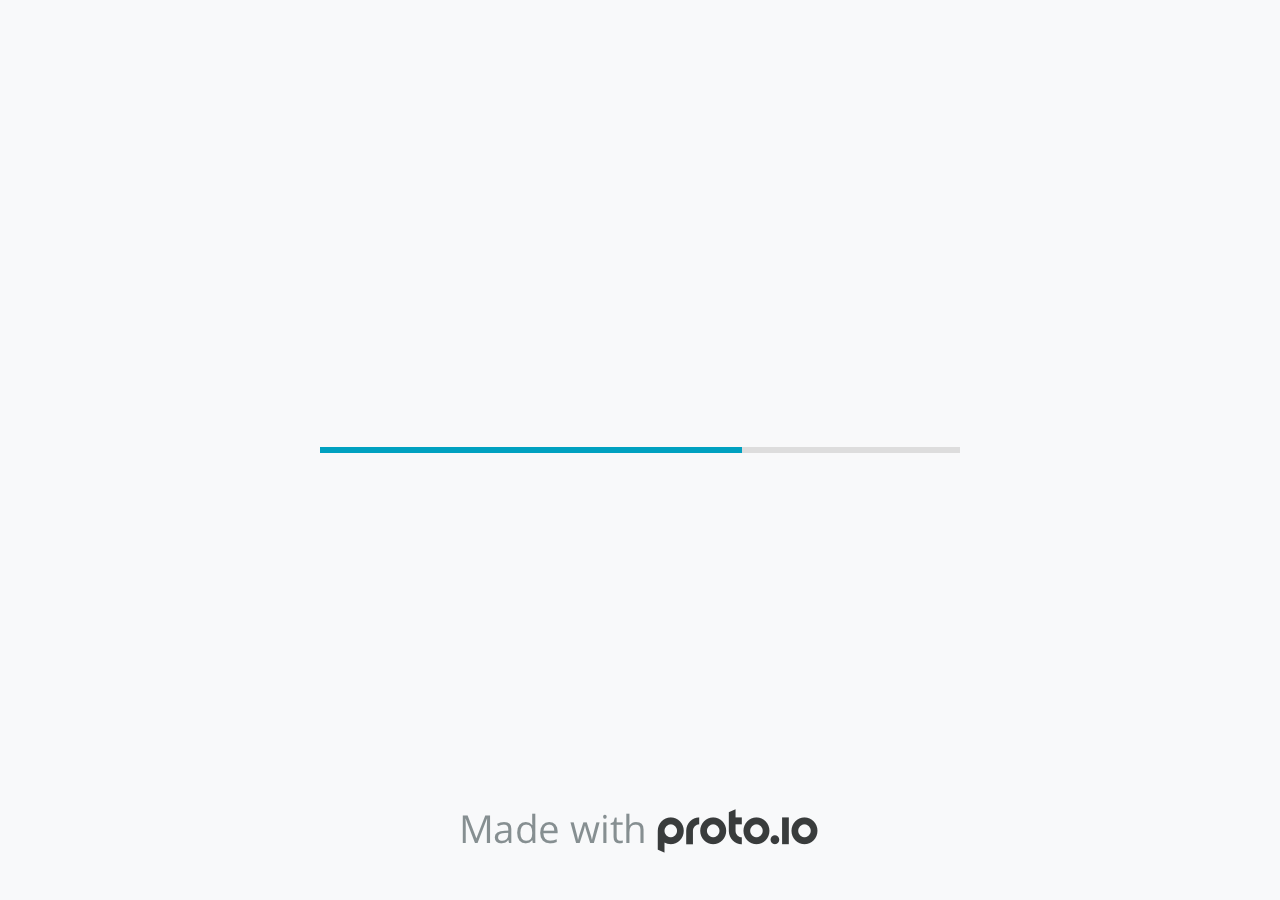
<file: src/index.html>
<!DOCTYPE HTML>
	<head>

		<meta charset="utf-8">

		<title>flexiu - Proto.io</title>

		
			<meta name="HandheldFriendly" content="True">
			<meta name="MobileOptimized" content="375"> 

			
			
			
			<meta name="viewport" content="minimum-scale=1.00, maximum-scale=1.00, initial-scale=1.00, user-scalable=no, shrink-to-fit=no" />

			
				<meta name="apple-mobile-web-app-capable" content="yes" />
				<meta name="apple-mobile-web-app-status-bar-style" content="black-translucent" />
			

			<meta name="format-detection" content="telephone=no">


			

			<link rel="shortcut icon" href="apple-touch-icon.png">

			
				
				<link href="./assets/branding/apple-touch-icon-ipad-pro.png" sizes="167x167" rel="apple-touch-icon-precomposed">

				
				<link href="./assets/branding/apple-touch-icon-ipad-retina.png" sizes="152x152" rel="apple-touch-icon-precomposed">

				
				<link href="./assets/branding/apple-touch-icon-retina144.png" sizes="144x144" rel="apple-touch-icon-precomposed">

				
				<link href="./assets/branding/apple-touch-icon-old-ipad.pngapple-touch-icon-old-ipad.png" sizes="76x76" rel="apple-touch-icon-precomposed">

				
				<link href="./assets/branding/apple-touch-icon-ipad.png" sizes="72x72" rel="apple-touch-icon-precomposed">

				
				<link href="./assets/branding/apple-touch-icon-retina180.png" sizes="180x180" rel="apple-touch-icon-precomposed">

				
				<link href="./assets/branding/apple-touch-icon-retina.png" sizes="114x114" rel="apple-touch-icon-precomposed">

				
				<link href="./assets/branding/apple-touch-icon.png" sizes="57x57" rel="apple-touch-icon-precomposed">

				
				<link href="./assets/branding/startup.png" media="(device-width: 320px)" rel="apple-touch-startup-image">

				
				<link href="./assets/branding/startup-retina.png" media="(device-width: 320px) and (device-height: 480px) and (-webkit-device-pixel-ratio: 2)" rel="apple-touch-startup-image">

				
				<link href="./assets/branding/startup-568.png" media="(device-width: 320px) and (device-height: 568px) and (-webkit-device-pixel-ratio: 2)" rel="apple-touch-startup-image">

				
				<link href="./assets/branding/startup-retina-6.png" media="(device-width: 375px) and (device-height: 667px) and (orientation: portrait) and (-webkit-device-pixel-ratio: 2)" rel="apple-touch-startup-image">

				
				<link href="./assets/branding/startup-retina-6plus.png" media="(device-width: 414px) and (device-height: 736px) and (orientation: portrait) and (-webkit-device-pixel-ratio: 3)" rel="apple-touch-startup-image">

				
				<link href="./assets/branding/startup-retina-6plus-landscape.png" media="(device-width: 414px) and (device-height: 736px) and (orientation: landscape) and (-webkit-device-pixel-ratio: 3)" rel="apple-touch-startup-image">

				
				<link href="./assets/branding/startup-ipad.png" media="(device-width: 768px) and (orientation: portrait)" rel="apple-touch-startup-image">

				
				<link href="./assets/branding/startup-ipad-landscape.png" media="(device-width: 768px) and (orientation: landscape)" rel="apple-touch-startup-image">

				
				<link href="./assets/branding/startup-ipad-retina.png" media="(device-width: 768px) and (orientation: portrait) and (-webkit-device-pixel-ratio: 2)" rel="apple-touch-startup-image">

				
				<link href="./assets/branding/startup-ipad-landscape-retina.png" media="(device-width: 768px) and (orientation: landscape) and (-webkit-device-pixel-ratio: 2)" rel="apple-touch-startup-image">

				
				<link href="./assets/branding/startup-ipad-pro.png" media="(device-width: 1024px) and (orientation: portrait) and (-webkit-device-pixel-ratio: 2)" rel="apple-touch-startup-image">

				
				<link href="./assets/branding/startup-ipad-pro-landscape.png" media="(device-width: 1024px) and (orientation: landscape) and (-webkit-device-pixel-ratio: 2)" rel="apple-touch-startup-image">
			

			<meta http-equiv="cleartype" content="on"> 


			
		    <script type="text/javascript" src="./scripts/plugins/jquery/jquery.js"></script>

			
				<link rel="stylesheet" href="./stylesheets/player-export.css" />
				<script type="text/javascript" src="./scripts/player-export.js"></script>
			

			
			<script type="text/javascript" src="./libraries/common/components.js"></script> 
			<link type="text/css" rel="Stylesheet" href="./libraries/common/components.1.00.css" /> 

			
					<script type="text/javascript" src="./libraries/applewatch/components.js"></script> 
					<link type="text/css" rel="Stylesheet" href="./libraries/applewatch/components.1.00.css" /> 
				
					<script type="text/javascript" src="./libraries/metro/components.js"></script> 
					<link type="text/css" rel="Stylesheet" href="./libraries/metro/components.1.00.css" /> 
				
					<script type="text/javascript" src="./libraries/generic2/components.js"></script> 
					<link type="text/css" rel="Stylesheet" href="./libraries/generic2/components.1.00.css" /> 
				
					<script type="text/javascript" src="./libraries/ios7/components.js"></script> 
					<link type="text/css" rel="Stylesheet" href="./libraries/ios7/components.1.00.css" /> 
				
					<script type="text/javascript" src="./libraries/ios9/components.js"></script> 
					<link type="text/css" rel="Stylesheet" href="./libraries/ios9/components.1.00.css" /> 
				
					<script type="text/javascript" src="./libraries/material/components.js"></script> 
					<link type="text/css" rel="Stylesheet" href="./libraries/material/components.1.00.css" /> 
				
				<script type="text/javascript" src="./data/data.js"></script> 
			
					<script type="text/javascript" src="./scripts/plugins/lottie/lottie.min.js"></script> 
					<script type="text/javascript" src="./bodymovin/bodymovinAnimations.js"></script> <script type="text/javascript" src="./webkitmask/maskimages.js"></script> 

		<style>
			body { width: 375px; height: 667px; }
			.landscape, .landscape .prx-page { min-height: 375px; }
			.portrait, .portrait .prx-page { min-height: 667px; }
		</style>

		<script type="text/javascript">

			prx.ver = '6.6.20.0';
			prx.url.account = 'https://tiagoarajo1.proto.io';
			prx.url.staticassets = 'https://gal.proto.io';
			prx.url.devices = 'https://dteyv52hbg2at.cloudfront.net/devices';
			prx.url.static = 'https://dteyv52hbg2at.cloudfront.net';
			prx.url.siteurl = 'proto.io';
			prx.url.crossmsg = 'https://tiagoarajo1.proto.io';

			prx.nodejsassetsserver = {};
			prx.nodejsassetsserver.host = ".proto.io";
			prx.nodejsassetsserver.subdomainprefix = "https://at";
			prx.nodejsassetsserver.maxsubdomains = "20";

			prx.device_library = 'ios9';
			prx.devices[prx.device] = {
				name: prx.device
				,defaultOrientation: 'portrait'
				,portrait_applies: 1 //new
				,portrait: [375,667]
				,landscape_applies: 1 //new
				,landscape: [667,375]
				,allow_orientation_change: 1 //new
				,statusbar_skin: 'default' // new
				,statusbarheightportrait: 0
				,statusbarheightlandscape: 0
				,navigationbar_skin: 'default' //new
				,navigationbarheightportrait: 0
				,navigationbarheightlandscape: 0
				,normalportrait: [375,667]
				,normallandscape: [667,375]
				,device_s3bucket: 'd4ef61c1-1c68-4222-8ad5-0b8391e1843b'
				,dpr: '1.00'
				,deviceType: "default"
				,showiPhoneXNotch: false
				,appleWatchRoundedCorners: false
				,scrollType: "default"
				,initialscale: 1.00
				,targetdensitydpi: "device-dpi"
			}

			prx.projectsettings.id = '931c1035-bddd-49e7-a043-32f06ddf62f8';
			prx.projectsettings.s3b = 'tiagoarajo1-950310-proto';
			prx.projectsettings.account = 'tiagoarajo1';
			prx.projectsettings.statusbar = '0'; 
			prx.projectsettings.statusbarapplies = '0';
			prx.projectsettings.navigationbar = '0';
			prx.projectsettings.navigationbarapplies = '0';
			prx.projectsettings.initialpageid = -1;
			
			
			prx.projectsettings.flashactions = 1;
			prx.projectsettings.gatrackingcode = '';

			prx.export2html = '1' == true;
			prx.mobPlayer = 0;

			prx.user.country = 'US';

			prx.s3Links = []; 
			var sLinkedAssets = [];
			

			prx.csrf_token = 'EC5EFC71B372DFD55371F862EF9C502176CE9659C12274891AD92C2D79CBF291';

            

            
                            prx.assetsAccessToken = "eyJ0eXAiOiJKV1QiLCJhbGciOiJIUzI1NiJ9.eyJkIjp7InVpZCI6Ii0xIiwicHJvamVjdF9pZCI6IjkzMWMxMDM1LWJkZGQtNDllNy1hMDQzLTMyZjA2ZGRmNjJmOCJ9LCJ2IjowLCJleHAiOjE1NzY0NTYzNTcsImlhdCI6MTU3NjI3NjM1N30.i6rmRgoTqRLu-iDcJaMSZosaujuD3BH6HiYuwWIgq4Q";

			prx.iniPlayer.iniPreLoad();

		</script>
	</head>

	

			<body class="player device-cursor-touch mobile-device-true " " id="mbd" >

				
				<div id="window-wrapper">
					<div id="dragarea"></div>
					<div id="statusbar"></div>
					<div id="underlay" style=""></div>

					<div class="prx-page" data-role="page" id="p-1" data-id="1"></div>
					
								<div class="prx-page" data-role="page" id="p-4" data-id="4"></div>
							
								<div class="prx-page" data-role="page" id="p-5" data-id="5"></div>
							
								<div class="prx-page" data-role="page" id="p-6" data-id="6"></div>
							
								<div class="prx-page" data-role="page" id="p-9" data-id="9"></div>
							
								<div class="prx-page" data-role="page" id="p-10" data-id="10"></div>
							
								<div class="prx-page" data-role="page" id="p-11" data-id="11"></div>
							
								<div class="prx-page" data-role="page" id="p-14" data-id="14"></div>
							
								<div class="prx-page" data-role="page" id="p-16" data-id="16"></div>
							
								<div class="prx-page" data-role="page" id="p-17" data-id="17"></div>
							
								<div class="prx-page" data-role="page" id="p-18" data-id="18"></div>
							
								<div class="prx-page" data-role="page" id="p-19" data-id="19"></div>
							
								<div class="prx-page" data-role="page" id="p-20" data-id="20"></div>
							
								<div class="prx-page" data-role="page" id="p-21" data-id="21"></div>
							
								<div class="prx-page" data-role="page" id="p-22" data-id="22"></div>
							
								<div class="prx-page" data-role="page" id="p-24" data-id="24"></div>
							
								<div class="prx-page" data-role="page" id="p-27" data-id="27"></div>
							
								<div class="prx-page" data-role="page" id="p-32" data-id="32"></div>
							
								<div class="prx-page" data-role="page" id="p-33" data-id="33"></div>
							
								<div class="prx-page" data-role="page" id="p-35" data-id="35"></div>
							
								<div class="prx-page" data-role="page" id="p-38" data-id="38"></div>
							
								<div class="prx-page" data-role="page" id="p-39" data-id="39"></div>
							
								<div class="prx-page" data-role="page" id="p-40" data-id="40"></div>
							
								<div class="prx-page" data-role="page" id="p-42" data-id="42"></div>
							
								<div class="prx-page" data-role="page" id="p-43" data-id="43"></div>
							
								<div class="prx-page" data-role="page" id="p-44" data-id="44"></div>
							
								<div class="prx-page" data-role="page" id="p-45" data-id="45"></div>
							
								<div class="prx-page" data-role="page" id="p-53" data-id="53"></div>
							
								<div class="prx-page" data-role="page" id="p-54" data-id="54"></div>
							
								<div class="prx-page" data-role="page" id="p-55" data-id="55"></div>
							
								<div class="prx-page" data-role="page" id="p-56" data-id="56"></div>
							
								<div class="prx-page" data-role="page" id="p-57" data-id="57"></div>
							
								<div class="prx-page" data-role="page" id="p-58" data-id="58"></div>
							
								<div class="prx-page" data-role="page" id="p-59" data-id="59"></div>
							
								<div class="prx-page" data-role="page" id="p-60" data-id="60"></div>
							
								<div class="prx-page" data-role="page" id="p-61" data-id="61"></div>
							
								<div class="prx-page" data-role="page" id="p-63" data-id="63"></div>
							
								<div class="prx-page" data-role="page" id="p-64" data-id="64"></div>
							
								<div class="prx-page" data-role="page" id="p-65" data-id="65"></div>
							
								<div class="prx-page" data-role="page" id="p-66" data-id="66"></div>
							
								<div class="prx-page" data-role="page" id="p-67" data-id="67"></div>
							
								<div class="prx-page" data-role="page" id="p-69" data-id="69"></div>
							
								<div class="prx-page" data-role="page" id="p-70" data-id="70"></div>
							
								<div class="prx-page" data-role="page" id="p-71" data-id="71"></div>
							
								<div class="prx-page" data-role="page" id="p-72" data-id="72"></div>
							
								<div class="prx-page" data-role="page" id="p-73" data-id="73"></div>
							
					<div id="navigationbar"></div>
					<div id="overlay"></div>
					<div id="trash"></div>
					<div id="quick-audios"></div>
				</div>

				 
			<div id="loader-wrapper">
				
				<div class="progress">
					<div class="progress-bar"></div>
				</div>
				<div id="poweredby"></div>
			</div>
			


			</body>
		

</html>
</file>
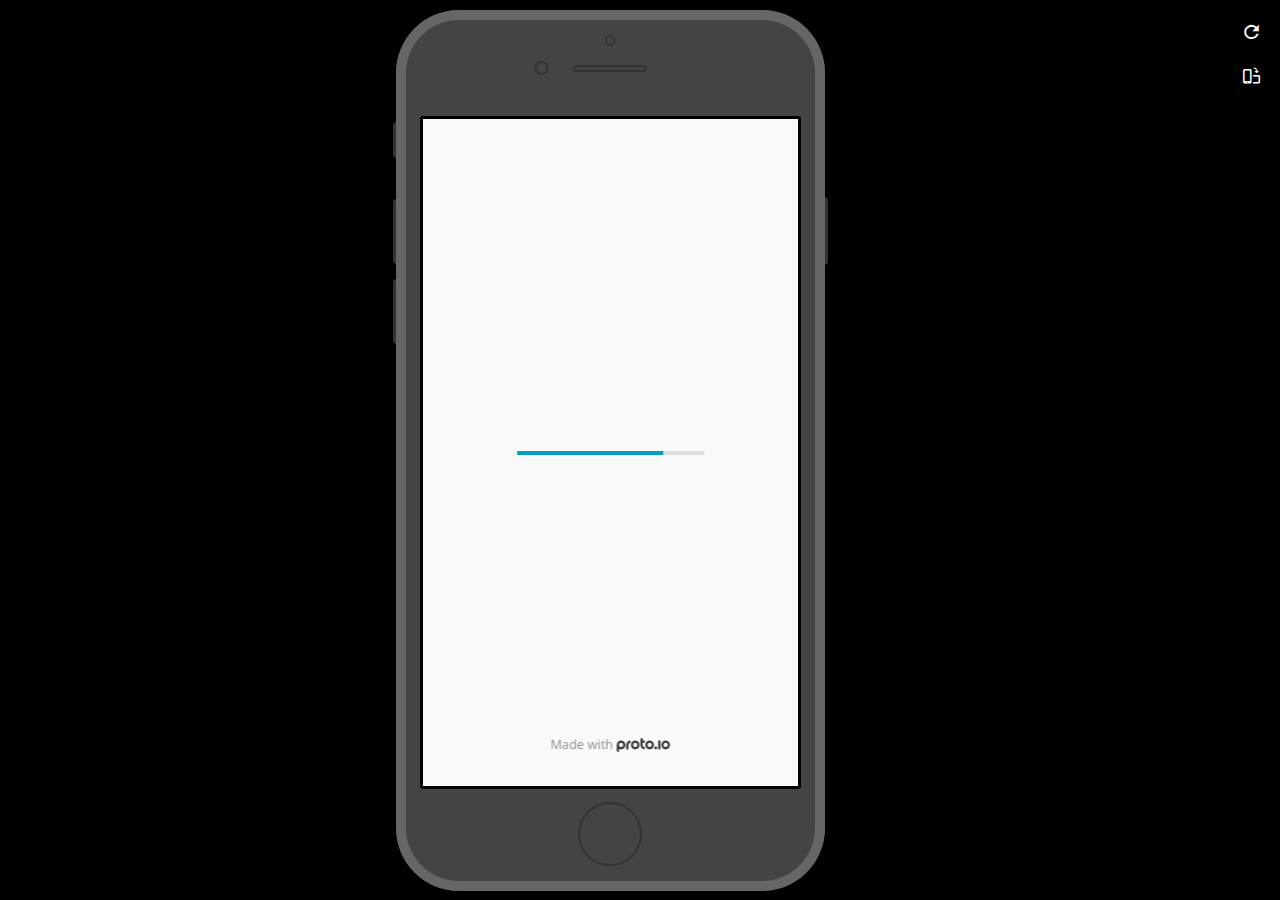
<file: src/frame.html>
<!DOCTYPE HTML>
    <head>
    <meta charset="utf-8">

    <title>flexiu - Proto.io player</title>

    

			<link type="text/css" rel="stylesheet" href="./stylesheets/preview-export-min.css">
			<script type="text/javascript" src="./scripts/preview-export-min.js"></script>

		

    <script type="text/javascript">
        var prx = window.prx || {};
        prx.orientation = 'portrait';
        prx.orientations = {};
        prx.orientations.portrait = 1;
        prx.orientations.landscape = 1;
        prx.project = {};
        prx.project.id = '931c1035-bddd-49e7-a043-32f06ddf62f8';
        prx.project.title = 'flexiu';
        prx.project.version = 0;
        prx.project.livepreview = 0;
        prx.project.account = "tiagoarajo1";
        prx.activePage = {};
        prx.usercountry = "us";
        
            prx.user = false;
        
        prx.skin = 'apple-phone-iphone8-1';
        prx.ver = '6.6.20.0';
        //prx.flashactions = 1;
		prx.flashactions = 1; //we are not using the DB value anymore

        prx.nodejsassetsserver = {};
        prx.nodejsassetsserver.host = ".proto.io";
        prx.nodejsassetsserver.subdomainprefix = "https://at";
        prx.nodejsassetsserver.maxsubdomains = "20";
        prx.account = "tiagoarajo1";
        prx.browserShowScreenshots = 'true';
        prx.url.crossmsg = 'https://tiagoarajo1.proto.io';
        prx.playerUrl = 'https://tiagoarajo1.proto.io/player/';
        prx.spaces = false;
        prx.csrf_token = 'BD9CF9268F006401A949C16F672DAE30965678126AC6D055D5369A98FCB45A08';

        
    </script>

    

</head>


<body style="background-color:#000000">

    

    <div class="page-sidebar">
        
        <div class="sidebar-action-buttons">

            
                <span class="header-action-button player-icon-reload embed-icon-reload" id="refresh-preview">
                    <span class="tooltip">Refresh preview</span>
                </span>
                
                    <span  class="header-action-button player-icon-rotate embed-icon-rotate" id="change-orientation">
                        <span class="tooltip">Change orientation</span>
                    </span>
                

        </div>

    </div>

    <div id="maincontent" class="portrait">

        <div id="shortcut-pressed-outer">
            <div id="shortcut-pressed"></div>
        </div>
        

			<div class="frame_generic">
				
				<div class="body_generic skin_apple-phone-iphone8-1 skin-wrapper skin-os-apple skin-device-phone skin-model-iphone8 skin-size-1 skin-color-black skin-orientation-portrait skin-dimensions-375-667">

					<div class="buttons top"></div>
					<div class="detail-top"></div>
					<div class="web-search"></div>
					<div class="buttons left"></div>

					<div class="body_generic_inner">
						
						<iframe id="pio-playerframe" src="index.html" scrolling="NO" style="width: 375px; height: 667px;" webkitAllowFullScreen mozallowfullscreen allowFullScreen allowvr allow="autoplay"></iframe>
						
                                <script type="text/javascript">
                                    // remove parameter from address bar immediately if no changes
                                    let url = new URL(window.location.href);
                                    url.searchParams.delete('hc');
                                    window.history.replaceState({}, document.title, url.toString());
                                </script>
                            
					</div>

					<div class="buttons right"></div>
					<div class="detail-bottom"></div>
				</div>
				
			</div>
		
    </div>

    

    
            <div id="branding"></div>
        
</body>


<script type="text/javascript">
    
</script>
</html>
</file>
<file: src/stylesheets/player-export.css>
/*!
 * 
 *                                                                       
 *                              ::;;;;                                   
 *    ::,,,,::    ::,,  ,,,,::::::11ii::,,::,,,,::      ::::,,::,,,,::   
 *  ,,111111ii,,::1111::111111ii::111111::111111ii,,    ii11,,ii111111,, 
 *  11ii::;;11;;ii11::iiii::;;11;;11ii::ii11::::11ii    ii11;;11;;::ii11 
 *  11;;  ::11ii11;;::11ii  ::11ii11ii,,iiii..  iiii    ii11;;11::  ;;11 
 *  1111;;ii11;;11;;,,ii11::ii11;;ii11;;;;11;;;;11;;;;;;ii11::11ii;;11ii 
 *  11111111;;::11;;  ::ii1111;;  ::ii11::ii1111ii::11ii;;11,,;;1111ii:: 
 *  11;;,,::  ,,::,,      ::,,        ::::  ::::    ,,,,::::    ::,,     
 *  ;;;;                                                                 
 *                                                                       
 *  Build: 12/10/2019, 11:17:27 AM
 *//*!
 * Waves v0.5.5
 * http://fian.my.id/Waves 
 * 
 * Copyright 2014 Alfiana E. Sibuea and other contributors 
 * Released under the MIT license 
 * https://github.com/fians/Waves/blob/master/LICENSE 
 */.mask-inner{position:relative;background-size:100% 100%;background-repeat:no-repeat}.mask-inner .mask-inner{transform:none!important}.mask-border .mborder,.mask-filter{height:100%;width:100%}.mask-border .mborder{border:1px solid hsla(0,0%,100%,.8);position:absolute;pointer-events:none}.mask-border .area-border{border:1px solid #00a1c0;left:0;top:0;position:absolute;transform-origin:0 0;box-sizing:border-box}.mask-border .mask-radius{width:100%;height:100%;overflow:hidden;position:absolute}.mask-border .mask-radius .mask-radius-border{position:relative;width:100%;height:100%;border:1px solid hsla(0,0%,100%,.8)}.mask-border.hide-handles .prx-resizable-handle{opacity:0;pointer-events:none!important}.mask-border.hide-handles .area-border{border:1px dashed #b4bcbf}.mask-wrapper{overflow:hidden;height:100%;pointer-events:none}.mask-wrapper.borderPos-inside{box-sizing:border-box}.mask-wrapper.borderPos-outside{width:100%;height:100%}.mask-wrapper.borderPos-outside .mask-inner{box-sizing:content-box}.mask-edit-mode-handles{pointer-events:none}.mask-edit-mode-handles.hide-handles .prx-resizable-handle,.mask-edit-mode-handles.hide-handles .prx-rotate-handle{opacity:0;pointer-events:none!important}.mask-edit-mode-handles.hide-handles .xborder{border-color:#b4bcbf!important}abbr,address,article,aside,audio,b,blockquote,body,caption,cite,code,dd,del,dfn,div,dl,dt,em,fieldset,figure,footer,form,h1,h2,h3,h4,h5,h6,header,hgroup,html,i,iframe,img,ins,kbd,label,legend,li,mark,menu,nav,object,ol,p,pre,q,samp,section,small,span,strong,sub,sup,table,tbody,td,tfoot,th,thead,time,tr,ul,var,video{margin:0;padding:0;border:0;outline:0;font-size:100%;background:transparent}article,aside,details,figcaption,figure,footer,header,hgroup,nav,section{display:block}audio,canvas,video{display:inline-block;*display:inline;*zoom:1}[hidden],audio:not([controls]){display:none}html{font-size:100%;-webkit-text-size-adjust:100%;-ms-text-size-adjust:100%}body{margin:0;font-size:13px}body,button,input,select,textarea{font-family:sans-serif;color:#222}a{color:#00e}a:visited{color:#551a8b}a:hover{color:#06e}a:focus{outline:thin dotted}a:active,a:hover{outline:0}abbr[title]{border-bottom:1px dotted}b,strong{font-weight:700}blockquote{margin:1em 40px}dfn{font-style:italic}hr{display:block;height:1px;border:0;border-top:1px solid #ccc;margin:1em 0;padding:0}ins{background:#ff9;text-decoration:none}ins,mark{color:#000}mark{background:#ff0;font-style:italic;font-weight:700}code,kbd,pre,samp{font-family:monospace,serif;_font-family:courier new,monospace;font-size:1em}pre{white-space:pre;white-space:pre-wrap;word-wrap:break-word}q{quotes:none}q:after,q:before{content:"";content:none}small{font-size:85%}sub,sup{font-size:75%;line-height:0;position:relative;vertical-align:baseline}sup{top:-.5em}sub{bottom:-.25em}ol,ul{margin:1em 0;padding:0 0 0 40px}dd{margin:0 0 0 40px}nav ol,nav ul{list-style:none;list-style-image:none;margin:0;padding:0}img{border:0;-ms-interpolation-mode:bicubic}svg:not(:root){overflow:hidden}figure,form{margin:0}fieldset{margin:0}fieldset,legend{border:0;padding:0}legend{*margin-left:-7px}button,input,select,textarea{font-size:100%;margin:0;vertical-align:baseline;*vertical-align:middle}button,input{line-height:normal;*overflow:visible}table button,table input{*overflow:auto}[role=button],button,input[type=button],input[type=reset],input[type=submit]{-webkit-appearance:button}input[type=checkbox],input[type=radio]{box-sizing:border-box;padding:0}input[type=search]{-webkit-appearance:textfield;-moz-box-sizing:content-box;-webkit-box-sizing:content-box;box-sizing:content-box}input[type=search]::-webkit-search-decoration{-webkit-appearance:none}button::-moz-focus-inner{border:0;padding:0}textarea{overflow:auto;vertical-align:top;resize:vertical}input:invalid,textarea:invalid{background-color:#f0dddd}table{border-collapse:collapse;border-spacing:0}td{vertical-align:top}.nocallout{-webkit-touch-callout:none}textarea[contenteditable]{-webkit-appearance:none}.gifhidden{position:absolute;left:-100%}.ir{display:block;border:0;text-indent:-999em;overflow:hidden;background-color:transparent;background-repeat:no-repeat;text-align:left;direction:ltr}.ir br{display:none}.hidden{display:none!important;visibility:hidden}.visuallyhidden{border:0;clip:rect(0 0 0 0);height:1px;margin:-1px;overflow:hidden;padding:0;position:absolute;width:1px}.visuallyhidden.focusable:active,.visuallyhidden.focusable:focus{clip:auto;height:auto;margin:0;overflow:visible;position:static;width:auto}.invisible{visibility:hidden}.clearfix:after,.clearfix:before{content:"";display:table}.clearfix:after{clear:both}.clearfix{*zoom:1}@media print{*{background:transparent!important;color:#000!important;text-shadow:none!important;filter:none!important;-ms-filter:none!important}a,a:visited{text-decoration:underline}a[href]:after{content:" (" attr(href) ")"}abbr[title]:after{content:" (" attr(title) ")"}.ir a:after,a[href^="#"]:after,a[href^="javascript:"]:after{content:""}blockquote,pre{border:1px solid #999;page-break-inside:avoid}thead{display:table-header-group}img,tr{page-break-inside:avoid}img{max-width:100%!important}@page{margin:.5cm}h2,h3,p{orphans:3;widows:3}h2,h3{page-break-after:avoid}}#eval-iframe{display:none}body{-webkit-appearance:none;-webkit-box-flex:1;-webkit-touch-callout:none;-webkit-tap-highlight-color:rgba(0,0,0,0)}*{-webkit-user-select:none;-khtml-user-select:none;-moz-user-select:-moz-none;-o-user-select:none;user-select:none}input,textarea{-webkit-user-select:text;-khtml-user-select:text;-moz-user-select:text;-o-user-select:text;user-select:text}#dragarea{font-family:Helvetica,Arial,sans-serif;text-align:left}.text{height:95%;overflow:auto}.wrap{overflow:hidden}.pos,.spos{position:absolute}.action-highlight{position:absolute;top:0;left:0;height:100%;width:100%;background:rgba(255,255,0,.5);background:rgba(64,208,255,.3);opacity:0;pointer-events:none;-webkit-transition:opacity .2s ease-in;transition:opacity .2s ease-in;border:2px solid #40c8f4;padding:3px;box-sizing:border-box}.action-highlight-simple-visible,.action-highlight-visible{opacity:1}.action-highlight-simple-visible .actionicon,.action-highlight-visible .actionicon{pointer-events:auto}.actionicon{width:20px!important;height:20px!important;float:left!important;background:#40c8f4 url(/images/player/actions-sprite-1.png) no-repeat 0 0;-moz-background-origin:content-box!important;-webkit-background-origin:content-box!important;-o-background-origin:content-box!important;background-origin:content-box!important;border:0!important;margin:1px 0 0 1px;padding:0!important;border-radius:3px!important;display:block!important;-moz-box-sizing:content-box!important;-webkit-box-sizing:content-box!important;-o-box-sizing:content-box!important;box-sizing:content-box!important;opacity:1;-webkit-transition:opacity 0s ease-in .2s;transition:opacity 0s ease-in .2s}.action-highlight-simple-visible .actionicon{opacity:0;-webkit-transition:opacity 0s ease-in;transition:opacity 0s ease-in}.actionicon.action-click,.actionicon.action-delayedtap,.actionicon.action-tap{background-position:-30px -20px}.actionicon.action-forcetouch,.actionicon.action-press,.actionicon.action-pressup,.actionicon.action-taphold{background-position:-30px -40px}.actionicon.action-doubletap{background-position:-30px -398px}.actionicon.action-release,.actionicon.action-touch{background-position:-30px -419px}.actionicon.action-pan,.actionicon.action-panend,.actionicon.action-panstart,.actionicon.action-swipe{background-position:-30px 0}.actionicon.action-panleft,.actionicon.action-swipeleft{background-position:-30px -100px}.actionicon.action-panright,.actionicon.action-swiperight{background-position:-30px -120px}.actionicon.action-panup,.actionicon.action-swipeup{background-position:-30px -140px}.actionicon.action-pandown,.actionicon.action-swipedown{background-position:-30px -160px}.actionicon.action-pinch,.actionicon.action-pinchout{background-position:-30px -180px}.actionicon.action-pinchin{background-position:-30px -200px}.actionicon.action-containerpagechange,.actionicon.action-containerpageenter,.actionicon.action-containerscroll,.actionicon.action-containerscrollend,.actionicon.action-containerscrollto{background-position:-30px -360px}.actionicon.action-keydown{background-position:-30px -460px}.actionicon.action-mouseout,.actionicon.action-mouseover{background-position:-30px -340px}.actionicon.action-ondrag,.actionicon.action-ondragend,.actionicon.action-ondragstart,.actionicon.action-onthrowcomplete,.actionicon.action-onthrowupdate{background-position:-30px -60px}.actionicon.action-onrotate,.actionicon.action-onrotateend,.actionicon.action-onrotatestart,.actionicon.action-onrotatethrowcomplete,.actionicon.action-onrotatethrowupdate{background-position:-30px -476px}.actionicon.action-stateenter,.actionicon.action-stateleave,.actionicon.action-statetransitionend,.actionicon.action-statetransitionstart{background-position:-30px -440px}.actionicon.action-inputblur,.actionicon.action-inputfocus,.actionicon.action-inputkeyup{background-position:-30px -460px}.actionicon.action-change,.actionicon.action-checkboxchange,.actionicon.action-pickerchange,.actionicon.action-selectchange{background-position:-30px -496px}.actionicon.action-rangedrag,.actionicon.action-rangedragend,.actionicon.action-rangedragstart,.actionicon.action-sliderdrag,.actionicon.action-sliderdragend,.actionicon.action-sliderdragstart{background-position:-30px -80px}.actionicon.action-videoend,.actionicon.action-videopause,.actionicon.action-videoplay{background-position:-30px -561px}.actionicon.action-audioend,.actionicon.action-audiopause,.actionicon.action-audioplay{background-position:-30px -539px}.actionicon.action-vectoranimationend{background-position:-30px -516px}#appModeNote{background-color:#333;border-top:5px solid #000;bottom:0;color:#f0f0f0;display:none;font-family:helvetica;left:0;padding:10px 0;position:fixed;text-align:center;width:100%}#appModeNote em{display:block;font-size:20px;font-weight:700;line-height:26px}#appModeNote span{display:block;font-size:14px;line-height:20px}.hidden{display:none}.prx-page.loadedFrom{display:block}.prx-page.loadedTo{z-index:999999}.prx-page.loadedTo-1{z-index:10000000}.prx-page.loadedTo-2{z-index:10000001}.prx-page.loadedTo-3{z-index:10000002}.prx-page.loadedTo-4{z-index:10000003}.prx-page.loadedTo-5{z-index:10000004}.prx-page.loadedTo-6{z-index:10000005}.prx-page.loadedTo-7{z-index:10000006}.prx-page.loadedTo-8{z-index:10000007}.prx-page.loadedTo-9{z-index:10000008}.prx-page.loadedTo-10{z-index:10000009}.prx-page.loadedTo-11{z-index:10000010}.prx-page.loadedTo-12{z-index:10000011}.prx-page.loadedTo-13{z-index:10000012}.prx-page.loadedTo-14{z-index:10000013}.prx-page.loadedTo-15{z-index:10000014}.prx-page.loadedTo-16{z-index:10000015}.prx-page.loadedTo-17{z-index:10000016}.prx-page.loadedTo-18{z-index:10000017}.prx-page.loadedTo-19{z-index:10000018}.prx-page.loadedTo-20{z-index:10000019}.prx-page.loadedTo-21{z-index:10000020}.prx-page.loadedTo-22{z-index:10000021}.prx-page.loadedTo-23{z-index:10000022}.prx-page.loadedTo-24{z-index:10000023}.prx-page.loadedTo-25{z-index:10000024}.prx-page.loadedTo-26{z-index:10000025}.prx-page.loadedTo-27{z-index:10000026}.prx-page.loadedTo-28{z-index:10000027}.prx-page.loadedTo-29{z-index:10000028}.prx-page.loadedTo-30{z-index:10000029}#navigationbar,#statusbar{background:transparent 0 0;display:block;width:100%;border:0;top:0;position:fixed;z-index:1}#loader-wrapper{background:#f8f9fa;height:100%;left:0;position:fixed;top:0;width:100%;z-index:99999;font-size:11px}#loader-wrapper .progress{position:absolute;top:50%;left:50%;transform:translate(-50%,-50%);-ms-transform:translate(-50%,-50%);-webkit-transform:translate(-50%,-50%);width:50%;height:4px;background-color:#ddd}#loader-wrapper .progress-bar{position:relative;width:0;height:4px;-webkit-transition:.4s linear;-moz-transition:.4s linear;-o-transition:.4s linear;transition:.4s linear;-webkit-transition-property:width,background-color;-moz-transition-property:width,background-color;-o-transition-property:width,background-color;transition-property:width,background-color}#loader-wrapper .progress-bar:before,.progress-bar:after{content:"";position:absolute;top:0;left:0;right:0}#loader-wrapper .progress-bar:before{bottom:0;background-color:#ddd}#loader-wrapper .progress-bar:after{z-index:2;bottom:0;background:#00a1c0}#loader-wrapper #app-icon{position:absolute;top:50%;left:50%;transform:translate(-50%,-150%);-ms-transform:translate(-50%,-150%);-webkit-transform:translate(-50%,-150%);width:114px;height:114px}#loader-wrapper #poweredby{position:absolute;bottom:5%;left:50%;transform:translate(-50%);-ms-transform:translate(-50%);-webkit-transform:translate(-50%);width:100%;height:16px;background-image:url(/images/player/madewithproto.png);background-repeat:no-repeat;background-position:50%;z-index:99999}body{-moz-transition:opacity .3s linear;-o-transition:opacity .3s linear;-webkit-transition:opacity .3s linear;transition:opacity .3s linear}.reloading{background:#fff!important;opacity:0}@media (min-width:481px) and (max-width:1079px){#loader-wrapper #poweredby{background-image:url(/images/player/madewithproto@2x.png);height:32px}#loader-wrapper .progress,#loader-wrapper .progress-bar{height:4px}}@media (min-width:1080px){#loader-wrapper #poweredby{background-image:url(/images/player/madewithproto@3x.png);height:48px}#loader-wrapper .progress,#loader-wrapper .progress-bar{height:6px}}@media (width:1280px) and (height:768px){#loader-wrapper #poweredby{background-image:url(/images/player/madewithproto.png);height:32px}#loader-wrapper .progress,#loader-wrapper .progress-bar{height:2px}}.pointer-events-none{pointer-events:none!important}body .prx-page{-webkit-trans1form:translate3d(0,0,0)}.prx-page .type-symbol .box{-w1ebkit-transform:translateZ(0)}html{background:transparent}body{background:#fff;overflow:hidden}body.mobile-device-true *{-webkit-text-size-adjust:100%}body.mobile-device-false *{-webkit-text-size-adjust:initial}#window-wrapper{width:100%;height:100%;overflow:hidden;position:relative}#dragarea{background:transparent;display:none}#overlay,#quick-audios,#trash,#underlay{position:absolute;top:0;left:0}#quick-audios,#trash{display:none}.visible{display:block!important}.iScrollHorizontalScrollbar,.iScrollVerticalScrollbar{z-index:auto!important}.overlay{position:fixed;left:0;right:0;bottom:0;top:0}.ui-mobile-viewport-transitioning,.ui-mobile-viewport-transitioning .prx-page{o1verflow:visible!important}.box[style*="z-index:0;"],.box[style*="z-index: 0;"]{z-index:auto!important}.box[data-mpoverlay="1"]{pos1ition:fixed}#temp-for-external-link{display:none}#dragarea,html{background:transparent!important}.hide{display:none!important}*{outline:none}.ghost-component,.ghost-component *,.ghost-component .box *{pointer-events:none!important}#statusbar{position:fixed!important}.prx-page{position:absolute;display:none}.prx-page.prx-page-active,.prx-page[class*=prx-page-transitioning-]{display:block}.prx-page[class*=prx-page-transitioning-]{overflow:hidden}.prx-page.prx-page-transitioning-overlay-in-source,.prx-page.prx-page-transitioning-overlay-out-target{overflow:visible}.prx-page.prx-page-below{z-index:10}.prx-page.prx-page-above{z-index:20}#overlay{z-index:30}.prx-page.prx-page-transition-flip,.prx-page.prx-page-transition-turn{-webkit-backface-visibility:hidden;-moz-backface-visibility:hidden;backface-visibility:hidden}.prx-page.prx-page-transition-turn{-webkit-transform:translateZ(0);-moz-transform:translateZ(0);-webkit-transform-origin:0 center;-moz-transform-origin:0 center;transform-origin:0 center;transform:translateZ(0)}.prx-page.prx-page-transition-flow:not(.prx-page-transition-flow-overlay),.prx-page.prx-page-transition-overlay-top{box-shadow:0 0 20px rgba(0,0,0,.4)}.prx-page-above.prx-page-transition-notificationInWatchOS{transition:background-color .45s ease-out}.prx-page-above.prx-page-transition-notificationInWatchOS.prx-page-transition-notificationInWatchOS-notification-in{background-color:transparent!important;transition:background-color 0s ease-out}.device-cursor-touch,.device-cursor-touch *{cursor:url(/images/player/touch-cursor-64.png) 32 32,default}.device-cursor-web,.device-cursor-web *{cursor:default}.device-cursor-web .delayedtap,.device-cursor-web .delayedtap *,.device-cursor-web .interaction-click,.device-cursor-web .interaction-click *,.device-cursor-web .interaction-tap,.device-cursor-web .interaction-tap *,.device-cursor-web .release,.device-cursor-web .release *,.device-cursor-web .touch,.device-cursor-web .touch *{cursor:pointer;cursor:hand}.device-cursor-web [data-component-type=text]{cursor:default}.device-cursor-web .move,.device-cursor-web .move *{cursor:move}.device-cursor-web input,.device-cursor-web textarea{cursor:text}.do-chrome-fix #window-wrapper{-webkit-perspective:1}.do-chrome-fix .pos{-webkit-backface-visibility:hidden;-webkit-transform:translateZ(0)}.do-chrome-fix *{-w1ebkit-transform:translateZ(0) scale(1) scaleX(1) skew(0deg,0deg) skewX(0deg) skewY(0deg) rotateX(0deg) rotateY(0deg) rotate(0deg)}.do-chrome-fix.dont-do-chrome-fix #window-wrapper{-webkit-perspective:none}.do-chrome-fix.dont-do-chrome-fix .pos{-webkit-backface-visibility:visible;-webkit-transform:none}.prx-page-transitioning:not(.prx-page-transitioning-overlay-in-source):not(.loadedFrom) [data-mpoverlay="1"]{display:none}#fps{position:fixed;z-index:9999;font-size:18px;top:20px;left:20px;background:rgba(0,0,0,.8);border-radius:6px;color:#fff;padding:3px 10px}#fps,.cbutton{pointer-events:none}.cbutton{position:absolute;display:inline-block;padding:0;border:none;background:none;color:#286aab;font-size:1.4em;overflow:visible;-webkit-transition:color .7s;transition:color .7s;-webkit-tap-highlight-color:rgba(0,0,0,0)}.cbutton.cbutton--click,.cbutton:focus{outline:none;color:#3c8ddc}.cbutton:after{position:absolute;width:100%;height:100%;border-radius:50%;content:"";opacity:0;pointer-events:none}.cbutton--effect-jelena:after{border:3px solid hsla(0,0%,82.7%,.7)}.cbutton--effect-jelena.cbutton--click:after{-webkit-animation:anim-effect-jelena .3s ease-out forwards;animation:anim-effect-jelena .3s ease-out forwards}@-webkit-keyframes anim-effect-jelena{0%{opacity:1;-webkit-transform:scale3d(.6,.6,1);transform:scale3d(.6,.6,1)}to{opacity:0;-webkit-transform:scale3d(1.2,1.2,1);transform:scale3d(1.2,1.2,1)}}@keyframes anim-effect-jelena{0%{opacity:1;-webkit-transform:scale3d(.5,.5,1);transform:scale3d(.5,.5,1)}to{opacity:0;-webkit-transform:scale3d(1.2,1.2,1);transform:scale3d(1.2,1.2,1)}}.cbutton--effect-sanja:after{background:hsla(0,0%,75.3%,.3)}.cbutton--effect-sanja.cbutton--click:after{-webkit-animation:anim-effect-sanja 1s ease-out forwards;animation:anim-effect-sanja 1s ease-out forwards}@-webkit-keyframes anim-effect-sanja{0%{opacity:1;-webkit-transform:scale3d(.5,.5,1);transform:scale3d(.5,.5,1)}25%{opacity:1;-webkit-transform:scaleX(1);transform:scaleX(1)}to{opacity:0;-webkit-transform:scaleX(1);transform:scaleX(1)}}@keyframes anim-effect-sanja{0%{opacity:1;-webkit-transform:scale3d(.5,.5,1);transform:scale3d(.5,.5,1)}25%{opacity:1;-webkit-transform:scaleX(1);transform:scaleX(1)}to{opacity:0;-webkit-transform:scaleX(1);transform:scaleX(1)}}#log{position:fixed;z-index:9999;font-size:24px;top:20px;right:20px;pointer-events:none}.watchOSscrollbars .iScrollVerticalScrollbar{position:fixed!important;width:12px!important;background-color:hsla(0,0%,100%,.3)!important;border-radius:8px!important;z-index:99999!important}.watchOSscrollbars .iScrollIndicator{background:#fff!important;border-radius:8px!important;left:2px!important;width:8px!important}.applewatch-rounded-corners{-webkit-clip-path:inset(0 0 0 0 round 63px);clip-path:inset(0 0 0 0 round 63px)}.group-action-prediv{position:absolute}.player .type-symbol.type-symbol-transparent .group-action-prediv{pointer-events:auto}.initialise-hidden-container{display:block!important;visibility:hidden!important}.a-enter-vr{height:0!important}.fullscreen-vr .prx-page{transform:none!important;position:fixed!important}/*!
 * Waves v0.5.5
 * http://fian.my.id/Waves 
 * 
 * Copyright 2014 Alfiana E. Sibuea and other contributors 
 * Released under the MIT license 
 * https://github.com/fians/Waves/blob/master/LICENSE 
 */.waves-effect{position:relative;overflow:hidden}.waves-effect.box{position:absolute}.waves-effect .waves-ripple{position:absolute;border-radius:50%;width:100px;height:100px;margin-top:-50px;margin-left:-50px;opacity:0;background-color:rgba(0,0,0,.2);pointer-events:none}.waves-effect.waves-light .waves-ripple{background-color:hsla(0,0%,100%,.4)}.waves-button,.waves-circle{-webkit-mask-image:-webkit-radial-gradient(circle,#fff 100%,#000 0)}.waves-button,.waves-button-input,.waves-button:hover,.waves-button:link,.waves-button:visited{white-space:nowrap;vertical-align:middle;cursor:pointer;border:none;outline:none;color:inherit;background-color:transparent;font-size:14px;text-align:center;text-decoration:none;z-index:1}.waves-button{padding:10px 15px;border-radius:2px}.waves-button-input{margin:0;padding:10px 15px}.waves-input-wrapper{border-radius:2px;vertical-align:bottom}.waves-input-wrapper.waves-button{padding:0}.waves-input-wrapper .waves-button-input{position:relative;top:0;left:0;z-index:1}.waves-block{display:block}a.waves-effect .waves-ripple{z-index:-1}#loader-wrapper #poweredby{background-image:url(../images/player/madewithproto.png)!important}@media (min-width:481px) and (max-width:1079px){#loader-wrapper #poweredby{background-image:url(../images/player/madewithproto@2x.png)!important}}@media (min-width:1080px){#loader-wrapper #poweredby{background-image:url(../images/player/madewithproto@3x.png)!important}}@media (width:1280px) and (height:768px){#loader-wrapper #poweredby{background-image:url(../images/player/madewithproto.png)!important}}.actionicon{background-image:url(../images/player/actions-sprite-1.png)}.device-cursor-touch,.device-cursor-touch *{cursor:url(../images/player/touch-cursor-64.png) 32 32,default!important}
</file>
<file: src/libraries/common/components.1.00.css>
.type-shapes .shape-wrapper{width:100%;height:100%;-moz-box-sizing:border-box;-webkit-box-sizing:border-box;box-sizing:border-box;background-clip:content-box}.type-shapes .shapes-text-container{position:absolute;top:0;left:0;right:0;display:table;width:100%;height:100%;text-align:center}.type-shapes .shapes-text-container>span{display:table-cell;vertical-align:middle}.type-shapes svg{overflow:visible}.player .type-symbol{overflow:hidden}.player .type-symbol.symbol-scroll{-webkit-perspective:1000}.player .type-symbol.type-symbol-transparent{pointer-events:none !important}.player .type-symbol.type-symbol-transparent .box{pointer-events:auto}.type-symbol.fullscreen{transform:none !important;width:100vw !important;height:100vh !important}.type-symbol>.type-symbol-hover-message,.type-symbol.ui-draggable-dragging:hover>.type-symbol-hover-message,.type-symbol.prx-resizable-resizing:hover>.type-symbol-hover-message{display:none;position:absolute;color:#fff;font-family:Helvetica, Arial, sans-serif !important;background:rgba(0,0,0,0.7);top:50%;left:50%;text-align:center;position:absolute;pointer-events:none;width:70px;height:30px;line-height:15px;font-size:10px !important;border-radius:3px;margin:-20px 0 0 -40px;padding:5px}.type-symbol:hover>.type-symbol-hover-message{display:block}.type-vrsymbol.fullscreen{transform:none !important;width:100vw !important;height:100vh !important}.type-vrsymbol.fullscreen canvas{width:100vw !important;height:100vh !important}.type-vrsymbol>.type-vrsymbol-hover-message,.type-vrsymbol.ui-draggable-dragging:hover>.type-vrsymbol-hover-message,.type-vrsymbol.prx-resizable-resizing:hover>.type-vrsymbol-hover-message{display:none;position:absolute;color:#fff;font-family:Helvetica, Arial, sans-serif !important;background:rgba(0,0,0,0.7);top:50%;left:50%;text-align:center;position:absolute;pointer-events:none;width:70px;height:30px;line-height:15px;font-size:10px !important;border-radius:3px;margin:-20px 0 0 -40px;padding:5px}.type-vrsymbol:hover>.type-vrsymbol-hover-message{display:block}.type-text.v2-text .text-contents{o1verflow:hidden;width:100%;height:100%}.type-text.v2-text.box [data-editableProperty]{word-wrap:break-word !important}.type-text .autoresize{white-space:nowrap}.player .type-text .autoResize-true{white-space:nowrap}.type-richtext p{margin:0;line-height:normal}.type-rectangle .inner-rec{width:100%;height:100%;-moz-box-sizing:border-box;-webkit-box-sizing:border-box;box-sizing:border-box;background-clip:content-box}.type-rectangle .shapes-text-container{display:table;width:100%;height:100%;text-align:center}.type-rectangle .shapes-text-container>span{display:table-cell;vertical-align:middle}.type-horizontalline .inner{width:100%;height:0}.type-verticalline .inner{width:0;height:100%}.type-actionarea .inner-rec{width:100%;height:100%}.type-actionarea .inner-rec div{width:100%;height:100%;background:#40C8F4;opacity:0.4;-moz-box-sizing:border-box;-webkit-box-sizing:border-box;box-sizing:border-box}.type-actionarea .inner-rec div:before{content:" ";display:block;position:absolute;top:50%;left:50%;width:24px;height:24px;margin:-12px 0 0 -12px}.player .type-actionarea .inner-rec div{background:transparent}.player .type-actionarea .inner-rec div:before{background-image:none}.type-image,.type-image .type-image-wrapper{background:0 0 repeat;background-size:100% 100%;width:100%;height:100%;background-clip:content-box}.type-image .type-image-wrapper.type-image-svg{background:center center no-repeat;background-size:contain}.type-image .type-image-wrapper img{display:none}.player .type-image .type-image-wrapper.gif img{display:block !important;width:1px;height:1px;opacity:0.1}.type-image.type-image-repeater,.type-image.type-image-repeater .type-image-wrapper{background-size:auto}.type-image .image-inner{width:100%;height:100%}.type-image .image-inner.borderPos-inside .type-image-wrapper{box-sizing:border-box;background-origin:border-box}.type-image .image-inner.borderPos-outside{display:-webkit-box;display:-moz-box;display:-ms-flexbox;display:-webkit-flex;display:flex;-moz-flex-flow:row;-ms-flex-flow:row;-webkit-flex-flow:row;flex-flow:row;-moz-box-orient:horizontal;-ms-box-orient:horizontal;-webkit-box-orient:horizontal;box-orient:horizontal;-ms-align-items:center;-webkit-align-items:center;align-items:center;-ms-box-align:center;-webkit-box-align:center;box-align:center;-ms-flex-align:center;-webkit-flex-align:center;flex-align:center;-ms-justify-content:center;-webkit-justify-content:center;justify-content:center;-ms-box-pack:center;-webkit-box-pack:center;box-pack:center;-ms-flex-pack:center;-webkit-flex-pack:center;flex-pack:center}.type-image .image-inner.borderPos-outside .type-image-wrapper{-ms-flex-shrink:0;-webkit-flex-shrink:0;flex-shrink:0;box-sizing:content-box}.type-image>.type-image-hover-message,.type-image.ui-draggable-dragging:hover>.type-image-hover-message,.type-image.prx-resizable-resizing:hover>.type-image-hover-message{display:none;position:absolute;color:#fff;font-family:Helvetica, Arial, sans-serif !important;background:rgba(0,0,0,0.7);top:50%;left:50%;text-align:center;position:absolute;pointer-events:none;width:70px;height:30px;line-height:15px;font-size:10px !important;border-radius:3px;margin:-20px 0 0 -40px;padding:5px}.type-image:hover>.type-image-hover-message{display:block}.type-placeholder .bg{position:absolute;width:100%;height:100%;-moz-box-sizing:border-box;-webkit-box-sizing:border-box;box-sizing:border-box}.type-placeholder .diagonal{border:0px solid transparent;position:absolute;-moz-box-sizing:border-box;-webkit-box-sizing:border-box;box-sizing:border-box}.type-placeholder .diagonal1{-moz-transform-origin:0 0;-webkit-transform-origin:0 0;-o-transform-origin:0 0;transform-origin:0 0}.type-placeholder .diagonal2{-moz-transform-origin:right top;-webkit-transform-origin:right top;-o-transform-origin:right top;transform-origin:right top}.type-placeholder .contents{width:100%;height:100%;display:-webkit-box;display:-moz-box;display:-ms-flexbox;display:-webkit-flex;display:flex;-ms-justify-content:center;-webkit-justify-content:center;justify-content:center;-ms-box-pack:center;-webkit-box-pack:center;box-pack:center;-ms-flex-pack:center;-webkit-flex-pack:center;flex-pack:center;-ms-align-items:center;-webkit-align-items:center;align-items:center;-ms-box-align:center;-webkit-box-align:center;box-align:center;-ms-flex-align:center;-webkit-flex-align:center;flex-align:center}.type-placeholder .contents>span{display:inline-block}.type-placeholder .contents span[data-editableproperty]:empty{padding:0}.type-webview .webview-scroll-wrapper{width:100%;height:100%;-webkit-overflow-scrolling:touch;overflow:auto}.type-webview iframe{width:100%;height:100%;border:none}.type-html iframe{width:100%;height:100%;overflow:hidden;border:none}.type-animationtarget{position:relative}.type-animationtarget.type-animatiotarget-fixed-positioning{position:absolute}.type-animationtarget .animationtarget-circle{-moz-box-sizing:border-box;-webkit-box-sizing:border-box;box-sizing:border-box;width:0;height:0;position:absolute;top:0;left:0;border-radius:50%;display:none}.type-animationtarget .animationtarget-vertical{position:absolute;top:0}.type-animationtarget .animationtarget-horizontal{position:absolute;top:0%;left:0}.player .type-animationtarget{opacity:0 !important;pointer-events:none !important}.type-bannerad .bannerad-outer{display:table;height:100%;width:100%}.type-bannerad .bannerad-inner{display:table-cell;position:relative;text-align:center;vertical-align:middle;width:100%;background-size:100% 100%}.type-tooltip .tooltip-content-wrapper{width:100%;height:100%;position:relative}.type-tooltip .tooltip-content-wrapper .tooltip-outer{position:absolute;overflow:hidden}.type-tooltip .tooltip-content-wrapper .tooltip{position:absolute;-moz-transform:rotate(45deg);-webkit-transform:rotate(45deg);transform:rotate(45deg);filter:progid:DXImageTransform.Microsoft.Matrix(sizingMethod='auto expand', M11=0.7071067811865476, M12=-0.7071067811865475, M21=0.7071067811865475, M22=0.7071067811865476);-ms-filter:"progid:DXImageTransform.Microsoft.Matrix(SizingMethod='auto expand', M11=0.7071067811865476, M12=-0.7071067811865475, M21=0.7071067811865475, M22=0.7071067811865476)";-moz-box-sizing:border-box;-webkit-box-sizing:border-box;box-sizing:border-box}.type-tooltip .tooltip-content-wrapper .tooltip-content-outer{position:absolute;width:100%;height:100%;-moz-box-sizing:border-box;-webkit-box-sizing:border-box;box-sizing:border-box}.type-tooltip .tooltip-content-wrapper .tooltip-content{width:100%;height:100%;overflow:hidden;padding:10px;-moz-box-sizing:border-box;-webkit-box-sizing:border-box;box-sizing:border-box}.type-tooltip.verticalAlignCenter .tooltip-content{display:-webkit-box;display:-moz-box;display:-ms-flexbox;display:-webkit-flex;display:flex;-ms-box-align:center;-webkit-box-align:center;box-align:center;-ms-flex-align:center;-webkit-flex-align:center;flex-align:center;-ms-align-items:center;-webkit-align-items:center;align-items:center}.type-tooltip.verticalAlignCenter .tooltip-content .tooltip-text{width:100%}.type-vectoranimation .type-vectoranimation-wrapper{width:100%;height:100%}.type-vectoranimation .bodymovin,.type-vectoranimation .bodymovin-player{width:100%;height:100%}.type-vectoranimation .vector-inner{width:100%;height:100%}.type-vectoranimation .vector-inner.borderPos-inside .type-vectoranimation-wrapper{box-sizing:border-box;background-origin:border-box;overflow:hidden}.type-vectoranimation .vector-inner.borderPos-outside{display:-webkit-box;display:-moz-box;display:-ms-flexbox;display:-webkit-flex;display:flex;-moz-flex-flow:row;-ms-flex-flow:row;-webkit-flex-flow:row;flex-flow:row;-moz-box-orient:horizontal;-ms-box-orient:horizontal;-webkit-box-orient:horizontal;box-orient:horizontal;-ms-align-items:center;-webkit-align-items:center;align-items:center;-ms-box-align:center;-webkit-box-align:center;box-align:center;-ms-flex-align:center;-webkit-flex-align:center;flex-align:center;-ms-justify-content:center;-webkit-justify-content:center;justify-content:center;-ms-box-pack:center;-webkit-box-pack:center;box-pack:center;-ms-flex-pack:center;-webkit-flex-pack:center;flex-pack:center}.type-vectoranimation .vector-inner.borderPos-outside .type-vectoranimation-wrapper{-ms-flex-shrink:0;-webkit-flex-shrink:0;flex-shrink:0;box-sizing:content-box}.type-vectoranimation>.type-vectoranimation-hover-message,.type-vectoranimation.ui-draggable-dragging:hover>.type-vectoranimation-hover-message,.type-vectoranimation.prx-resizable-resizing:hover>.type-vectoranimation-hover-message{display:none;position:absolute;color:#fff;font-family:Helvetica, Arial, sans-serif !important;background:rgba(0,0,0,0.7);top:50%;left:50%;text-align:center;position:absolute;pointer-events:none;width:70px;height:30px;line-height:15px;font-size:10px !important;border-radius:3px;margin:-20px 0 0 -40px;padding:5px}.type-vectoranimation:hover>.type-vectoranimation-hover-message{display:block}.type-basic-tabbar ul{margin:0;padding:0;list-style:none;height:100%}.type-basic-tabbar ul li{margin:0;padding:0;float:left;text-align:center;height:100%;position:relative}.type-basic-tabbar ul li:first-child{border-left:0 none !important}.type-basic-tabbar ul li input{display:none}.type-basic-tabbar ul li label{width:100%;height:100%;display:block}.type-basic-tabbar ul li label .icon-wrapper{width:100%;height:100%;display:block}.type-basic-tabbar ul li label .icon{height:100%;background-position:center center;background-repeat:no-repeat;background-size:auto 60%;-webkit-mask-size:auto 60%;-webkit-mask-repeat:no-repeat;-webkit-mask-position:center center}.type-basic-tabbar.type-basic-tabbar-icon-top ul li label .icon{height:75%}.type-basic-tabbar.type-basic-tabbar-icon-top ul li label .caption{display:inline-block;width:100%;height:25%;float:left}.type-generic-onoffswitch input[type=checkbox]{display:none}.type-generic-onoffswitch label{display:block;overflow:hidden}.type-generic-onoffswitch .onoffswitch-inner{width:200%;margin-left:-100%;-moz-transition:margin 0.3s ease-in 0s;-webkit-transition:margin 0.3s ease-in 0s;-ms-transition:margin 0.3s ease-in 0s;-o-transition:margin 0.3s ease-in 0s;transition:margin 0.3s ease-in 0s}.type-generic-onoffswitch input:checked+label .onoffswitch-inner{margin-left:0}.type-generic-onoffswitch .onoffswitch-inner div{float:left;width:50%;color:white;font-family:Trebuchet, Arial, sans-serif;font-weight:bold;-moz-box-sizing:border-box;-webkit-box-sizing:border-box;-ms-box-sizing:border-box;-o-box-sizing:border-box;box-sizing:border-box}.type-generic-onoffswitch .onoffswitch-inner .active{background-color:#2FCCFF;color:#FFFFFF}.type-generic-onoffswitch .onoffswitch-inner .inactive{background-color:#EEEEEE;color:#999999;text-align:right}.type-generic-onoffswitch .onoffswitch-switch{background:#FFFFFF;position:absolute;top:0;bottom:0;-moz-transition:right 0.3s ease-in 0s;-webkit-transition:right 0.3s ease-in 0s;-ms-transition:right 0.3s ease-in 0s;-o-transition:right 0.3s ease-in 0s;transition:right 0.3s ease-in 0s}.type-generic-onoffswitch input:checked+label .onoffswitch-switch{right:0px !important}.type-datetime #background{box-sizing:border-box;margin:0;padding:0;height:100%;overflow:hidden;display:-webkit-box;display:-moz-box;display:-ms-flexbox;display:-webkit-flex;display:flex;-ms-justify-content:center;-webkit-justify-content:center;justify-content:center;-ms-box-pack:center;-webkit-box-pack:center;box-pack:center;-ms-flex-pack:center;-webkit-flex-pack:center;flex-pack:center;-ms-align-items:center;-webkit-align-items:center;align-items:center;-ms-box-align:center;-webkit-box-align:center;box-align:center;-ms-flex-align:center;-webkit-flex-align:center;flex-align:center}.type-datetime #datetime{width:100%}.type-basic-button .basic-button-inner{height:100%;width:100%;-moz-box-sizing:border-box;box-sizing:border-box;display:-webkit-box;display:-moz-box;display:-ms-flexbox;display:-webkit-flex;display:flex;-ms-box-pack:center;-webkit-box-pack:center;box-pack:center;-ms-flex-pack:center;-webkit-flex-pack:center;flex-pack:center;-ms-align-items:center;-webkit-align-items:center;align-items:center;-ms-box-align:center;-webkit-box-align:center;box-align:center;-ms-flex-align:center;-webkit-flex-align:center;flex-align:center;-moz-flex-flow:row;-ms-flex-flow:row;-webkit-flex-flow:row;flex-flow:row;-moz-box-orient:horizontal;-ms-box-orient:horizontal;-webkit-box-orient:horizontal;box-orient:horizontal;-ms-align-items:center;-webkit-align-items:center;align-items:center;-ms-box-align:center;-webkit-box-align:center;box-align:center;-ms-flex-align:center;-webkit-flex-align:center;flex-align:center}.type-basic-button .basic-button-icon{height:50%}.type-basic-button .basic-button-icon img{height:50%;vertical-align:middle}.type-basic-slider .slider-bar{position:absolute;top:50%;width:100%}.type-basic-slider .slider-bar-filled{height:100%}.type-basic-slider .slider-button{display:block;position:absolute;top:0;bottom:0}#iphoneX-notch-player{display:none}#iphoneX-notch,#iphoneX-notch-player{background:#000000;position:absolute;z-index:9999999;pointer-events:none}#iphoneX-notch:before,#iphoneX-notch:after,#iphoneX-notch-player:before,#iphoneX-notch-player:after{content:'';display:block;background-color:#191919;position:absolute}#iphoneX-notch:after,#iphoneX-notch-player:after{border-radius:50%}#iphoneX-notch.portrait,#iphoneX-notch.portrait-p,#iphoneX-notch-player.portrait,#iphoneX-notch-player.portrait-p{left:50%;transform:translateX(-50%)}#iphoneX-notch.portrait:before,#iphoneX-notch.portrait-p:before,#iphoneX-notch-player.portrait:before,#iphoneX-notch-player.portrait-p:before{left:50%;transform:translateX(-50%)}#iphoneX-notch.portrait-p,#iphoneX-notch-player.portrait-p{display:block !important}#iphoneX-notch.landscape,#iphoneX-notch.landscape-p,#iphoneX-notch-player.landscape,#iphoneX-notch-player.landscape-p{top:50%;left:0;transform:translateY(-50%)}#iphoneX-notch.landscape:before,#iphoneX-notch.landscape-p:before,#iphoneX-notch-player.landscape:before,#iphoneX-notch-player.landscape-p:before{top:50%;transform:translateY(-50%)}#iphoneX-notch.landscape .iphoneX-notch-corners:before,#iphoneX-notch.landscape .iphoneX-notch-corners:after,#iphoneX-notch.landscape-p .iphoneX-notch-corners:before,#iphoneX-notch.landscape-p .iphoneX-notch-corners:after,#iphoneX-notch-player.landscape .iphoneX-notch-corners:before,#iphoneX-notch-player.landscape .iphoneX-notch-corners:after,#iphoneX-notch-player.landscape-p .iphoneX-notch-corners:before,#iphoneX-notch-player.landscape-p .iphoneX-notch-corners:after{left:auto;top:auto;right:auto}#iphoneX-notch.landscape-p-minus90,#iphoneX-notch-player.landscape-p-minus90{display:block !important;top:50%;right:0 !important;transform:translateY(-50%) rotate(180deg) !important}#iphoneX-notch.landscape-p-minus90:before,#iphoneX-notch-player.landscape-p-minus90:before{top:50%;transform:translateY(-50%)}#iphoneX-notch.landscape-p-minus90 .iphoneX-notch-corners:before,#iphoneX-notch.landscape-p-minus90 .iphoneX-notch-corners:after,#iphoneX-notch-player.landscape-p-minus90 .iphoneX-notch-corners:before,#iphoneX-notch-player.landscape-p-minus90 .iphoneX-notch-corners:after{left:auto;top:auto;right:auto}#iphoneX-notch.landscape-p,#iphoneX-notch-player.landscape-p{display:block !important}#iphoneX-notch .iphoneX-notch-corners,#iphoneX-notch-player .iphoneX-notch-corners{width:100%;height:100%;display:block}#iphoneX-notch .iphoneX-notch-corners:before,#iphoneX-notch .iphoneX-notch-corners:after,#iphoneX-notch-player .iphoneX-notch-corners:before,#iphoneX-notch-player .iphoneX-notch-corners:after{content:" ";display:block;position:absolute;top:0;background-position:0 0;background-repeat:no-repeat}#dragarea,.timeline-dragarea{font-size:16px}.type-richtext{font-size:12px !important}.type-richtext .fr-element{font-size:12px !important;f1ont-family:'Arial,sans-serif'}.type-basic-button.generic .basic-button-inner{padding:0px 10px}.type-basic-button.generic .basic-button-icon,.type-basic-button.generic .basic-button-text{margin:0px 6px}.type-placeholder .bg{border:5px solid #999}.type-placeholder .diagonal1{left:2px}.type-placeholder .diagonal2{right:2px}.type-placeholder .contents>span{margin:0 1px}.type-placeholder .contents span[data-editableproperty]{padding:5px}.type-placeholder .contents span[data-editableproperty] textarea{margin-left:-5px}.type-animationtarget .animationtarget-circle{border:2px solid #09c}.type-animationtarget .animationtarget-vertical{border-left:2px solid #09c;height:24px;margin-top:-4px}.type-animationtarget .animationtarget-horizontal{border-top:2px solid #09c;width:24px;margin-left:-4px}.type-tooltip .tooltip-content-wrapper .tooltip{width:40px;height:40px}.type-tooltip .tooltip-content-wrapper .tooltip-content{padding:10px}.type-basic-tabbar.type-basic-tabbar-icon-top ul li label .caption{margin-top:-5px}.type-generic-onoffswitch label{border:2px solid #999;border-radius:20px}.type-generic-onoffswitch .onoffswitch-inner div{padding:0px 10px;line-height:30px}.type-generic-onoffswitch .onoffswitch-switch{width:32px;border:2px solid #999;border-radius:20px;right:56px;margin:-1px}#iphoneX-notch:before,#iphoneX-notch-player:before{border-radius:6px}#iphoneX-notch:after,#iphoneX-notch-player:after{width:11px;height:11px}#iphoneX-notch.portrait,#iphoneX-notch.portrait-p,#iphoneX-notch-player.portrait,#iphoneX-notch-player.portrait-p{width:210px;height:30px;border-radius:0 0 22px 22px}#iphoneX-notch.portrait:before,#iphoneX-notch.portrait-p:before,#iphoneX-notch-player.portrait:before,#iphoneX-notch-player.portrait-p:before{width:50px;height:6px;top:6px}#iphoneX-notch.portrait:after,#iphoneX-notch.portrait-p:after,#iphoneX-notch-player.portrait:after,#iphoneX-notch-player.portrait-p:after{top:4px;right:54px}#iphoneX-notch.landscape,#iphoneX-notch.landscape-p,#iphoneX-notch.landscape-p-minus90,#iphoneX-notch-player.landscape,#iphoneX-notch-player.landscape-p,#iphoneX-notch-player.landscape-p-minus90{width:30px;height:210px;border-radius:0 22px 22px 0}#iphoneX-notch.landscape:before,#iphoneX-notch.landscape-p:before,#iphoneX-notch.landscape-p-minus90:before,#iphoneX-notch-player.landscape:before,#iphoneX-notch-player.landscape-p:before,#iphoneX-notch-player.landscape-p-minus90:before{width:6px;height:50px;left:6px}#iphoneX-notch.landscape:after,#iphoneX-notch.landscape-p:after,#iphoneX-notch.landscape-p-minus90:after,#iphoneX-notch-player.landscape:after,#iphoneX-notch-player.landscape-p:after,#iphoneX-notch-player.landscape-p-minus90:after{left:4px;top:54px}#iphoneX-notch .iphoneX-notch-corners,#iphoneX-notch-player .iphoneX-notch-corners{width:100%;height:100%}#iphoneX-notch .iphoneX-notch-corners:before,#iphoneX-notch .iphoneX-notch-corners:after,#iphoneX-notch-player .iphoneX-notch-corners:before,#iphoneX-notch-player .iphoneX-notch-corners:after{width:6px;height:6px}#iphoneX-notch .iphoneX-notch-corners:before,#iphoneX-notch-player .iphoneX-notch-corners:before{left:-6px;background-image:radial-gradient(circle at 0 100%, transparent 6px, #000 7px)}#iphoneX-notch .iphoneX-notch-corners:after,#iphoneX-notch-player .iphoneX-notch-corners:after{right:-6px;background-image:radial-gradient(circle at 100% 100%, transparent 6px, #000 7px)}#iphoneX-notch.landscape .iphoneX-notch-corners:before,#iphoneX-notch.landscape-p .iphoneX-notch-corners:before,#iphoneX-notch-player.landscape .iphoneX-notch-corners:before,#iphoneX-notch-player.landscape-p .iphoneX-notch-corners:before{top:-6px;background-image:radial-gradient(circle at 100% 0, transparent 6px, #000 7px)}#iphoneX-notch.landscape .iphoneX-notch-corners:after,#iphoneX-notch.landscape-p .iphoneX-notch-corners:after,#iphoneX-notch-player.landscape .iphoneX-notch-corners:after,#iphoneX-notch-player.landscape-p .iphoneX-notch-corners:after{bottom:-6px;background-image:radial-gradient(circle at 100% 100%, transparent 6px, #000 7px)}a-scene.round-corners-device .a-enter-vr{margin-right:10px}.type-basic-segmentedcontrol .icon{margin:5px}
</file>
<file: src/libraries/applewatch/components.1.00.css>
.menu-in{transition:filter 0.2s ease-out, -webkit-filter 0.2s ease-out;-webkit-filter:blur(10px);filter:blur(10px)}.menu-out .menu-listitem{transition:opacity 0.2s ease-out !important;opacity:0}.player .type-applewatch-button-simple:active .button-container{-ms-transform:scale(0.99, 0.99);-webkit-transform:scale(0.99, 0.99);transform:scale(0.99, 0.99);opacity:0.9}.type-applewatch-button-simple .button-container{width:100%;height:100%;box-sizing:border-box;display:-webkit-box;display:-moz-box;display:-ms-flexbox;display:-webkit-flex;display:flex;-moz-flex-flow:column;-ms-flex-flow:column;-webkit-flex-flow:column;flex-flow:column;-moz-box-orient:vertical;-ms-box-orient:vertical;-webkit-box-orient:vertical;box-orient:vertical;-ms-align-items:center;-webkit-align-items:center;align-items:center;-ms-box-align:center;-webkit-box-align:center;box-align:center;-ms-flex-align:center;-webkit-flex-align:center;flex-align:center;-ms-justify-content:center;-webkit-justify-content:center;justify-content:center;-ms-box-pack:center;-webkit-box-pack:center;box-pack:center;-ms-flex-pack:center;-webkit-flex-pack:center;flex-pack:center}.type-applewatch-button-simple .button-container>span{display:block;width:100%}.player .type-applewatch-button-complex:active .button-container{-ms-transform:scale(0.99, 0.99);-webkit-transform:scale(0.99, 0.99);transform:scale(0.99, 0.99);opacity:0.9}.type-applewatch-button-complex .button-container{width:100%;height:100%;box-sizing:border-box;display:-webkit-box;display:-moz-box;display:-ms-flexbox;display:-webkit-flex;display:flex;-moz-flex-flow:row;-ms-flex-flow:row;-webkit-flex-flow:row;flex-flow:row;-moz-box-orient:horizontal;-ms-box-orient:horizontal;-webkit-box-orient:horizontal;box-orient:horizontal;-ms-align-items:center;-webkit-align-items:center;align-items:center;-ms-box-align:center;-webkit-box-align:center;box-align:center;-ms-flex-align:center;-webkit-flex-align:center;flex-align:center;-ms-justify-content:flex-start;-webkit-justify-content:flex-start;justify-content:flex-start;-ms-box-pack:start;-webkit-box-pack:start;box-pack:start;-ms-flex-pack:start;-webkit-flex-pack:start;flex-pack:start}.type-applewatch-button-complex .button-container .button-text-container{display:-webkit-box;display:-moz-box;display:-ms-flexbox;display:-webkit-flex;display:flex;-moz-flex-flow:column;-ms-flex-flow:column;-webkit-flex-flow:column;flex-flow:column;-moz-box-orient:vertical;-ms-box-orient:vertical;-webkit-box-orient:vertical;box-orient:vertical;-ms-flex-grow:1;-webkit-flex-grow:1;flex-grow:1}.type-applewatch-button-complex .button-container .button-left-icon,.type-applewatch-button-complex .button-container .button-right-icon,.type-applewatch-button-complex .button-container .button-right-icon1,.type-applewatch-button-complex .button-container .button-right-icon2,.type-applewatch-button-complex .button-container .button-right-icon-big{background-size:contain;background-repeat:no-repeat;background-position:center center}.type-applewatch-button-complex .button-container .button-right-icon1,.type-applewatch-button-complex .button-container .button-right-icon2{float:left}.type-applewatch-button-complex .button-container span{display:block;width:100%}.player .type-applewatch-table-complex .table-listitem:active{-ms-transform:scale(0.99, 0.99);-webkit-transform:scale(0.99, 0.99);transform:scale(0.99, 0.99);opacity:0.9}.type-applewatch-table-complex .table-container{width:100%;height:100%;display:-webkit-box;display:-moz-box;display:-ms-flexbox;display:-webkit-flex;display:flex;-moz-flex-flow:column;-ms-flex-flow:column;-webkit-flex-flow:column;flex-flow:column;-moz-box-orient:vertical;-ms-box-orient:vertical;-webkit-box-orient:vertical;box-orient:vertical}.type-applewatch-table-complex .table-container .table-listitem{display:-webkit-box;display:-moz-box;display:-ms-flexbox;display:-webkit-flex;display:flex;-ms-flex-grow:1;-webkit-flex-grow:1;flex-grow:1;position:relative}.type-applewatch-table-complex .table-container .table-listitem .button-container{width:100%;box-sizing:border-box;display:-webkit-box;display:-moz-box;display:-ms-flexbox;display:-webkit-flex;display:flex;-moz-flex-flow:row;-ms-flex-flow:row;-webkit-flex-flow:row;flex-flow:row;-moz-box-orient:horizontal;-ms-box-orient:horizontal;-webkit-box-orient:horizontal;box-orient:horizontal;-ms-align-items:center;-webkit-align-items:center;align-items:center;-ms-box-align:center;-webkit-box-align:center;box-align:center;-ms-flex-align:center;-webkit-flex-align:center;flex-align:center;-ms-justify-content:flex-start;-webkit-justify-content:flex-start;justify-content:flex-start;-ms-box-pack:start;-webkit-box-pack:start;box-pack:start;-ms-flex-pack:start;-webkit-flex-pack:start;flex-pack:start}.type-applewatch-table-complex .table-container .table-listitem .button-container .button-text-container{display:-webkit-box;display:-moz-box;display:-ms-flexbox;display:-webkit-flex;display:flex;-moz-flex-flow:column;-ms-flex-flow:column;-webkit-flex-flow:column;flex-flow:column;-moz-box-orient:vertical;-ms-box-orient:vertical;-webkit-box-orient:vertical;box-orient:vertical;-ms-flex-grow:1;-webkit-flex-grow:1;flex-grow:1}.type-applewatch-table-complex .table-container .table-listitem .button-container .button-left-icon,.type-applewatch-table-complex .table-container .table-listitem .button-container .button-right-icon,.type-applewatch-table-complex .table-container .table-listitem .button-container .button-right-icon1,.type-applewatch-table-complex .table-container .table-listitem .button-container .button-right-icon2,.type-applewatch-table-complex .table-container .table-listitem .button-container .button-right-icon-big{background-size:contain;background-repeat:no-repeat;background-position:center center}.type-applewatch-table-complex .table-container .table-listitem .button-container .button-right-icon1,.type-applewatch-table-complex .table-container .table-listitem .button-container .button-right-icon2{float:left}.type-applewatch-table-complex .table-container .table-listitem .button-container span{display:block;width:100%}.type-applewatch-label .label-container{width:100%;height:100%;box-sizing:border-box}.type-applewatch-label .label-container>span{width:100%;height:100%;display:block;background-color:transparent;border:none;outline:none}.type-applewatch-slider .slider-container{width:100%;height:100%;display:-webkit-box;display:-moz-box;display:-ms-flexbox;display:-webkit-flex;display:flex;-moz-flex-flow:row;-ms-flex-flow:row;-webkit-flex-flow:row;flex-flow:row;-moz-box-orient:horizontal;-ms-box-orient:horizontal;-webkit-box-orient:horizontal;box-orient:horizontal;-ms-align-items:center;-webkit-align-items:center;align-items:center;-ms-box-align:center;-webkit-box-align:center;box-align:center;-ms-flex-align:center;-webkit-flex-align:center;flex-align:center;-ms-justify-content:center;-webkit-justify-content:center;justify-content:center;-ms-box-pack:center;-webkit-box-pack:center;box-pack:center;-ms-flex-pack:center;-webkit-flex-pack:center;flex-pack:center}.type-applewatch-slider .slider-container>div{height:100%}.type-applewatch-slider .slider-container .slider-bar-wrapper{-ms-flex-grow:1;-webkit-flex-grow:1;flex-grow:1;display:-webkit-box;display:-moz-box;display:-ms-flexbox;display:-webkit-flex;display:flex;-moz-flex-flow:row;-ms-flex-flow:row;-webkit-flex-flow:row;flex-flow:row;-moz-box-orient:horizontal;-ms-box-orient:horizontal;-webkit-box-orient:horizontal;box-orient:horizontal;-ms-align-items:center;-webkit-align-items:center;align-items:center;-ms-box-align:center;-webkit-box-align:center;box-align:center;-ms-flex-align:center;-webkit-flex-align:center;flex-align:center;-ms-justify-content:center;-webkit-justify-content:center;justify-content:center;-ms-box-pack:center;-webkit-box-pack:center;box-pack:center;-ms-flex-pack:center;-webkit-flex-pack:center;flex-pack:center}.type-applewatch-slider .slider-container .slider-bar-wrapper .slider-bar-discrete{-ms-flex-grow:1;-webkit-flex-grow:1;flex-grow:1}.type-applewatch-slider .slider-container .slider-bar-wrapper .slider-bar{width:100%;box-sizing:border-box;display:-webkit-box;display:-moz-box;display:-ms-flexbox;display:-webkit-flex;display:flex;-ms-align-items:center;-webkit-align-items:center;align-items:center;-ms-box-align:center;-webkit-box-align:center;box-align:center;-ms-flex-align:center;-webkit-flex-align:center;flex-align:center}.type-applewatch-slider .slider-container .slider-bar-wrapper .slider-bar .slider-bar-filled{height:100%;transition:width 0.5s ease}.type-applewatch-slider .slider-container .slider-icon-wrapper{box-sizing:border-box}.type-applewatch-slider .slider-container .slider-icon-wrapper span{width:100%;height:100%;display:block;background-size:100% auto;background-position:center center;background-repeat:no-repeat}.type-applewatch-map .map-container{width:100%;height:100%;background-size:100%;overflow:hidden}.type-applewatch-map .map-container img{width:100%;height:100%}.player .type-applewatch-menu .menu-container .menu-listitem:active .menu-item-container{-ms-transform:scale(0.95, 0.95);-webkit-transform:scale(0.95, 0.95);transform:scale(0.95, 0.95);opacity:0.8;transition:transform 0.05s ease-out}.type-applewatch-menu .menu-container{width:100%;height:100%;box-sizing:border-box;display:-webkit-box;display:-moz-box;display:-ms-flexbox;display:-webkit-flex;display:flex;-moz-flex-flow:row;-ms-flex-flow:row;-webkit-flex-flow:row;flex-flow:row;-moz-box-orient:horizontal;-ms-box-orient:horizontal;-webkit-box-orient:horizontal;box-orient:horizontal;-ms-justify-content:center;-webkit-justify-content:center;justify-content:center;-ms-box-pack:center;-webkit-box-pack:center;box-pack:center;-ms-flex-pack:center;-webkit-flex-pack:center;flex-pack:center;-ms-flex-wrap:wrap;-moz-flex-wrap:wrap;-webkit-flex-wrap:wrap;flex-wrap:wrap}.type-applewatch-menu .menu-container .menu-listitem{display:-webkit-box;display:-moz-box;display:-ms-flexbox;display:-webkit-flex;display:flex;-moz-flex-flow:column;-ms-flex-flow:column;-webkit-flex-flow:column;flex-flow:column;-moz-box-orient:vertical;-ms-box-orient:vertical;-webkit-box-orient:vertical;box-orient:vertical;-ms-align-items:center;-webkit-align-items:center;align-items:center;-ms-box-align:center;-webkit-box-align:center;box-align:center;-ms-flex-align:center;-webkit-flex-align:center;flex-align:center;-ms-justify-content:center;-webkit-justify-content:center;justify-content:center;-ms-box-pack:center;-webkit-box-pack:center;box-pack:center;-ms-flex-pack:center;-webkit-flex-pack:center;flex-pack:center;position:relative;-webkit-transition:-webkit-transform 0.1s ease-out, opacity 0.05s ease-out;transition:transform 0.1s ease-out, opacity 0.05s ease-out;-webkit-transform-origin:0 0;transform-origin:0 0;-webkit-transform:translate(0, 0);-moz-transform:translate(0, 0);-o-transform:translate(0, 0);transform:translate(0, 0)}.type-applewatch-menu .menu-container .menu-listitem.menu-up{-webkit-transition:-webkit-transform 0.3s ease-out;transition:transform 0.3s ease-out;-webkit-transform:translate(0, -300px);-moz-transform:translate(0, -300px);-o-transform:translate(0, -300px);transform:translate(0, -300px)}.type-applewatch-menu .menu-container .menu-listitem.menu-down{-webkit-transition:-webkit-transform 0.3s ease-out;transition:transform 0.3s ease-out;-webkit-transform:translate(0, 300px);-moz-transform:translate(0, 300px);-o-transform:translate(0, 300px);transform:translate(0, 300px)}.type-applewatch-menu .menu-container .menu-listitem.menu-diag-up-left{-webkit-transition:-webkit-transform 0.6s ease-out;transition:transform 0.6s ease-out;-webkit-transform:translate(-300px, -300px);-moz-transform:translate(-300px, -300px);-o-transform:translate(-300px, -300px);transform:translate(-300px, -300px)}.type-applewatch-menu .menu-container .menu-listitem.menu-diag-up-right{-webkit-transition:-webkit-transform 0.3s ease-out;transition:transform 0.3s ease-out;-webkit-transform:translate(300px, -300px);-moz-transform:translate(300px, -300px);-o-transform:translate(300px, -300px);transform:translate(300px, -300px)}.type-applewatch-menu .menu-container .menu-listitem.menu-diag-down-left{-webkit-transition:-webkit-transform 0.3s ease-out;transition:transform 0.3s ease-out;-webkit-transform:translate(-300px, 300px);-moz-transform:translate(-300px, 300px);-o-transform:translate(-300px, 300px);transform:translate(-300px, 300px)}.type-applewatch-menu .menu-container .menu-listitem.menu-diag-down-right{-webkit-transition:-webkit-transform 0.3s ease-out;transition:transform 0.3s ease-out;-webkit-transform:translate(300px, 300px);-moz-transform:translate(300px, 300px);-o-transform:translate(300px, 300px);transform:translate(300px, 300px)}.type-applewatch-menu .menu-container .menu-listitem .menu-item-container{text-align:center}.type-applewatch-menu .menu-container .menu-listitem .menu-item-container .menu-icon-text{display:block}.type-applewatch-menu .menu-container .menu-listitem .menu-item-container .menu-icon{border-radius:50%;box-sizing:border-box}.type-applewatch-menu .menu-container .menu-listitem .menu-item-container .menu-icon div{width:100%;height:100%;background-size:contain;background-repeat:no-repeat;background-position:center center}.type-applewatch-statusbar .applewatch-statusbar-inner{width:100%;height:100%;position:relative;overflow:hidden;box-sizing:border-box;display:-webkit-box;display:-moz-box;display:-ms-flexbox;display:-webkit-flex;display:flex;-moz-flex-flow:row;-ms-flex-flow:row;-webkit-flex-flow:row;flex-flow:row;-moz-box-orient:horizontal;-ms-box-orient:horizontal;-webkit-box-orient:horizontal;box-orient:horizontal;-ms-align-items:center;-webkit-align-items:center;align-items:center;-ms-box-align:center;-webkit-box-align:center;box-align:center;-ms-flex-align:center;-webkit-flex-align:center;flex-align:center;-ms-justify-content:flex-end;-webkit-justify-content:flex-end;justify-content:flex-end;-ms-box-pack:end;-webkit-box-pack:end;box-pack:end;-ms-flex-pack:end;-webkit-flex-pack:end;flex-pack:end}.type-applewatch-statusbar .applewatch-statusbar-time{color:#9ea4b2;font-size:32px;font-family:SFCompactText-Light, SanFranciscoText-Light, SFUIText-Light, SFUIText-Regular, HelveticaNeue-Light, Helvetica Neue, Helvetica, Verdana, Arial, sans-serif;font-weight:200;display:-webkit-box;display:-moz-box;display:-ms-flexbox;display:-webkit-flex;display:flex;-moz-flex-flow:row;-ms-flex-flow:row;-webkit-flex-flow:row;flex-flow:row;-moz-box-orient:horizontal;-ms-box-orient:horizontal;-webkit-box-orient:horizontal;box-orient:horizontal;-ms-align-items:center;-webkit-align-items:center;align-items:center;-ms-box-align:center;-webkit-box-align:center;box-align:center;-ms-flex-align:center;-webkit-flex-align:center;flex-align:center}.player .type-applewatch-statusbar-title:active .statusbar-title-inner .statusbar-title-text .statusbar-title-icon{opacity:0.7}.type-applewatch-statusbar-title .statusbar-title-inner{width:100%;height:100%;box-sizing:border-box}.type-applewatch-statusbar-title .statusbar-title-inner .statusbar-title-text{height:100%;display:-webkit-box;display:-moz-box;display:-ms-flexbox;display:-webkit-flex;display:flex;-moz-flex-flow:row;-ms-flex-flow:row;-webkit-flex-flow:row;flex-flow:row;-moz-box-orient:horizontal;-ms-box-orient:horizontal;-webkit-box-orient:horizontal;box-orient:horizontal;-ms-align-items:center;-webkit-align-items:center;align-items:center;-ms-box-align:center;-webkit-box-align:center;box-align:center;-ms-flex-align:center;-webkit-flex-align:center;flex-align:center}.type-applewatch-statusbar-title .statusbar-title-inner .statusbar-title-text .statusbar-title-icon{background-size:contain;background-position:right center;background-repeat:no-repeat}.player .type-applewatch-notification .table-listitem:active{-ms-transform:scale(0.99, 0.99);-webkit-transform:scale(0.99, 0.99);transform:scale(0.99, 0.99);opacity:0.9}.type-applewatch-notification .notification-container{width:100%;height:100%;position:relative}.type-applewatch-notification .notification-container.notification-load{transition:background-color 0.4s ease-out}.type-applewatch-notification .notification-container.notification-load .notification-icon,.type-applewatch-notification .notification-container.notification-load .notification-content.short{transition:all 0.6s ease-out}.type-applewatch-notification .notification-container.notification-load.notification-in{background-color:transparent !important;transition:all 0s ease-out}.type-applewatch-notification .notification-container.notification-load.notification-in .notification-icon,.type-applewatch-notification .notification-container.notification-load.notification-in .notification-content.short{-webkit-transform-origin:0 0;transform-origin:0 0;transition:all 0s ease-out;-webkit-transform:translate(0, 300px);-moz-transform:translate(0, 300px);-o-transform:translate(0, 300px);transform:translate(0, 300px)}.type-applewatch-notification .notification-container.notification-load.notification-in .notification-icon{-webkit-transform:translate(-50%, 300px);-moz-transform:translate(-50%, 300px);-o-transform:translate(-50%, 300px);transform:translate(-50%, 300px)}.type-applewatch-notification .notification-container:not(.notification-load) .notification-icon{transition:all 0.7s ease-out}.type-applewatch-notification .notification-container:not(.notification-load) .notification-content.short{transition:all 0.4s ease-out}.type-applewatch-notification .notification-container .notification-icon{position:absolute;top:0;left:0;border-radius:50%;box-sizing:border-box;background-size:contain;background-repeat:no-repeat;background-position:center center;-webkit-transform-origin:0 0;transform-origin:0 0}.type-applewatch-notification .notification-container .table-listitem{display:-webkit-box;display:-moz-box;display:-ms-flexbox;display:-webkit-flex;display:flex;-ms-flex-grow:1;-webkit-flex-grow:1;flex-grow:1;position:relative;background-color:rgba(242,244,252,0.14)}.type-applewatch-notification .notification-container .table-listitem:last-child{background-color:rgba(242,244,252,0.2)}.type-applewatch-notification .notification-container .table-listitem .button-container{width:100%;box-sizing:border-box;display:-webkit-box;display:-moz-box;display:-ms-flexbox;display:-webkit-flex;display:flex;-moz-flex-flow:row;-ms-flex-flow:row;-webkit-flex-flow:row;flex-flow:row;-moz-box-orient:horizontal;-ms-box-orient:horizontal;-webkit-box-orient:horizontal;box-orient:horizontal;-ms-align-items:center;-webkit-align-items:center;align-items:center;-ms-box-align:center;-webkit-box-align:center;box-align:center;-ms-flex-align:center;-webkit-flex-align:center;flex-align:center;-ms-justify-content:flex-start;-webkit-justify-content:flex-start;justify-content:flex-start;-ms-box-pack:start;-webkit-box-pack:start;box-pack:start;-ms-flex-pack:start;-webkit-flex-pack:start;flex-pack:start}.type-applewatch-notification .notification-container .table-listitem .button-container .button-text-container{text-align:center;display:-webkit-box;display:-moz-box;display:-ms-flexbox;display:-webkit-flex;display:flex;-moz-flex-flow:column;-ms-flex-flow:column;-webkit-flex-flow:column;flex-flow:column;-moz-box-orient:vertical;-ms-box-orient:vertical;-webkit-box-orient:vertical;box-orient:vertical;-ms-flex-grow:1;-webkit-flex-grow:1;flex-grow:1}.type-applewatch-notification .notification-container .table-listitem .button-container span{display:block;width:100%}.type-applewatch-notification .notification-container .notification-content{position:absolute;-webkit-transform-origin:0 0;transform-origin:0 0}.type-applewatch-notification .notification-container .notification-content .notification-content-wrapper{display:-webkit-box;display:-moz-box;display:-ms-flexbox;display:-webkit-flex;display:flex;-moz-flex-flow:column;-ms-flex-flow:column;-webkit-flex-flow:column;flex-flow:column;-moz-box-orient:vertical;-ms-box-orient:vertical;-webkit-box-orient:vertical;box-orient:vertical;-ms-align-items:center;-webkit-align-items:center;align-items:center;-ms-box-align:center;-webkit-box-align:center;box-align:center;-ms-flex-align:center;-webkit-flex-align:center;flex-align:center}.type-applewatch-notification .notification-container .notification-content.short{width:100%}.type-applewatch-notification .notification-container .notification-content.long{-webkit-transition:-webkit-transform 0.7s ease;transition:transform 0.7s ease}.type-applewatch-notification .notification-container .notification-content.long .notification-content-wrapper>span{width:100%;display:-webkit-box;display:-moz-box;display:-ms-flexbox;display:-webkit-flex;display:flex;-ms-align-items:center;-webkit-align-items:center;align-items:center;-ms-box-align:center;-webkit-box-align:center;box-align:center;-ms-flex-align:center;-webkit-flex-align:center;flex-align:center;-ms-justify-content:flex-start;-webkit-justify-content:flex-start;justify-content:flex-start;-ms-box-pack:start;-webkit-box-pack:start;box-pack:start;-ms-flex-pack:start;-webkit-flex-pack:start;flex-pack:start}.type-applewatch-notification .notification-container .notification-content.long .notification-content-wrapper .notification-app-name{overflow:hidden;text-align:right;white-space:nowrap;-ms-justify-content:flex-end;-webkit-justify-content:flex-end;justify-content:flex-end;-ms-box-pack:end;-webkit-box-pack:end;box-pack:end;-ms-flex-pack:end;-webkit-flex-pack:end;flex-pack:end}.type-applewatch-notification .notification-container.notificationType-short .notification-content.long{opacity:0}.type-applewatch-notification .notification-container.notificationType-long .notification-content.short{opacity:0}.type-applewatch-button-simple .button-container{border-radius:4px}.type-applewatch-button-simple.mm42 .button-container{padding:0 8px}.type-applewatch-button-simple.mm38 .button-container{padding:0 7px}.type-applewatch-button-complex .button-container{border-radius:4px}.type-applewatch-button-complex.mm42 .button-container{padding:7.5px 8px}.type-applewatch-button-complex.mm42 .button-container .button-left-icon{width:19px;margin-right:8px}.type-applewatch-button-complex.mm42 .button-container .button-right-icon{width:19px;margin-left:8px}.type-applewatch-button-complex.mm42 .button-container .button-right-icon1,.type-applewatch-button-complex.mm42 .button-container .button-right-icon2{width:15px}.type-applewatch-button-complex.mm42 .button-container .button-right-icon1{margin-left:7px}.type-applewatch-button-complex.mm42 .button-container .button-right-icon2{margin-left:5px}.type-applewatch-button-complex.mm42 .button-container .button-right-icon-big{width:37px;margin-left:5px}.type-applewatch-button-complex.mm38 .button-container{padding:7px 7px}.type-applewatch-button-complex.mm38 .button-container .button-left-icon{width:18px;margin-right:7px}.type-applewatch-button-complex.mm38 .button-container .button-right-icon{width:18px;margin-left:7px}.type-applewatch-button-complex.mm38 .button-container .button-right-icon1,.type-applewatch-button-complex.mm38 .button-container .button-right-icon2{width:15px}.type-applewatch-button-complex.mm38 .button-container .button-right-icon1{margin-left:6px}.type-applewatch-button-complex.mm38 .button-container .button-right-icon2{margin-left:4px}.type-applewatch-button-complex.mm38 .button-container .button-right-icon-big{width:36px;margin-left:4px}.type-applewatch-table-complex .table-listitem{border-radius:4px}.type-applewatch-table-complex .table-listitem:not(.first){margin-top:4px}.type-applewatch-table-complex.mm42 .button-container{padding:7.5px 8px}.type-applewatch-table-complex.mm42 .button-container .button-left-icon{width:19px;margin-right:8px}.type-applewatch-table-complex.mm42 .button-container .button-right-icon{width:19px;margin-left:8px}.type-applewatch-table-complex.mm42 .button-container .button-right-icon1,.type-applewatch-table-complex.mm42 .button-container .button-right-icon2{width:15px}.type-applewatch-table-complex.mm42 .button-container .button-right-icon1{margin-left:7px}.type-applewatch-table-complex.mm42 .button-container .button-right-icon2{margin-left:5px}.type-applewatch-table-complex.mm42 .button-container .button-right-icon-big{width:37px;margin-left:5px}.type-applewatch-table-complex.mm38 .button-container{padding:7px 7px}.type-applewatch-table-complex.mm38 .button-container .button-left-icon{width:18px;margin-right:7px}.type-applewatch-table-complex.mm38 .button-container .button-right-icon{width:18px;margin-left:7px}.type-applewatch-table-complex.mm38 .button-container .button-right-icon1,.type-applewatch-table-complex.mm38 .button-container .button-right-icon2{width:15px}.type-applewatch-table-complex.mm38 .button-container .button-right-icon1{margin-left:6px}.type-applewatch-table-complex.mm38 .button-container .button-right-icon2{margin-left:4px}.type-applewatch-table-complex.mm38 .button-container .button-right-icon-big{width:36px;margin-left:4px}.type-applewatch-label .label-container{padding:2px}.type-applewatch-slider .slider-container{border-radius:4px}.type-applewatch-slider .slider-container .slider-bar-wrapper{padding:0 4px}.type-applewatch-slider .slider-container .slider-bar-wrapper .slider-bar-discrete:not(:first-child){margin-left:1px}.type-applewatch-slider .slider-container .slider-icon-wrapper{width:37.5px;padding:10px}.type-applewatch-slider .slider-container .slider-icon-wrapper:first-child{border-right:1px solid #000}.type-applewatch-slider .slider-container .slider-icon-wrapper:last-child{border-left:1px solid #000}.type-applewatch-map .map-container{border-radius:10px}.type-applewatch-menu .menu-container .menu-item-container{padding-top:2px}.type-applewatch-menu .menu-container .menu-item-container .menu-icon{padding:11px;margin:0 auto}.type-applewatch-menu .menu-container .menu-item-container .menu-icon-text{margin-top:5px}.type-applewatch-menu.mm42 .menu-container .menu-icon{width:60px;height:60px}.type-applewatch-menu.mm38 .menu-container .menu-icon{width:46px;height:46px}.type-applewatch-statusbar .applewatch-statusbar-inner{padding-right:5px}.type-applewatch-statusbar-title .statusbar-title-inner .statusbar-title-text .statusbar-title-icon{width:7px;height:9px;margin-right:2.5px}.type-applewatch-notification .notification-container .notification-icon{width:98px;height:98px}.type-applewatch-notification .notification-container .notification-content.short{-webkit-transform:translate(0, 100px);transform:translate(0, 100px)}.type-applewatch-notification .notification-container .notification-content.short .notification-title{margin-top:10.5px}.type-applewatch-notification .notification-container .notification-content.short .notification-app-name{margin-top:7px}.type-applewatch-notification .notification-container .table-listitem{border-radius:4px;margin-top:4px}.type-applewatch-notification .notification-container .table-listitem .button-container{padding:3.5px 8px;min-height:40px}.type-applewatch-notification .notification-container .notification-content.short{margin-top:21px}.type-applewatch-notification .notification-container .notification-content.long{top:190px}.type-applewatch-notification .notification-container.notificationType-short .notification-icon{left:50%;-webkit-transform:translate(-50%, 25px);transform:translate(-50%, 25px)}.type-applewatch-notification .notification-container.notificationType-long .notification-icon{left:0;-webkit-transform:scale(0.45) translate(27.5px, 9px);transform:scale(0.45) translate(27.5px, 9px)}.type-applewatch-notification .notification-container.notificationType-long .notification-app-bar{height:30px;border-radius:4px 4px 0 0}.type-applewatch-notification .notification-container.notificationType-long .notification-app-name{width:90px;margin-left:46px}.type-applewatch-notification .notification-container.notificationType-long .notification-title{margin-top:13px}.type-applewatch-notification .notification-container.notificationType-long .notification-text{margin-top:4px}.type-applewatch-notification .notification-container.notificationType-long .notification-content.short{-webkit-transform:translate(0px, 46px);transform:translate(0px, 46px)}.type-applewatch-notification .notification-container.notificationType-long .notification-content.long{-webkit-transform:translate(0px, -169.5px);transform:translate(0px, -169.5px);left:2px;right:2px}.type-applewatch-notification .notification-container.notificationType-long .notification-content.long .notification-content-wrapper{padding-bottom:10.5px;box-sizing:border-box;border-radius:4px}.type-applewatch-notification .notification-container.notificationType-long .notification-content.long .notification-content-wrapper>span{padding:0 9px;box-sizing:border-box}.type-applewatch-notification .notification-container.notification-load.notification-in .notification-content.short{-webkit-transform:translate(0, 400px);-moz-transform:translate(0, 400px);-o-transform:translate(0, 400px);transform:translate(0, 400px)}.type-applewatch-notification.mm38 .notification-container.short .notification-icon{width:86px;height:86px;margin-left:-43px}.type-applewatch-notification.mm38 .notification-container.long .notification-icon{width:40px;height:40px;left:8px}.type-applewatch-notification.mm38 .notification-container.long .notification-app-name{height:25px}.type-applewatch-notification.mm38 .notification-container.long .notification-title{margin-top:11px}.type-applewatch-notification.mm38 .notification-container.long .notification-text{margin-top:3px}
</file>
<file: src/libraries/metro/components.1.00.css>
.type-metro-button .metro-button-table{display:table;width:100%;height:100%}.type-metro-button .metro-button{display:table-cell;vertical-align:middle;-moz-box-sizing:border-box;-webkit-box-sizing:border-box;-ms-box-sizing:border-box;-o-box-sizing:border-box;box-sizing:border-box}.type-metro-icon .metro-icon{height:100%;border-radius:50%;-moz-box-sizing:border-box;-webkit-box-sizing:border-box;-ms-box-sizing:border-box;-o-box-sizing:border-box;box-sizing:border-box}.type-metro-icon .metro-icon-image{height:100%;background:center center no-repeat;background-size:50%;-moz-box-sizing:border-box;-webkit-box-sizing:border-box;-ms-box-sizing:border-box;-o-box-sizing:border-box;box-sizing:border-box}.type-metro-badge .metro-badge-inner{display:table;width:100%;height:100%;background:center center no-repeat}.type-metro-badge .metro-badge-glyph{display:table;width:100%;height:100%;background:center center no-repeat}.type-metro-badge .metro-badge{display:table-cell;vertical-align:middle;text-align:center;font-weight:bold}.type-metro-tile-user .metro-tile-user-inner{text-align:right;font-family:Segoe UI, sans-serif;height:100%}.type-metro-tile-user .metro-tile-user-title{font-size:150%}.type-metro-tile-user .metro-tile-user-image{height:100%;float:right}.type-metro-tile-systeminfo .tile-systeminfo-inner{background:black;color:white;font-family:Segoe UI, sans-serif;height:100%;-moz-box-sizing:border-box;-webkit-box-sizing:border-box;box-sizing:border-box}.type-metro-tile-systeminfo .tile-systeminfo-icons,.type-metro-tile-systeminfo .tile-systeminfo-time{float:left}.type-metro-tile-systeminfo .tile-systeminfo-icons div{background:center center no-repeat;background-size:contain}.type-metro-tile-systeminfo .tile-systeminfo-icons .tile-systeminfo-icon-one{background-image:url("https://s3.amazonaws.com/gallery.proto.io/generated/8e6ae2a7749a4ca9db087ea0259bac34_ffffff.svg")}.type-metro-tile-systeminfo .tile-systeminfo-icons .tile-systeminfo-icon-two{background-image:url("https://s3.amazonaws.com/gallery.proto.io/generated/7e18347355c86704b357babfdced87b5_ffffff.svg")}.type-metro-appbar .metro-appbar-inner{overflow:hidden;height:100%;-moz-box-sizing:border-box;-webkit-box-sizing:border-box;-ms-box-sizing:border-box;-o-box-sizing:border-box;box-sizing:border-box}.type-metro-appbar .metro-appbar-button{text-align:center;position:relative}.type-metro-appbar .metro-appbar-separator{height:100%;background:white;background-clip:content-box;float:left}.type-metro-appbar .metro-appbar-button-icon{background:center center no-repeat;border-radius:50%;background-size:50%}.type-metro-appbar-mini .metro-appbar-mini-inner{overflow:hidden;height:100%;-moz-box-sizing:border-box;-webkit-box-sizing:border-box;-ms-box-sizing:border-box;-o-box-sizing:border-box;box-sizing:border-box;text-align:center}.type-metro-appbar-mini .metro-appbar-button{text-align:center;height:100%;display:inline-block;position:relative}.type-metro-appbar-mini .metro-appbar-button:last-child{margin-right:0}.type-metro-appbar-mini .metro-appbar-button-icon{width:100%;height:100%;background:center center no-repeat;border-radius:50%;background-size:50%;-moz-box-sizing:border-box;-webkit-box-sizing:border-box;-ms-box-sizing:border-box;-o-box-sizing:border-box;box-sizing:border-box}.type-metro-charms .metro-charms-outer{overflow:hidden;display:table;height:100%;width:100%;-moz-box-sizing:border-box;-webkit-box-sizing:border-box;-ms-box-sizing:border-box;-o-box-sizing:border-box;box-sizing:border-box}.type-metro-charms .metro-charms-inner{display:table-cell;vertical-align:middle}.type-metro-charms .metro-charms-button{text-align:center;position:relative}.type-metro-charms .metro-charms-button:last-child{margin-bottom:0}.type-metro-charms .metro-charms-button-icon{background:center center no-repeat;background-size:contain}.type-metro-filters .metro-filter{display:inline-block;position:relative}.type-metro-filters .metro-filter input{display:none}.type-metro-contextmenu{box-sizing:border-box}.type-metro-contextmenu .metro-contextmenu-item{position:relative}.type-metro-contextmenu .metro-contextmenu-item:first-child{padding-top:0}.type-metro-dropdown .metro-dropdown-contextmenu{float:right;display:none}.type-metro-dropdown.current-component .metro-dropdown-contextmenu{display:inline-block}.type-metro-dropdown .metro-dropdown-item{position:relative}.type-metro-dropdown .metro-dropdown-item:first-child{padding-top:0}.type-metro-dropdown .dropdown-trigger{background:right center no-repeat;background-size:auto 60%;height:100%}.type-metro-dialog-inner{height:100%;-moz-box-sizing:border-box;-webkit-box-sizing:border-box;-ms-box-sizing:border-box;-o-box-sizing:border-box;box-sizing:border-box}.type-metro-dialog-dialog .type-metro-dialog-inner{border:0 none !important}.type-metro-dialog-dialog .dialog-title,.type-metro-dialog-dialog .dialog-text,.type-metro-dialog-dialog .metro-dialog-buttons{width:80%;margin:0 auto}.type-metro-dialog-warningbar .type-metro-dialog-inner{border:0 none !important}.type-metro-dialog-warningbar .metro-dialog-buttons{float:right}.type-metro-dialog .dialog-title{font-size:150%}.type-metro-dialog .dialog-title:empty+.dialog-text{padding-top:0}.type-metro-dialog .metro-dialog-buttons{text-align:right;position:relative}.type-metro-dialog .metro-dialog-button{display:inline-block;position:relative}.type-metro-toast-mini .metro-toast-mini-inner{height:100%;-moz-box-sizing:border-box;-webkit-box-sizing:border-box;-ms-box-sizing:border-box;-o-box-sizing:border-box;box-sizing:border-box}.type-metro-toast-mini .metro-toast-mini-inner .toast-icon{height:100%;float:left;-moz-box-sizing:border-box;-webkit-box-sizing:border-box;-ms-box-sizing:border-box;-o-box-sizing:border-box;box-sizing:border-box}.type-metro-toast-mini .metro-toast-mini-inner .toast-title{font-weight:bold}.type-metro-toast-mini .metro-toast-mini-inner [data-editableproperty]{line-height:normal}.type-metro-toast .metro-toast-inner{height:100%;line-height:130%;-moz-box-sizing:border-box;-webkit-box-sizing:border-box;-ms-box-sizing:border-box;-o-box-sizing:border-box;box-sizing:border-box}.type-metro-toast .toast-thumb{height:100%;float:left}.type-metro-toast .toast-thumb img{height:100%}.type-metro-toast .toast-icon{position:absolute;background:right bottom no-repeat;background-size:contain}.type-metro-toast .toast-icon img{visibility:hidden}.type-metro-toast .metro-toast-inner .toast-title{font-weight:bold}.type-metro-toast .metro-toast-inner .toast-title:empty{margin-bottom:0}.type-metro-tile .metro-tile-branding{position:absolute;background:center center no-repeat;background-size:contain}.type-metro-tile .metro-tile-branding.metro-tile-branding-text{width:auto}.type-metro-tile .metro-tile-badge{position:absolute;bottom:0;text-align:center;background:center center no-repeat}.type-metro-tile .metro-tile-badge.metro-tile-badge-,.type-metro-tile .metro-tile-branding.metro-tile-branding-{display:none}.type-metro-tile-icon .metro-tile-icon-inner{width:100%;height:100%;background:center center no-repeat;background-size:contain;background-origin:content-box;-moz-box-sizing:border-box;-webkit-box-sizing:border-box;-ms-box-sizing:border-box;-o-box-sizing:border-box;box-sizing:border-box;position:relative}.type-metro-tile-icon .metro-tile-icon-image{width:100%;height:100%;background:center center no-repeat;background-size:contain;background-origin:content-box;-moz-box-sizing:border-box;-webkit-box-sizing:border-box;-ms-box-sizing:border-box;-o-box-sizing:border-box;box-sizing:border-box}.type-metro-tile-image .metro-tile-image-inner{width:100%;height:100%;background:center center no-repeat;background-size:cover;position:relative}.type-metro-tile-image-withcaption .metro-tile-caption{position:absolute;left:0;right:0;bottom:0}.type-metro-tile-image-withcaption .metro-tile-caption .metro-tile-branding{position:static;float:left}.type-metro-tile-text .metro-tile-text-inner{width:100%;height:100%;-moz-box-sizing:border-box;-webkit-box-sizing:border-box;-ms-box-sizing:border-box;-o-box-sizing:border-box;box-sizing:border-box;position:relative}.type-metro-tile-text .metro-tile-text-title{font-size:150%}.type-metro-tile-text .metro-tile-text-image{height:100%;background:top center no-repeat;background-size:contain;position:relative;float:left}.type-metro-textfield input,.type-metro-textarea textarea,.type-metro-textfield .faux-input,.type-metro-textarea .faux-input{-moz-box-sizing:border-box;-webkit-box-sizing:border-box;box-sizing:border-box;height:100%;width:100%;border:medium none;background:transparent;outline:none !important;box-shadow:none !important;white-space:nowrap;overflow:hidden;-webkit-appearance:none;-moz-appearance:none;appearance:none}.type-metro-textarea .faux-input{white-space:normal;word-break:break-word}.type-metro-textarea textarea{resize:none;margin:0;white-space:normal}.type-metro-textfield .faux-input:empty,.type-metro-textfield .faux-input.placeholder-input,.type-metro-textarea .faux-input:empty,.type-metro-textarea .faux-input.placeholder-input{display:none}.type-metro-textfield .faux-input:empty+.faux-input.placeholder-input,.type-metro-textarea .faux-input:empty+.faux-input.placeholder-input{display:block}.type-metro-textfield.box.current-component [data-editableProperty] textarea,.type-metro-textarea.box.current-component [data-editableProperty] textarea{height:100% !important}.type-metro-textfield-password.type-metro-textfield .faux-input:not(.placeholder-input),.type-metro-textfield-password.type-metro-textfield.box.current-component [data-editableProperty] textarea{-webkit-text-security:disc}.type-metro-checkbox input{display:none}.type-metro-checkbox label{display:block;width:100%;height:100%;-moz-box-sizing:border-box;-webkit-box-sizing:border-box;-ms-box-sizing:border-box;-o-box-sizing:border-box;box-sizing:border-box}.type-metro-checkbox label span{display:none;font-weight:bold;margin-top:-10%;text-align:center}.type-metro-checkbox input:checked+label span{display:block}.type-metro-radio label{display:block;width:100%;height:100%;-moz-border-radius:50%;-webkit-border-radius:50%;-o-border-radius:50%;border-radius:50%;-moz-box-sizing:border-box;-webkit-box-sizing:border-box;-ms-box-sizing:border-box;-o-box-sizing:border-box;box-sizing:border-box}.type-metro-radio input{display:none}.type-metro-radio label span{display:none;width:60%;height:60%;margin:20%;-moz-border-radius:50%;-webkit-border-radius:50%;-o-border-radius:50%;border-radius:50%}.type-metro-radio input:checked+label span{display:block}.type-metro-onoff input{display:none}.type-metro-onoff label{display:block;overflow:hidden;height:100%;-moz-box-sizing:border-box;-webkit-box-sizing:border-box;box-sizing:border-box}.type-metro-onoff .flipswitch-inner{display:block;width:200%;height:100%;margin-left:-100%;-moz-transition:margin 0.3s ease-in;-webkit-transition:margin 0.3s ease-in;transition:margin 0.3s ease-in}.type-metro-onoff .activelabel,.type-metro-onoff .inactivelabel{display:block;float:left;width:50%;height:100%}.type-metro-onoff .switch{display:block;width:20%;height:100%;position:absolute;top:0;right:100%;-moz-box-sizing:border-box;-webkit-box-sizing:border-box;box-sizing:border-box;-moz-transition:right 0.3s ease-in;-webkit-transition:right 0.3s ease-in;transition:right 0.3s ease-in}.type-metro-onoff input:checked+label .flipswitch-inner{margin-left:0}.type-metro-slider .slider-bar{width:100%;height:100%;position:absolute;top:0}.type-metro-slider.type-slider-vertical .slider-bar{top:auto;left:0}.type-metro-slider .slider-bar-filled{position:absolute;left:0;right:0;top:0;bottom:0}.type-metro-slider .slider-button{width:100%;height:100%;background:#ccc;display:block;position:absolute}.type-metro-progress .slider-bar-filled{position:absolute;left:0;right:0;top:0;bottom:0}.type-metro-select .metro-dropdown-contextmenu{display:none;border-top-width:0 !important}.type-metro-select.current-component .metro-dropdown-contextmenu{display:block}.type-metro-select .metro-dropdown-item{position:relative}.type-metro-select .metro-dropdown-item:first-child{padding-top:0}.type-metro-select .dropdown-trigger{overflow:hidden;height:100%;-moz-box-sizing:border-box;-webkit-box-sizing:border-box;box-sizing:border-box}.type-metro-select .dropdown-trigger-icon{height:100%;float:right;background:center center no-repeat;background-size:50%}.type-metro-button .metro-button{padding:0 10px}.type-metro-tile-user .metro-tile-user-inner{font-size:14px}.type-metro-tile-user .metro-tile-user-image{margin-left:10px}.type-metro-tile-systeminfo .tile-systeminfo-inner{font-size:20px;line-height:26px;padding:20px}.type-metro-tile-systeminfo .tile-systeminfo-icons,.type-metro-tile-systeminfo .tile-systeminfo-time{margin-right:20px}.type-metro-tile-systeminfo .tile-systeminfo-time{font-size:60px;line-height:50px}.type-metro-tile-systeminfo .tile-systeminfo-icons div{width:20px;height:20px;margin:3px 0 10px}.type-metro-appbar .metro-appbar-inner{padding:10px}.type-metro-appbar .metro-appbar-button{width:80px}.type-metro-appbar .metro-appbar-separator{width:1px;padding:0 10px}.type-metro-appbar .metro-appbar-button-icon{width:30px;height:30px;margin:0 auto 5px}.type-metro-appbar.box.current-component .dynamic-property:before{top:-2px;left:-2px;right:-2px;bottom:-2px}.type-metro-appbar.box.current-component .dynamic-property .dynamic-property-actions{bottom:-12px !important}.type-metro-appbar.box.current-component .dynamic-property.metro-appbar-separator .dynamic-property-actions{margin-right:-9px}.type-metro-appbar-mini .metro-appbar-mini-inner{padding:10px}.type-metro-appbar-mini .metro-appbar-button{margin-right:15px}.type-metro-appbar-mini .metro-appbar-button-icon{margin:0 auto 5px}.type-metro-appbar-mini.box.current-component .dynamic-property:before{top:-2px;left:-2px;right:-2px;bottom:-2px}.type-metro-appbar-mini #delete-dynamic-property,.type-metro-appbar-mini #duplicate-dynamic-property,.type-metro-appbar-mini #add-dynamic-property-after{bottom:2px}.type-metro-charms .metro-charms-outer{padding:10px}.type-metro-charms .metro-charms-button{margin-bottom:30px}.type-metro-charms .metro-charms-button-icon{width:40px;height:40px;margin:0 auto 15px}.type-metro-charms.box.current-component .dynamic-property:before{top:-2px;left:-2px;right:-2px;bottom:-2px}.type-metro-charms.box.current-component .dynamic-property .dynamic-property-actions{bottom:-12px !important}.type-metro-filters.box.current-component .dynamic-property:before{left:-8px;right:-8px;bottom:-1px}.type-metro-filters.box.current-component .dynamic-property .dynamic-property-actions{bottom:-11px !important;margin-right:-8px}.type-metro-contextmenu .metro-contextmenu-bg{box-sizing:border-box;padding:10px;height:100%}.type-metro-contextmenu .metro-contextmenu-item{padding:5px 10px}.type-metro-contextmenu.box.current-component .dynamic-property .dynamic-property-actions{bottom:-3px !important}.type-metro-dropdown .metro-dropdown-contextmenu{padding:10px}.type-metro-dropdown .metro-dropdown-item{padding:5px 10px}.type-metro-dropdown .metro-dropdown-active-value{margin-left:10px}.type-metro-dropdown.box.current-component .dynamic-property .dynamic-property-actions{bottom:-3px !important}.type-metro-dialog-inner{padding:20px}.type-metro-dialog .dialog-text{padding:20px 0 30px}.type-metro-dialog .metro-dialog-button{padding:5px 10px;margin-left:10px}.type-metro-dialog.box.current-component .dynamic-property .dynamic-property-actions{bottom:-13px !important}.type-metro-toast-mini .metro-toast-mini-inner{padding:0 10px}.type-metro-toast-mini .metro-toast-mini-inner .toast-icon{margin-right:20px;padding:5px 0}.type-metro-toast-mini .metro-toast-mini-inner .toast-title{margin-right:20px}.type-metro-toast .metro-toast-inner{padding:20px 20px 10px}.type-metro-toast .toast-thumb{margin-right:10px}.type-metro-toast .toast-icon{bottom:10px;right:10px;width:25px;height:25px}.type-metro-toast .metro-toast-inner .toast-title{margin-bottom:5px}.type-metro-tile .metro-tile-branding{bottom:10px;left:10px;padding-top:30px;width:30px;margin-right:10px}.type-metro-tile .metro-tile-branding.metro-tile-branding-text{padding-top:15px}.type-metro-tile .metro-tile-badge{right:10px;min-height:15px;min-width:10px}.type-metro-tile .metro-tile-badge-bg{padding:5px 10px}.type-metro-tile .metro-tile-badge-padding{padding:5px 10px}.type-metro-tile .metro-tile-badge-glyph{height:20px}.type-metro-tile-icon .metro-tile-icon-image{padding:30px}.type-metro-tile-image-withcaption .metro-tile-caption{padding:10px}.type-metro-tile-image-withcaption .metro-tile-caption .metro-tile-badge-number+.metro-tile-caption-text,.type-metro-tile-image-withcaption .metro-tile-caption .metro-tile-badge-glyph+.metro-tile-caption-text{padding-right:30px}.type-metro-tile-text .metro-tile-text-inner{padding:20px}.type-metro-tile-text .metro-tile-text-image{width:60px;margin-right:10px;margin-top:5px}.type-metro-textfield input,.type-metro-textarea textarea,.type-metro-textfield .faux-input,.type-metro-textarea .faux-input{padding:0 10px}.type-metro-textarea .faux-input{padding:5px 10px}.type-metro-textarea textarea{padding:10px}.type-metro-checkbox label{border:1px solid #000}.type-metro-radio label{border:1px solid #000}.type-metro-onoff label{border:2px solid #666;padding:1px}.type-metro-onoff input:checked+label .switch{right:-2px !important}.type-metro-select .metro-dropdown-contextmenu{padding:10px}.type-metro-select .metro-dropdown-item{padding:5px 10px}.type-metro-select .dropdown-trigger{padding-left:10px}
</file>
<file: src/libraries/generic2/components.1.00.css>
.type-basic-checkbox label{display:-webkit-box;display:-moz-box;display:-ms-flexbox;display:-webkit-flex;display:flex;-ms-align-items:top;-webkit-align-items:top;align-items:top;-ms-box-align:top;-webkit-box-align:top;box-align:top;-ms-flex-align:top;-webkit-flex-align:top;flex-align:top;height:100%;width:100%}.type-basic-checkbox label .basic-checkbox-text{word-wrap:break-word}.type-basic-checkbox label .basic-checkbox-inner{position:absolute;-moz-box-sizing:border-box;box-sizing:border-box;display:-webkit-box;display:-moz-box;display:-ms-flexbox;display:-webkit-flex;display:flex;-ms-align-items:center;-webkit-align-items:center;align-items:center;-ms-box-align:center;-webkit-box-align:center;box-align:center;-ms-flex-align:center;-webkit-flex-align:center;flex-align:center;-moz-box-orient:horizontal;-ms-box-orient:horizontal;-webkit-box-orient:horizontal;box-orient:horizontal;-ms-justify-content:center;-webkit-justify-content:center;justify-content:center;-ms-box-pack:center;-webkit-box-pack:center;box-pack:center;-ms-flex-pack:center;-webkit-flex-pack:center;flex-pack:center}.type-basic-checkbox input{display:none}.type-basic-checkbox label .basic-checkbox-icon{display:none;height:50%}.type-basic-checkbox input:checked+label .basic-checkbox-inner .basic-checkbox-icon{display:block}.type-basic-searchbar input,.type-basic-searchbar .basic-searchbar-faux-input{-moz-box-sizing:border-box;-webkit-box-sizing:border-box;box-sizing:border-box;height:100%;width:100%;border:medium none;-webkit-appearance:none;-moz-appearance:none;appearance:none}.type-basic-searchbar .basic-searchbar-faux-input{overflow:hidden}.type-basic-searchbar.box.current-component [data-editableProperty] textarea{height:100% !important;vertical-align:initial}.type-basic-searchbar .basic-searchbar-icon{background:center center no-repeat;background-size:contain;display:block;height:100%}.type-basic-searchbar .basic-searchbar-icon-faux{height:100%}.type-basic-searchbar .basic-searchbar-icon-erase{height:40%;background:center center no-repeat;background-size:contain;visibility:hidden}.type-basic-searchbar input,.type-basic-searchbar .basic-searchbar-faux-input{background-color:transparent}.type-basic-searchbar input:valid+.basic-searchbar-input-overlay,.type-basic-searchbar input:focus+.basic-searchbar-input-overlay,.type-basic-searchbar .basic-searchbar-faux-input:not(:empty)+.basic-searchbar-faux-input-overlay{-ms-flex-line-pack:start;-webkit-flex-line-pack:start;align-flex-line-pack:start;-ms-align-content:flex-start;-webkit-align-content:flex-start;align-content:flex-start;-ms-box-pack:start;-webkit-box-pack:start;box-pack:start;-ms-flex-pack:start;-webkit-flex-pack:start;flex-pack:start;-ms-justify-content:flex-start;-webkit-justify-content:flex-start;justify-content:flex-start}.type-basic-searchbar input:valid ~ .basic-searchbar-icon-erase{visibility:visible}.type-basic-searchbar .basic-searchbar-faux-input:not(:empty) ~ .basic-searchbar-icon-erase{visibility:visible}.type-basic-searchbar .basic-searchbar-faux-input:not(:empty)+.basic-searchbar-faux-input-overlay .placeholder-input{display:none}.type-basic-searchbar input:invalid{box-shadow:none}.type-basic-searchbar .basic-searchbar-input-overlay,.type-basic-searchbar .basic-searchbar-faux-input-overlay{width:100%;height:100%;position:absolute;left:0;top:0;pointer-events:none;display:-webkit-box;display:-moz-box;display:-ms-flexbox;display:-webkit-flex;display:flex;-ms-box-align:center;-webkit-box-align:center;box-align:center;-ms-flex-align:center;-webkit-flex-align:center;flex-align:center;-ms-align-items:center;-webkit-align-items:center;align-items:center;-ms-box-pack:center;-webkit-box-pack:center;box-pack:center;-ms-flex-pack:center;-webkit-flex-pack:center;flex-pack:center;-ms-justify-content:center;-webkit-justify-content:center;justify-content:center}.type-basic-searchbar.textAlign-left .basic-searchbar-input-overlay,.type-basic-searchbar.textAlign-left .basic-searchbar-faux-input-overlay{-ms-box-pack:start;-webkit-box-pack:start;box-pack:start;-ms-flex-pack:start;-webkit-flex-pack:start;flex-pack:start;-ms-justify-content:flex-start;-webkit-justify-content:flex-start;justify-content:flex-start}.type-basic-searchbar.textAlign-right input:valid+.basic-searchbar-input-overlay,.type-basic-searchbar.textAlign-right input:focus+.basic-searchbar-input-overlay,.type-basic-searchbar.textAlign-right .basic-searchbar-faux-input:not(:empty)+.basic-searchbar-faux-input-overlay{-ms-flex-line-pack:justify;-webkit-flex-line-pack:justify;align-flex-line-pack:justify;-ms-align-content:space-between;-webkit-align-content:space-between;align-content:space-between;-ms-box-pack:justify;-webkit-box-pack:justify;box-pack:justify;-ms-flex-pack:justify;-webkit-flex-pack:justify;flex-pack:justify;-ms-justify-content:space-between;-webkit-justify-content:space-between;justify-content:space-between}.type-basic-searchbar.textAlign-right .basic-searchbar-input-overlay,.type-basic-searchbar.textAlign-right .basic-searchbar-faux-input-overlay{-ms-box-pack:justify;-webkit-box-pack:justify;box-pack:justify;-ms-flex-pack:justify;-webkit-flex-pack:justify;flex-pack:justify;-ms-justify-content:space-between;-webkit-justify-content:space-between;justify-content:space-between}.type-basic-searchbar .basic-searchbar-input-flex{width:100%;height:100%;position:absolute;-moz-box-sizing:border-box;-webkit-box-sizing:border-box;box-sizing:border-box;display:-webkit-box;display:-moz-box;display:-ms-flexbox;display:-webkit-flex;display:flex;-ms-box-align:center;-webkit-box-align:center;box-align:center;-ms-flex-align:center;-webkit-flex-align:center;flex-align:center;-ms-align-items:center;-webkit-align-items:center;align-items:center;-ms-box-pack:start;-webkit-box-pack:start;box-pack:start;-ms-flex-pack:start;-webkit-flex-pack:start;flex-pack:start;-ms-justify-content:flex-start;-webkit-justify-content:flex-start;justify-content:flex-start}.type-basic-searchbar .basic-searchbar-input-flex .basic-searchbar-icon,.type-basic-searchbar .basic-searchbar-input-flex .basic-searchbar-icon-faux{-ms-flex-grow:0;-webkit-flex-grow:0;flex-grow:0;-ms-flex-shrink:0;-webkit-flex-shrink:0;flex-shrink:0}.type-basic-select .basic-select-contextmenu{display:none;position:absolute;min-width:75%;box-sizing:border-box}.type-basic-select.current-component .basic-select-contextmenu{display:block}.type-basic-select .basic-select-item{position:relative;white-space:nowrap;display:-webkit-box;display:-moz-box;display:-ms-flexbox;display:-webkit-flex;display:flex;-ms-flex-direction:row;-moz-flex-direction:row;-webkit-flex-direction:row;flex-direction:row}.type-basic-select .basic-select-item .error-msg{-ms-align-self:center;-webkit-align-self:center;align-self:center;-ms-flex-item-align:center;-webkit-flex-item-align:center;flex-item-align:center;width:100%}.type-basic-select .basic-select-item .image{-ms-align-self:center;-webkit-align-self:center;align-self:center;-ms-flex-item-align:center;-webkit-flex-item-align:center;flex-item-align:center;display:-webkit-box;display:-moz-box;display:-ms-flexbox;display:-webkit-flex;display:flex;-ms-justify-content:center;-webkit-justify-content:center;justify-content:center;-ms-box-pack:center;-webkit-box-pack:center;box-pack:center;-ms-flex-pack:center;-webkit-flex-pack:center;flex-pack:center}.type-basic-select .basic-select-item .image img{-ms-align-self:center;-webkit-align-self:center;align-self:center;-ms-flex-item-align:center;-webkit-flex-item-align:center;flex-item-align:center;display:none}.type-basic-select .basic-select-item.active img{display:block}.type-basic-select .select-trigger{overflow:hidden;height:100%;-moz-box-sizing:border-box;-webkit-box-sizing:border-box;box-sizing:border-box;text-overflow:ellipsis}.type-basic-select .select-trigger-icon{height:100%;float:right;background:center center no-repeat;background-size:50%}.type-basic-dropdown.position-dropdown-flex-end .basic-dropdown-wrapper{-ms-justify-content:flex-end;-webkit-justify-content:flex-end;justify-content:flex-end;-ms-box-pack:end;-webkit-box-pack:end;box-pack:end;-ms-flex-pack:end;-webkit-flex-pack:end;flex-pack:end}.type-basic-dropdown.position-dropdown-center .basic-dropdown-wrapper{-ms-justify-content:center;-webkit-justify-content:center;justify-content:center;-ms-box-pack:center;-webkit-box-pack:center;box-pack:center;-ms-flex-pack:center;-webkit-flex-pack:center;flex-pack:center}.type-basic-dropdown.position-dropdown-flex-start .basic-dropdown-wrapper{-ms-justify-content:flex-start;-webkit-justify-content:flex-start;justify-content:flex-start;-ms-box-pack:start;-webkit-box-pack:start;box-pack:start;-ms-flex-pack:start;-webkit-flex-pack:start;flex-pack:start}.type-basic-dropdown .basic-dropdown-wrapper{display:-webkit-box;display:-moz-box;display:-ms-flexbox;display:-webkit-flex;display:flex}.type-basic-dropdown .basic-dropdown-contextmenu{display:none}.type-basic-dropdown.current-component .basic-dropdown-contextmenu{display:block}.type-basic-dropdown .basic-dropdown-item{position:relative;white-space:nowrap}.type-basic-dropdown .dropdown-trigger{overflow:hidden;height:100%;-moz-box-sizing:border-box;-webkit-box-sizing:border-box;box-sizing:border-box;display:-webkit-box;display:-moz-box;display:-ms-flexbox;display:-webkit-flex;display:flex;-ms-flex-wrap:nowrap;-moz-flex-wrap:nowrap;-webkit-flex-wrap:nowrap;flex-wrap:nowrap;-ms-justify-content:space-between;-webkit-justify-content:space-between;justify-content:space-between;-ms-box-pack:justify;-webkit-box-pack:justify;box-pack:justify;-ms-flex-pack:justify;-webkit-flex-pack:justify;flex-pack:justify}.type-basic-dropdown .basic-dropdown-active-value{overflow:hidden;text-overflow:ellipsis;white-space:nowrap;display:block;min-width:1px;-ms-flex-grow:99999;-webkit-flex-grow:99999;flex-grow:99999}.type-basic-dropdown .dropdown-trigger-icon{height:100%;-ms-flex-grow:1;-webkit-flex-grow:1;flex-grow:1;display:-webkit-box;display:-moz-box;display:-ms-flexbox;display:-webkit-flex;display:flex;-ms-align-items:center;-webkit-align-items:center;align-items:center}.type-basic-dropdown .dropdown-trigger-icon img{width:auto;height:60%}.type-basic-dropdown iframe.fr-iframe{width:100%}.type-basic-radiobutton label{display:-webkit-box;display:-moz-box;display:-ms-flexbox;display:-webkit-flex;display:flex;-ms-align-items:top;-webkit-align-items:top;align-items:top;-ms-box-align:top;-webkit-box-align:top;box-align:top;-ms-flex-align:top;-webkit-flex-align:top;flex-align:top}.type-basic-radiobutton .bordered-circle{box-sizing:border-box;border-radius:50%;border-style:solid;position:relative}.type-basic-radiobutton .bordered-circle .circle{top:50%;left:50%;display:none;box-sizing:border-box;border-radius:50%;background-clip:content-box;border:0px solid transparent;position:absolute}.type-basic-radiobutton input:checked+label .circle{display:block}.type-basic-switch input{display:none}.type-basic-switch label{display:flex;align-items:center;height:100%;width:100%}.type-basic-switch .switch-background{display:block;position:relative;-webkit-box-sizing:border-box;-moz-box-sizing:border-box;box-sizing:border-box;-webkit-transition:all 0.3s ease-in;-moz-transition:all 0.3s ease-in;-o-transition:all 0.3s ease-in;transition:all 0.3s ease-in}.type-basic-switch .switch{position:absolute;-webkit-box-sizing:border-box;-moz-box-sizing:border-box;box-sizing:border-box;-webkit-transition:all 0.3s ease-in;-moz-transition:all 0.3s ease-in;-o-transition:all 0.3s ease-in;transition:all 0.3s ease-in;top:50%;-webkit-transform:translate(0, -50%);-moz-transform:translate(0, -50%);-o-transform:translate(0, -50%);transform:translate(0, -50%)}.type-basic-pagecontroller .basic-pagecontroller-inner{width:100%;height:100%;-moz-box-sizing:border-box;box-sizing:border-box;display:-webkit-box;display:-webkit-flexbox;display:-ms-flexbox;display:-webkit-flex;display:flex}.type-basic-pagecontroller .basic-pagecontroller-button{height:100%;-webkit-box-flex:1;-webkit-flex-grow:1;-ms-flex-grow:1;flex-grow:1;display:-webkit-box;-webkit-box-orient:horizontal;-webkit-box-pack:center;-webkit-box-align:center;display:-webkit-flexbox;display:-ms-flexbox;display:-webkit-flex;display:flex;-ms-justify-content:center;-webkit-justify-content:center;justify-content:center}.type-basic-pagecontroller .basic-pagecontroller-button input{display:none}.type-basic-pagecontroller .basic-pagecontroller-button label{height:100%;display:block}.type-basic-progressbar .progressbar-bar{width:100%;height:100%}.type-basic-progressbar .progressbar-bar-filled{height:100%}.type-basic-buttongroup .basic-buttongroup-inner{width:100%;height:100%;-moz-box-sizing:border-box;box-sizing:border-box;display:-webkit-box;display:-moz-box;display:-ms-flexbox;display:-webkit-flex;display:flex}.type-basic-buttongroup .basic-buttongroup-button{-webkit-box-flex:1;-ms-flex-grow:1;-webkit-flex-grow:1;flex-grow:1;-ms-flex-basis:1px;-webkit-flex-basis:1px;flex-basis:1px;position:relative;overflow:hidden}.type-basic-buttongroup .basic-buttongroup-button input{display:none}.type-basic-buttongroup .basic-buttongroup-button label{width:100%;height:100%;text-align:center;box-sizing:border-box;display:-webkit-box;-webkit-box-orient:horizontal;-webkit-box-pack:center;-webkit-box-align:center;display:-webkit-box;display:-moz-box;display:-ms-flexbox;display:-webkit-flex;display:flex;-ms-align-items:center;-webkit-align-items:center;align-items:center;-ms-box-align:center;-webkit-box-align:center;box-align:center;-ms-flex-align:center;-webkit-flex-align:center;flex-align:center;-ms-justify-content:center;-webkit-justify-content:center;justify-content:center;-ms-box-pack:center;-webkit-box-pack:center;box-pack:center;-ms-flex-pack:center;-webkit-flex-pack:center;flex-pack:center;position:absolute;top:0;left:0;right:0;bottom:0}.type-basic-buttongroup .basic-buttongroup-button label .icon-wrapper{max-width:100%;position:relative}.type-basic-buttongroup .basic-buttongroup-button label .icon-wrapper .icon{position:absolute;top:0;left:0;right:0;bottom:0}.type-basic-buttongroup .basic-buttongroup-button:first-child{border-left:0 none !important}.type-basic-buttongroup.iconpos-top .basic-buttongroup-button label{-ms-flex-direction:column;-moz-flex-direction:column;-webkit-flex-direction:column;flex-direction:column}.type-basic-buttongroup.iconpos-left .basic-buttongroup-button label,.type-basic-buttongroup.iconpos-right .basic-buttongroup-button label,.type-basic-buttongroup.iconpos-none .basic-buttongroup-button label,.type-basic-buttongroup.iconpos-notext .basic-buttongroup-button label{-ms-flex-direction:row;-moz-flex-direction:row;-webkit-flex-direction:row;flex-direction:row}.type-basic-buttongroup.iconpos-top .basic-buttongroup-button label .caption{-ms-flex-grow:1;-webkit-flex-grow:1;flex-grow:1}.type-basic-buttongroup.iconpos-top.iconSize-1 .basic-buttongroup-button label .icon-wrapper{-ms-flex-grow:1.5;-webkit-flex-grow:1.5;flex-grow:1.5}.type-basic-buttongroup.iconpos-top.iconSize-2 .basic-buttongroup-button label .icon-wrapper{-ms-flex-grow:3;-webkit-flex-grow:3;flex-grow:3}.type-basic-buttongroup.iconpos-top.iconSize-3 .basic-buttongroup-button label .icon-wrapper{-ms-flex-grow:4.5;-webkit-flex-grow:4.5;flex-grow:4.5}.type-basic-buttongroup.iconpos-top.iconSize-4 .basic-buttongroup-button label .icon-wrapper{-ms-flex-grow:6;-webkit-flex-grow:6;flex-grow:6}.type-basic-buttongroup.iconpos-top.iconSize-5 .basic-buttongroup-button label .icon-wrapper{-ms-flex-grow:8.5;-webkit-flex-grow:8.5;flex-grow:8.5}.type-basic-buttongroup .icon{overflow:hidden;background-position:center center;background-repeat:no-repeat;background-size:auto 60%;-webkit-mask-size:auto 60%;-webkit-mask-repeat:no-repeat;-webkit-mask-position:center center}.type-basic-buttongroup .icon img{opacity:0}.type-basic-buttongroup.type-basic-buttongroup div div label .top{display:inline-block;width:100%;height:25%;float:left}.type-basic-buttongroup.horizontal.textAlign-right:not(.iconpos-top) .basic-buttongroup-button label{-ms-justify-content:flex-end;-webkit-justify-content:flex-end;justify-content:flex-end;-ms-box-pack:end;-webkit-box-pack:end;box-pack:end;-ms-flex-pack:end;-webkit-flex-pack:end;flex-pack:end;text-align:right}.type-basic-buttongroup.horizontal.textAlign-left:not(.iconpos-top) .basic-buttongroup-button label{-ms-justify-content:flex-start;-webkit-justify-content:flex-start;justify-content:flex-start;-ms-box-pack:flex-start;-webkit-box-pack:flex-start;box-pack:flex-start;-ms-flex-pack:flex-start;-webkit-flex-pack:flex-start;flex-pack:flex-start;text-align:left}.type-basic-buttongroup.horizontal.textAlign-center:not(.iconpos-top) .basic-buttongroup-button label{-ms-justify-content:center;-webkit-justify-content:center;justify-content:center;-ms-box-pack:center;-webkit-box-pack:center;box-pack:center;-ms-flex-pack:center;-webkit-flex-pack:center;flex-pack:center;text-align:center}.type-basic-buttongroup.horizontal.textAlign-right.iconpos-top .basic-buttongroup-button label{-ms-align-items:flex-end;-webkit-align-items:flex-end;align-items:flex-end;-ms-box-align:flex-end;-webkit-box-align:flex-end;box-align:flex-end;-ms-flex-align:flex-end;-webkit-flex-align:flex-end;flex-align:flex-end;text-align:right}.type-basic-buttongroup.horizontal.textAlign-left.iconpos-top .basic-buttongroup-button label{-ms-align-items:flex-start;-webkit-align-items:flex-start;align-items:flex-start;-ms-box-align:flex-start;-webkit-box-align:flex-start;box-align:flex-start;-ms-flex-align:flex-start;-webkit-flex-align:flex-start;flex-align:flex-start;text-align:left}.type-basic-buttongroup.horizontal.textAlign-center.iconpos-top .basic-buttongroup-button label{-ms-align-items:center;-webkit-align-items:center;align-items:center;-ms-box-align:center;-webkit-box-align:center;box-align:center;-ms-flex-align:center;-webkit-flex-align:center;flex-align:center;text-align:center}.type-basic-buttongroup.horizontal.textAlign-justify .basic-buttongroup-button label{text-align:justify}.type-basic-buttongroup.vertical.textAlign-right .basic-buttongroup-button label{-ms-justify-content:flex-end;-webkit-justify-content:flex-end;justify-content:flex-end;-ms-box-pack:end;-webkit-box-pack:end;box-pack:end;-ms-flex-pack:end;-webkit-flex-pack:end;flex-pack:end;text-align:right}.type-basic-buttongroup.vertical.textAlign-left .basic-buttongroup-button label{-ms-justify-content:left;-webkit-justify-content:left;justify-content:left;-ms-box-pack:left;-webkit-box-pack:left;box-pack:left;-ms-flex-pack:left;-webkit-flex-pack:left;flex-pack:left;text-align:left}.type-basic-buttongroup.vertical.textAlign-center .basic-buttongroup-button label{-ms-justify-content:center;-webkit-justify-content:center;justify-content:center;-ms-box-pack:center;-webkit-box-pack:center;box-pack:center;-ms-flex-pack:center;-webkit-flex-pack:center;flex-pack:center;text-align:center}.type-basic-buttongroup.vertical.textAlign-justify .basic-buttongroup-button label{text-align:justify}.type-basic-buttongroup.vertical .icon-wrapper{-ms-flex-shrink:0;-webkit-flex-shrink:0;flex-shrink:0}.type-basic-buttongroup.vertical .basic-buttongroup-inner{-ms-flex-direction:column;-moz-flex-direction:column;-webkit-flex-direction:column;flex-direction:column}.type-basic-buttongroup.vertical .basic-buttongroup-button{position:relative}.type-basic-buttongroup.vertical .basic-buttongroup-button label{position:absolute;top:0;right:0;bottom:0;left:0}.type-basic-checkboxlist .basic-checkboxlist-inner{width:100%;height:100%;-moz-box-sizing:border-box;box-sizing:border-box;overflow:hidden;display:-webkit-box;display:-moz-box;display:-ms-flexbox;display:-webkit-flex;display:flex}.type-basic-checkboxlist .basic-checkboxlist-button{position:relative;-webkit-box-flex:1;-ms-flex-grow:1;-webkit-flex-grow:1;flex-grow:1;-ms-flex-basis:1px;-webkit-flex-basis:1px;flex-basis:1px}.type-basic-checkboxlist .basic-checkboxlist-button:first-child{border-left:0 none !important}.type-basic-checkboxlist .basic-checkboxlist-button input{display:none}.type-basic-checkboxlist .basic-checkboxlist-button label{width:auto;height:100%;text-align:center;box-sizing:border-box;display:-webkit-box;-webkit-box-orient:horizontal;-webkit-box-pack:center;-webkit-box-align:center;display:-webkit-box;display:-moz-box;display:-ms-flexbox;display:-webkit-flex;display:flex;-ms-align-items:center;-webkit-align-items:center;align-items:center;-ms-box-align:center;-webkit-box-align:center;box-align:center;-ms-flex-align:center;-webkit-flex-align:center;flex-align:center;-ms-justify-content:space-between;-webkit-justify-content:space-between;justify-content:space-between;-ms-box-pack:space-between;-webkit-box-pack:space-between;box-pack:space-between;-ms-flex-pack:space-between;-webkit-flex-pack:space-between;flex-pack:space-between}.type-basic-checkboxlist.iconpos-top .basic-checkboxlist-button label{-ms-flex-direction:column;-moz-flex-direction:column;-webkit-flex-direction:column;flex-direction:column}.type-basic-checkboxlist.iconpos-left .basic-checkboxlist-button label,.type-basic-checkboxlist.iconpos-right .basic-checkboxlist-button label,.type-basic-checkboxlist.iconpos-none .basic-checkboxlist-button label,.type-basic-checkboxlist.iconpos-notext .basic-checkboxlist-button label{-ms-flex-direction:row;-moz-flex-direction:row;-webkit-flex-direction:row;flex-direction:row}.type-basic-checkboxlist.iconpos-left .caption{order:2}.type-basic-checkboxlist.iconpos-left .icon{order:1}.type-basic-checkboxlist.iconpos-right .caption{order:1}.type-basic-checkboxlist.iconpos-right .icon{order:2}.type-basic-checkboxlist .icon-box{display:-webkit-box;display:-moz-box;display:-ms-flexbox;display:-webkit-flex;display:flex;-ms-justify-content:space-between;-webkit-justify-content:space-between;justify-content:space-between;-ms-box-pack:space-between;-webkit-box-pack:space-between;box-pack:space-between;-ms-flex-pack:space-between;-webkit-flex-pack:space-between;flex-pack:space-between;-ms-flex-shrink:0;-webkit-flex-shrink:0;flex-shrink:0}.type-basic-checkboxlist label .activeIcon{display:none}.type-basic-checkboxlist label .inactiveIcon{display:block}.type-basic-checkboxlist input:checked+label .activeIcon{display:block}.type-basic-checkboxlist input:checked+label .inactiveIcon{display:none}.type-basic-checkboxlist .icon img{-ms-align-self:center;-webkit-align-self:center;align-self:center;-ms-flex-item-align:center;-webkit-flex-item-align:center;flex-item-align:center;max-width:100%;max-height:100%}.type-basic-checkboxlist .caption{width:100%;-ms-flex-shrink:9999;-webkit-flex-shrink:9999;flex-shrink:9999}.type-basic-checkboxlist.type-basic-checkboxlist div div label .top{display:inline-block;width:100%;height:25%;float:left}.type-basic-checkboxlist.horizontal.textAlign-right:not(.iconpos-top) .basic-checkboxlist-button label{text-align:right}.type-basic-checkboxlist.horizontal.textAlign-left:not(.iconpos-top) .basic-checkboxlist-button label{text-align:left}.type-basic-checkboxlist.horizontal.textAlign-center:not(.iconpos-top) .basic-checkboxlist-button label{text-align:center}.type-basic-checkboxlist.horizontal.textAlign-justify .basic-checkboxlist-button label{text-align:justify}.type-basic-checkboxlist.vertical.textAlign-right .basic-checkboxlist-button label{text-align:right}.type-basic-checkboxlist.vertical.textAlign-left .basic-checkboxlist-button label{text-align:left}.type-basic-checkboxlist.vertical.textAlign-center .basic-checkboxlist-button label{text-align:center}.type-basic-checkboxlist.vertical.textAlign-justify .basic-checkboxlist-button label{text-align:justify}.type-basic-checkboxlist.vertical .basic-checkboxlist-inner{-ms-flex-direction:column;-moz-flex-direction:column;-webkit-flex-direction:column;flex-direction:column}.type-basic-checkboxlist.vertical .basic-checkboxlist-button label{position:absolute;top:0;right:0;bottom:0;left:0}.type-basic-circularprogressbar.type-basic-loader .circularprogressbar{animation:basic-loader-rotation infinite .75s linear}.type-basic-circularprogressbar .circularprogressbar-bar{width:100%;height:100%}.type-basic-circularprogressbar .circularprogressbar-bar-filled{height:100%}@-webkit-keyframes basic-loader-rotation{0%{-webkit-transform:rotate(0);-ms-transform:rotate(0);-o-transform:rotate(0);transform:rotate(0)}100%{-webkit-transform:rotate(360deg);-ms-transform:rotate(360deg);-o-transform:rotate(360deg);transform:rotate(360deg)}}@-moz-keyframes basic-loader-rotation{0%{-webkit-transform:rotate(0);-ms-transform:rotate(0);-o-transform:rotate(0);transform:rotate(0)}100%{-webkit-transform:rotate(360deg);-ms-transform:rotate(360deg);-o-transform:rotate(360deg);transform:rotate(360deg)}}@-o-keyframes basic-loader-rotation{0%{-webkit-transform:rotate(0);-ms-transform:rotate(0);-o-transform:rotate(0);transform:rotate(0)}100%{-webkit-transform:rotate(360deg);-ms-transform:rotate(360deg);-o-transform:rotate(360deg);transform:rotate(360deg)}}@keyframes basic-loader-rotation{0%{-webkit-transform:rotate(0);-ms-transform:rotate(0);-o-transform:rotate(0);transform:rotate(0)}100%{-webkit-transform:rotate(360deg);-ms-transform:rotate(360deg);-o-transform:rotate(360deg);transform:rotate(360deg)}}.type-basic-textfield input,.type-basic-textfield .faux-input{-moz-box-sizing:border-box;-webkit-box-sizing:border-box;box-sizing:border-box;height:100%;width:100%;border:medium none;-webkit-appearance:none;-moz-appearance:none;appearance:none;overflow:hidden}.type-basic-textfield .faux-input{display:-webkit-box;-webkit-box-orient:horizontal;-webkit-box-pack:center;-webkit-box-align:center;display:-webkit-flexbox;display:-ms-flexbox;display:-webkit-flex;display:flex;-webkit-flex-align:center;-ms-flex-align:center;-webkit-align-items:center;align-items:center;white-space:nowrap;overflow:hidden}.type-basic-textfield .faux-input:empty,.type-basic-textfield .faux-input.placeholder-input{display:none}.type-basic-textfield .faux-input:empty+.faux-input.placeholder-input{display:-webkit-box;display:-webkit-flexbox;display:-ms-flexbox;display:-webkit-flex;display:flex}.type-basic-textfield.box.current-component [data-editableProperty] textarea{height:100% !important}.type-basic-textfield.type-basic-textfield-password .faux-input:not(.placeholder-input),.type-basic-textfield.type-basic-textfield-password.box.current-component [data-editableProperty] textarea{-webkit-text-security:disc}.type-basic-textfield input[type=number]::-webkit-inner-spin-button,.type-basic-textfield input[type=number]::-webkit-outer-spin-button{-webkit-appearance:none;margin:0}.type-basic-textarea>textarea,.type-basic-textarea .faux-input{-moz-box-sizing:border-box;-webkit-box-sizing:border-box;box-sizing:border-box;height:100%;width:100%;resize:none;border:medium none;-webkit-appearance:none;-moz-appearance:none;appearance:none}.type-basic-textarea .faux-input:empty,.type-basic-textarea .faux-input.placeholder-input{display:none}.type-basic-textarea .faux-input:empty+.faux-input.placeholder-input{display:block}.type-basic-searchbar input,.type-basic-searchbar .basic-searchbar-faux-input{margin:0 16px}.type-basic-searchbar .basic-searchbar-icon{margin-left:17px}.type-basic-searchbar .basic-searchbar-icon-faux{margin-left:17px}.type-basic-searchbar .basic-searchbar-icon-erase{margin-right:13px}.type-basic-searchbar .basic-searchbar-input-overlay .placeholder-input,.type-basic-searchbar .basic-searchbar-faux-input-overlay .placeholder-input{margin-left:16px;margin-right:17px}.type-basic-searchbar.textAlign-right .basic-searchbar-faux-input-overlay .placeholder-input,.type-basic-searchbar.textAlign-right .basic-searchbar-input-overlay .placeholder-input{margin-right:38px}.type-basic-searchbar .basic-searchbar-icon-faux ~ input,.type-basic-searchbar .basic-searchbar-icon-faux ~ .basic-searchbar-faux-input{margin:0 12px}.type-basic-searchbar .basic-searchbar-icon-faux ~ .basic-searchbar-input-overlay .placeholder-input,.type-basic-searchbar .basic-searchbar-icon-faux ~ .basic-searchbar-faux-input-overlay .placeholder-input{margin-left:12px}.type-basic-select .basic-select-contextmenu{padding:8px 0px}.type-basic-select .basic-select-contextmenu .basic-select-item .error-msg{margin-right:8px}.type-basic-select .basic-select-contextmenu .basic-select-item .image{width:16px;height:16px;margin:0px 8px}.type-basic-select .basic-select-contextmenu .basic-select-item .image img{max-width:16px;max-height:16px}.type-basic-select .select-trigger{padding-left:16px}.type-basic-dropdown .basic-dropdown-contextmenu{padding:8px 0px}.type-basic-dropdown .basic-dropdown-item{padding:8px 26px}.type-basic-dropdown .dropdown-trigger{padding-left:10px}.type-basic-dropdown .dropdown-trigger-icon img{padding:0 16px 0 12px}.type-basic-radiobutton label{border-width:2px}.type-basic-tabbar.type-basic-tabbar-icon-top ul li label .caption{margin-top:-5px}.type-basic-checkboxlist label{padding:0px 12px}.type-basic-checkboxlist .icon,.type-basic-checkboxlist .caption{margin:0px 4px}.type-basic-buttongroup label{padding:0 12px}.type-basic-buttongroup .icon-wrapper,.type-basic-buttongroup .caption{margin:0 4px}.type-basic-buttongroup.iconpos-top .caption{margin-top:8px}.type-basic-buttongroup.iconpos-top .icon-wrapper{margin-top:8px}.type-basic-textfield input,.type-basic-textfield .faux-input{padding:0 16px}.type-basic-textarea>textarea,.type-basic-textarea .faux-input{padding:16px}
</file>
<file: src/libraries/ios7/components.1.00.css>
.type-ios7-navbar .ios7-navbar-inner{width:100%;height:100%;-moz-box-sizing:border-box;box-sizing:border-box;background-clip:padding-box}.type-ios7-navbar .ios7-navbar-title{display:-webkit-box;display:-moz-box;display:-ms-flexbox;display:-webkit-flex;display:flex;-ms-justify-content:center;-webkit-justify-content:center;justify-content:center;-ms-box-pack:center;-webkit-box-pack:center;box-pack:center;-ms-flex-pack:center;-webkit-flex-pack:center;flex-pack:center;-ms-align-items:center;-webkit-align-items:center;align-items:center;-ms-box-align:center;-webkit-box-align:center;box-align:center;-ms-flex-align:center;-webkit-flex-align:center;flex-align:center;text-align:center;height:100%}.type-ios7-navbar .ios7-navbar-button{display:-webkit-box;display:-moz-box;display:-ms-flexbox;display:-webkit-flex;display:flex;-ms-align-items:center;-webkit-align-items:center;align-items:center;-ms-box-align:center;-webkit-box-align:center;box-align:center;-ms-flex-align:center;-webkit-flex-align:center;flex-align:center;height:100%}.type-ios7-navbar .ios7-navbar-button-left{position:absolute;top:0;-ms-justify-content:flex-start;-webkit-justify-content:flex-start;justify-content:flex-start;-ms-box-pack:start;-webkit-box-pack:start;box-pack:start;-ms-flex-pack:start;-webkit-flex-pack:start;flex-pack:start}.type-ios7-navbar .ios7-navbar-button-right{position:absolute;top:0;-ms-justify-content:flex-end;-webkit-justify-content:flex-end;justify-content:flex-end;-ms-box-pack:end;-webkit-box-pack:end;box-pack:end;-ms-flex-pack:end;-webkit-flex-pack:end;flex-pack:end}.type-ios7-navbar .ios7-navbar-button-icon{height:50%}.type-ios7-toolbar .ios7-toolbar-inner{height:100%;-moz-box-sizing:border-box;box-sizing:border-box;display:-webkit-box;-webkit-box-orient:horizontal;display:-webkit-flexbox;display:-ms-flexbox;display:-webkit-flex;display:flex}.type-ios7-toolbar .ios7-toolbar-button{position:relative;height:100%;float:left;background:no-repeat center center;background-size:auto 50%;-webkit-box-flex:1;-webkit-flex-grow:1;-ms-flex-grow:1;flex-grow:1;-webkit-flex-basis:1px;-ms-flex-basis:1px;flex-basis:1px}.type-ios7-statusbar .ios7-statusbar-inner{width:100%;height:100%;display:-webkit-box;-webkit-box-orient:horizontal;-webkit-box-pack:center;-webkit-box-align:center;display:-webkit-flexbox;display:-ms-flexbox;display:-webkit-flex;display:flex;-ms-justify-content:center;-webkit-justify-content:center;justify-content:center;-webkit-flex-align:center;-ms-flex-align:center;-webkit-align-items:center;align-items:center;position:relative}.type-ios7-statusbar .ios7-statusbar-signal{-webkit-box-flex:1;-webkit-flex-grow:1;-ms-flex-grow:1;flex-grow:1;-webkit-flex-basis:1px;-ms-flex-basis:1px;flex-basis:1px}.type-ios7-statusbar .ios7-statusbar-signal-dot{border-radius:50%;float:left}.type-ios7-statusbar .ios7-statusbar-signal-dot-empty{background-color:transparent !important}.type-ios7-statusbar .ios7-statusbar-provider{float:left;height:100%}.type-ios7-statusbar .ios7-statusbar-time{font-family:HelveticaNeue-Medium,Helvetica,Verdana,Arial,sans-serif;-webkit-box-flex:0;-webkit-flex-grow:0;-ms-flex-grow:0;flex-grow:0;text-align:center}.type-ios7-statusbar .ios7-statusbar-battery-life{-webkit-box-flex:1;-webkit-flex-grow:1;-ms-flex-grow:1;flex-grow:1;-webkit-flex-basis:1px;-ms-flex-basis:1px;flex-basis:1px;text-align:right}.type-ios7-statusbar .ios7-statusbar-battery-life-text{float:right;height:100%}.type-ios7-statusbar .ios7-statusbar-battery-life-icon{float:right;background:#000;background-clip:content-box;-moz-box-sizing:border-box;box-sizing:border-box;position:relative}.type-ios7-statusbar .ios7-statusbar-battery-life-icon-battery-pole{position:absolute;top:0;bottom:0;overflow:hidden}.type-ios7-statusbar .ios7-statusbar-battery-life-icon-battery-pole-inner{content:" ";display:block;position:absolute}.type-ios11-statusbar .ios11-statusbar-inner{display:-webkit-box;display:-moz-box;display:-ms-flexbox;display:-webkit-flex;display:flex;-ms-align-items:center;-webkit-align-items:center;align-items:center;-ms-box-align:center;-webkit-box-align:center;box-align:center;-ms-flex-align:center;-webkit-flex-align:center;flex-align:center;width:100%;height:100%;box-sizing:border-box}.type-ios11-statusbar .ios11-statusbar-inner .ios11-statusbar-time{-ms-flex-grow:1;-webkit-flex-grow:1;flex-grow:1;display:-webkit-box;display:-moz-box;display:-ms-flexbox;display:-webkit-flex;display:flex;-ms-align-items:center;-webkit-align-items:center;align-items:center;-ms-box-align:center;-webkit-box-align:center;box-align:center;-ms-flex-align:center;-webkit-flex-align:center;flex-align:center}.type-ios11-statusbar .ios11-statusbar-inner .ios11-statusbar-icons{-ms-flex-grow:0;-webkit-flex-grow:0;flex-grow:0;-ms-flex-shrink:0;-webkit-flex-shrink:0;flex-shrink:0;display:-webkit-box;display:-moz-box;display:-ms-flexbox;display:-webkit-flex;display:flex;-ms-align-items:center;-webkit-align-items:center;align-items:center;-ms-box-align:center;-webkit-box-align:center;box-align:center;-ms-flex-align:center;-webkit-flex-align:center;flex-align:center}.type-ios7-button .ios7-button-inner{height:100%;width:100%;-moz-box-sizing:border-box;box-sizing:border-box;display:-webkit-box;-webkit-box-orient:horizontal;-webkit-box-pack:center;-webkit-box-align:center;display:-webkit-flexbox;display:-ms-flexbox;display:-webkit-flex;display:flex;-webkit-flex-align:center;-ms-flex-align:center;-webkit-align-items:center;align-items:center}.type-ios7-button .ios7-button-icon{height:50%}.type-ios7-button .ios7-button-icon img{height:50%;v1ertical-align:middle}.type-ios7-segmentedcontrol .ios7-segmentedcontrol-inner{width:100%;height:100%;-moz-box-sizing:border-box;box-sizing:border-box;display:-webkit-box;display:-webkit-flexbox;display:-ms-flexbox;display:-webkit-flex;display:flex}.type-ios7-segmentedcontrol .ios7-segmentedcontrol-button{height:100%;-webkit-box-flex:1;-webkit-flex-grow:1;-ms-flex-grow:1;flex-grow:1;-webkit-flex-basis:1px;-ms-flex-basis:1px;flex-basis:1px;position:relative}.type-ios7-segmentedcontrol .ios7-segmentedcontrol-button:first-child{border-left:0 none !important}.type-ios7-segmentedcontrol .ios7-segmentedcontrol-button input{display:none}.type-ios7-segmentedcontrol .ios7-segmentedcontrol-button label{width:100%;height:100%;text-align:center;display:-webkit-box;-webkit-box-orient:horizontal;-webkit-box-pack:center;-webkit-box-align:center;display:-webkit-flexbox;display:-ms-flexbox;display:-webkit-flex;display:flex;-webkit-flex-align:center;-ms-flex-align:center;-webkit-align-items:center;align-items:center;-ms-justify-content:center;-webkit-justify-content:center;justify-content:center}.type-ios7-segmentedcontrol.type-ios13-segmentedcontrol{overflow:hidden}.type-ios7-segmentedcontrol.type-ios13-segmentedcontrol .ios7-segmentedcontrol-inner{overflow:hidden}.type-ios7-segmentedcontrol.type-ios13-segmentedcontrol .ios7-segmentedcontrol-button input:not(:checked)+label .label-separator{content:"";height:40%;width:0;position:absolute}.type-ios7-pagecontroller .ios7-pagecontroller-inner{width:100%;height:100%;-moz-box-sizing:border-box;box-sizing:border-box;display:-webkit-box;display:-webkit-flexbox;display:-ms-flexbox;display:-webkit-flex;display:flex}.type-ios7-pagecontroller .ios7-pagecontroller-button{height:100%;-webkit-box-flex:1;-webkit-flex-grow:1;-ms-flex-grow:1;flex-grow:1;display:-webkit-box;-webkit-box-orient:horizontal;-webkit-box-pack:center;-webkit-box-align:center;display:-webkit-flexbox;display:-ms-flexbox;display:-webkit-flex;display:flex;-ms-justify-content:center;-webkit-justify-content:center;justify-content:center}.type-ios7-pagecontroller .ios7-pagecontroller-button input{display:none}.type-ios7-pagecontroller .ios7-pagecontroller-button label{height:100%;display:block}.type-ios7-label .ios7-label-inner{height:100%;width:100%;display:-webkit-box;-webkit-box-orient:horizontal;-webkit-box-pack:center;-webkit-box-align:center;display:-webkit-flexbox;display:-ms-flexbox;display:-webkit-flex;display:flex;-webkit-flex-align:center;-ms-flex-align:center;-webkit-align-items:center;align-items:center}.type-ios7-textfield input,.type-ios7-textfield .faux-input{-moz-box-sizing:border-box;-webkit-box-sizing:border-box;box-sizing:border-box;height:100%;width:100%;border:medium none;-webkit-appearance:none;-moz-appearance:none;appearance:none;overflow:hidden}.type-ios7-textfield .faux-input{display:-webkit-box;-webkit-box-orient:horizontal;-webkit-box-pack:center;-webkit-box-align:center;display:-webkit-flexbox;display:-ms-flexbox;display:-webkit-flex;display:flex;-webkit-flex-align:center;-ms-flex-align:center;-webkit-align-items:center;align-items:center;white-space:nowrap;overflow:hidden}.type-ios7-textfield .faux-input:empty,.type-ios7-textfield .faux-input.placeholder-input{display:none}.type-ios7-textfield .faux-input:empty+.faux-input.placeholder-input{display:-webkit-box;display:-webkit-flexbox;display:-ms-flexbox;display:-webkit-flex;display:flex}.type-ios7-textfield.box.current-component [data-editableProperty] textarea{height:100% !important}.type-ios7-textfield.type-ios7-textfield-password .faux-input:not(.placeholder-input),.type-ios7-textfield.type-ios7-textfield-password.box.current-component [data-editableProperty] textarea{-webkit-text-security:disc}.type-ios7-textfield input[type=number]::-webkit-inner-spin-button,.type-ios7-textfield input[type=number]::-webkit-outer-spin-button{-webkit-appearance:none;margin:0}.type-ios7-textarea>textarea,.type-ios7-textarea .faux-input{-moz-box-sizing:border-box;-webkit-box-sizing:border-box;box-sizing:border-box;height:100%;width:100%;resize:none;border:medium none;-webkit-appearance:none;-moz-appearance:none;appearance:none}.type-ios7-textarea .faux-input:empty,.type-ios7-textarea .faux-input.placeholder-input{display:none}.type-ios7-textarea .faux-input:empty+.faux-input.placeholder-input{display:block}.type-ios7-checkbox .ios7-checkbox-inner{height:100%;width:100%;-moz-box-sizing:border-box;box-sizing:border-box;display:-webkit-box;-webkit-box-orient:horizontal;-webkit-box-pack:center;-webkit-box-align:center;display:-webkit-flexbox;display:-ms-flexbox;display:-webkit-flex;display:flex;-webkit-flex-align:center;-ms-flex-align:center;-webkit-align-items:center;align-items:center;-ms-justify-content:center;-webkit-justify-content:center;justify-content:center}.type-ios7-checkbox input{display:none}.type-ios7-checkbox input:checked+.ios7-checkbox-inner{border-width:0 !important}.type-ios7-checkbox .ios7-checkbox-icon{display:none;height:50%}.type-ios7-checkbox input:checked+.ios7-checkbox-inner .ios7-checkbox-icon{display:block}.type-ios7-switch input{display:none}.type-ios7-switch label{display:block;width:100%;height:100%;-moz-box-sizing:border-box;-webkit-box-sizing:border-box;box-sizing:border-box;-moz-transition:all 0.3s ease-in;-webkit-transition:all 0.3s ease-in;transition:all 0.3s ease-in}.type-ios7-switch .switch{position:absolute;border-radius:50%;-moz-box-sizing:border-box;-webkit-box-sizing:border-box;box-sizing:border-box;-moz-transition:all 0.3s ease-in;-webkit-transition:all 0.3s ease-in;transition:all 0.3s ease-in}.type-ios7-slider .slider-bar{position:absolute;top:50%;width:100%}.type-ios7-slider .slider-bar-filled{height:100%}.type-ios7-slider .slider-button{display:block;position:absolute;top:0;bottom:0}.player .type-ios7-picker ul{-webkit-perspective:1000;margin:0;right:0}.type-ios7-picker .outer{height:100%}.type-ios7-picker .inner{height:100%;overflow:hidden;position:relative;background:white}.type-ios7-picker .inner ul input{display:none}.type-ios7-picker .inner ul label{display:inline;white-space:nowrap;overflow:hidden;text-overflow:ellipsis}.type-ios7-picker .inner ul input:checked+label{color:#2A3666;font-size:120%}.type-ios7-picker .inner ul input+label span{visibility:hidden;float:left;display:inline-block}.type-ios7-picker .inner ul input:checked+label span{visibility:visible}.type-ios7-picker .bar{width:100%;position:absolute;top:50%;pointer-events:none}.type-ios8-searchbar input,.type-ios8-searchbar .ios8-searchbar-faux-input{-moz-box-sizing:border-box;-webkit-box-sizing:border-box;box-sizing:border-box;height:100%;width:100%;border:medium none;-webkit-appearance:none;-moz-appearance:none;appearance:none}.type-ios8-searchbar .ios8-searchbar-faux-input{overflow:hidden}.type-ios8-searchbar.box.current-component [data-editableProperty] textarea{height:100% !important}.type-ios8-searchbar .ios8-searchbar-icon{background:center center no-repeat;background-size:contain;display:block;height:100%}.type-ios8-searchbar .ios8-searchbar-icon-faux{height:100%}.type-ios8-searchbar .ios8-searchbar-icon-erase{height:40%;background:center center no-repeat;background-size:contain;display:none}.type-ios8-searchbar input,.type-ios8-searchbar .ios8-searchbar-faux-input{background-color:transparent;text-align:left !important}.type-ios8-searchbar input:valid+.ios8-searchbar-input-overlay,.type-ios8-searchbar input:focus+.ios8-searchbar-input-overlay,.type-ios8-searchbar .ios8-searchbar-faux-input:not(:empty)+.ios8-searchbar-faux-input-overlay{-webkit-box-pack:start;-webkit-box-align:start;-ms-justify-content:flex-start;-webkit-justify-content:flex-start;justify-content:flex-start}.type-ios8-searchbar input:valid ~ .ios8-searchbar-icon-erase,.type-ios8-searchbar .ios8-searchbar-faux-input:not(:empty) ~ .ios8-searchbar-icon-erase{display:block}.type-ios8-searchbar .ios8-searchbar-faux-input:not(:empty)+.ios8-searchbar-faux-input-overlay .placeholder-input{display:none}.type-ios8-searchbar input:invalid{box-shadow:none}.type-ios8-searchbar .ios8-searchbar-input-overlay,.type-ios8-searchbar .ios8-searchbar-faux-input-overlay{width:100%;height:100%;position:absolute;left:0;top:0;pointer-events:none;display:-webkit-box;display:-moz-box;display:-ms-flexbox;display:-webkit-flex;display:flex;-ms-justify-content:center;-webkit-justify-content:center;justify-content:center;-ms-box-pack:center;-webkit-box-pack:center;box-pack:center;-ms-flex-pack:center;-webkit-flex-pack:center;flex-pack:center;-ms-align-items:center;-webkit-align-items:center;align-items:center;-ms-box-align:center;-webkit-box-align:center;box-align:center;-ms-flex-align:center;-webkit-flex-align:center;flex-align:center}.type-ios8-searchbar .ios8-searchbar-input-overlay.ios13,.type-ios8-searchbar .ios8-searchbar-faux-input-overlay.ios13{-ms-justify-content:flex-start;-webkit-justify-content:flex-start;justify-content:flex-start;-ms-box-pack:start;-webkit-box-pack:start;box-pack:start;-ms-flex-pack:start;-webkit-flex-pack:start;flex-pack:start}.type-ios8-searchbar .ios8-searchbar-input-flex{width:100%;height:100%;position:absolute;-moz-box-sizing:border-box;-webkit-box-sizing:border-box;box-sizing:border-box;display:-webkit-box;-webkit-box-orient:horizontal;-webkit-box-pack:center;-webkit-box-align:center;display:-webkit-flexbox;display:-ms-flexbox;display:-webkit-flex;display:flex;-webkit-flex-align:center;-ms-flex-align:center;-webkit-align-items:center;align-items:center;-ms-justify-content:flex-start;-webkit-justify-content:flex-start;justify-content:flex-start}.type-ios8-searchbar .ios8-searchbar-input-flex .ios8-searchbar-icon,.type-ios8-searchbar .ios8-searchbar-input-flex .ios8-searchbar-icon-faux{-webkit-flex-grow:0;-ms-flex-grow:0;flex-grow:0;-webkit-flex-shrink:0;-ms-flex-shrink:0;flex-shrink:0}.type-ios7-list .ios7-list-inner{display:-webkit-box;-webkit-box-orient:vertical;-webkit-box-pack:center;-webkit-box-align:center;display:-webkit-flexbox;display:-ms-flexbox;display:-webkit-flex;display:flex;-webkit-flex-align:center;-ms-flex-align:center;-webkit-align-items:center;align-items:center;-ms-justify-content:center;-webkit-justify-content:center;justify-content:center;-webkit-flex-direction:column;-ms-flex-direction:column;flex-direction:column;height:100%;-moz-box-sizing:border-box;box-sizing:border-box;border-left:0 none !important;border-right:0 none !important}.type-ios7-list .ios7-list-listitem{width:100%;-webkit-box-flex:1;-webkit-flex-grow:1;-ms-flex-grow:1;flex-grow:1;-webkit-flex-basis:1px;-ms-flex-basis:1px;flex-basis:1px;position:relative}.type-ios7-list .ios7-list-listitem label{-moz-box-sizing:border-box;box-sizing:border-box;display:-webkit-box;-webkit-box-orient:horizontal;-webkit-box-pack:center;-webkit-box-align:center;display:-webkit-flexbox;display:-ms-flexbox;display:-webkit-flex;display:flex;-ms-justify-content:center;-webkit-justify-content:center;justify-content:center;-webkit-flex-align:center;-ms-flex-align:center;-webkit-align-items:center;align-items:center;position:absolute;top:0;left:0;right:0;bottom:0}.type-ios7-list .ios7-list-listitem input{display:none}.type-ios7-list .ios7-list-thumb,.type-ios7-list .ios7-list-icon{background:center center no-repeat;background-clip:content-box;background-size:contain;-ms-flex-shrink:0;-webkit-flex-shrink:0;flex-shrink:0}.type-ios7-list .ios7-list-thumb{height:60%}.type-ios7-list .ios7-list-listitem .bordered-container{-webkit-box-flex:1;-webkit-flex-grow:1;-ms-flex-grow:1;flex-grow:1;display:-webkit-box;-webkit-box-orient:horizontal;-webkit-box-pack:center;-webkit-box-align:center;display:-webkit-flexbox;display:-ms-flexbox;display:-webkit-flex;display:flex;-ms-justify-content:center;-webkit-justify-content:center;justify-content:center;-webkit-flex-align:center;-ms-flex-align:center;-webkit-align-items:center;align-items:center;height:100%}.type-ios7-list .ios7-list-listitem:first-child .bordered-container{border-top:0 none !important}.type-ios7-list .ios7-list-listitem .bordered-container .text-and-subtitle{-webkit-box-flex:1;-webkit-flex-grow:1;-ms-flex-grow:1;flex-grow:1}.type-ios7-list .ios7-list-listitem-type-checkbox .ios7-list-icon,.type-ios7-list .ios7-list-listitem-type-radio .ios7-list-icon{visibility:hidden}.type-ios7-list .ios7-list-listitem-type-checkbox input:checked+label .ios7-list-icon,.type-ios7-list .ios7-list-listitem-type-radio input:checked+label .ios7-list-icon{visibility:visible}.type-ios7-list label,.type-ios7-list label .ios7-list-subtitle,.type-ios7-list label .ios7-list-value{-webkit-transition:all 0.2s ease-in;-moz-transition:all 0.2s ease-in;-o-transition:all 0.2s ease-in;transition:all 0.2s ease-in}.type-ios7-list label:active,.type-ios7-list label:active .ios7-list-subtitle,.type-ios7-list label:active .ios7-list-value{-webkit-transition:all 0s ease-in;-moz-transition:all 0s ease-in;-o-transition:all 0s ease-in;transition:all 0s ease-in}.type-ios7-list-header .ios7-list-header-inner{text-align:center;display:-webkit-box;-webkit-box-orient:horizontal;-webkit-box-pack:center;-webkit-box-align:center;display:-webkit-flexbox;display:-ms-flexbox;display:-webkit-flex;display:flex;-webkit-flex-align:center;-ms-flex-align:center;-webkit-align-items:center;align-items:center;-ms-justify-content:center;-webkit-justify-content:center;justify-content:center;height:100%;width:100%;-moz-box-sizing:border-box;box-sizing:border-box}.type-ios7-alert .ios7-alert-inner{height:100%;overflow:hidden}.type-ios7-alert .ios7-alert-text,.type-ios7-alert .ios7-alert-title{text-align:center}.type-ios7-alert .ios7-alert-buttons{position:absolute;bottom:0;left:0;right:0;display:-webkit-box;display:-webkit-box;display:-moz-box;display:-ms-flexbox;display:-webkit-flex;display:flex}.type-ios7-alert .ios7-alert-button{-webkit-box-flex:1;-ms-flex-grow:1;-webkit-flex-grow:1;flex-grow:1;-ms-flex-basis:1px;-webkit-flex-basis:1px;flex-basis:1px;display:-webkit-box;display:-moz-box;display:-ms-flexbox;display:-webkit-flex;display:flex;-ms-justify-content:center;-webkit-justify-content:center;justify-content:center;-ms-box-pack:center;-webkit-box-pack:center;box-pack:center;-ms-flex-pack:center;-webkit-flex-pack:center;flex-pack:center;-ms-align-items:center;-webkit-align-items:center;align-items:center;-ms-box-align:center;-webkit-box-align:center;box-align:center;-ms-flex-align:center;-webkit-flex-align:center;flex-align:center;position:relative}.type-ios7-alert .ios7-alert-button:first-child{border-left:0 none}.type-ios10-vertical-alert .ios7-alert-buttons{-moz-flex-flow:column;-ms-flex-flow:column;-webkit-flex-flow:column;flex-flow:column;-moz-box-orient:vertical;-ms-box-orient:vertical;-webkit-box-orient:vertical;box-orient:vertical}.type-ios10-vertical-alert .ios7-alert-button{-ms-flex-basis:auto;-webkit-flex-basis:auto;flex-basis:auto;box-sizing:border-box}.type-ios10-vertical-alert .ios7-alert-button:first-child{border-top:0 none}.type-ios7-actionsheet .ios7-actionsheet-inner{display:-webkit-box;-webkit-box-orient:vertical;-webkit-box-pack:center;-webkit-box-align:center;display:-webkit-flexbox;display:-ms-flexbox;display:-webkit-flex;display:flex;-webkit-flex-align:center;-ms-flex-align:center;-webkit-align-items:center;align-items:center;-ms-justify-content:center;-webkit-justify-content:center;justify-content:center;-webkit-flex-direction:column;-ms-flex-direction:column;flex-direction:column;height:100%}.type-ios7-actionsheet .ios7-actionsheet-buttons{width:100%;text-align:center;display:-webkit-box;-webkit-box-orient:vertical;-webkit-box-pack:center;-webkit-box-align:center;display:-webkit-flexbox;display:-ms-flexbox;display:-webkit-flex;display:flex;-webkit-flex-align:center;-ms-flex-align:center;-webkit-align-items:center;align-items:center;-ms-justify-content:center;-webkit-justify-content:center;justify-content:center;-webkit-flex-direction:column;-ms-flex-direction:column;flex-direction:column;-webkit-box-flex:1;-webkit-flex-grow:1;-ms-flex-grow:1;flex-grow:1}.type-ios7-actionsheet .ios7-actionsheet-button{-webkit-box-flex:1;-webkit-flex-grow:1;-ms-flex-grow:1;flex-grow:1;display:-webkit-box;-webkit-box-orient:vertical;-webkit-box-pack:center;-webkit-box-align:center;display:-webkit-flexbox;display:-ms-flexbox;display:-webkit-flex;display:flex;-webkit-flex-align:center;-ms-flex-align:center;-webkit-align-items:center;align-items:center;-ms-justify-content:center;-webkit-justify-content:center;justify-content:center;-webkit-flex-direction:column;-ms-flex-direction:column;flex-direction:column;width:100%;position:relative}.type-ios7-actionsheet .ios7-actionsheet-button:first-child{border-top:0 none}.type-ios7-actionsheet .ios7-actionsheet-button-title{-webkit-box-flex:1;-webkit-flex-grow:1;-ms-flex-grow:1;flex-grow:1;-moz-box-sizing:border-box;box-sizing:border-box}.type-ios7-control-popover .ios7-control-popover-inner{width:100%;height:100%;-moz-box-sizing:border-box;box-sizing:border-box;display:-webkit-box;display:-webkit-flexbox;display:-ms-flexbox;display:-webkit-flex;display:flex;border:0px solid transparent}.type-ios7-control-popover .ios7-control-popover-buttons{width:100%;height:100%;display:-webkit-box;display:-webkit-flexbox;display:-ms-flexbox;display:-webkit-flex;display:flex}.type-ios7-control-popover .ios7-control-popover-button{height:100%;-webkit-box-flex:1;-webkit-flex-grow:1;-ms-flex-grow:1;flex-grow:1;text-align:center;display:-webkit-box;-webkit-box-orient:horizontal;-webkit-box-pack:center;-webkit-box-align:center;display:-webkit-flexbox;display:-ms-flexbox;display:-webkit-flex;display:flex;-webkit-flex-align:center;-ms-flex-align:center;-webkit-align-items:center;align-items:center;-ms-justify-content:center;-webkit-justify-content:center;justify-content:center}.type-ios7-control-popover .ios7-control-popover-button:first-child{border-left:0 none !important}.type-ios7-control-popover .ios7-control-popover-tooltip{position:absolute;bottom:0;overflow:hidden}.type-ios7-control-popover .ios7-control-popover-tooltip-inner{width:100%;height:200%;-moz-transform:rotate(45deg);-webkit-transform:rotate(45deg);-o-transform:rotate(45deg);-ms-transform:rotate(45deg);transform:rotate(45deg)}.type-ios7-popover .ios7-popover-inner{width:100%;height:100%;-moz-box-sizing:border-box;box-sizing:border-box;border:0px solid transparent}.type-ios7-popover .ios7-popover-body{width:100%;height:100%}.type-ios7-popover .ios7-popover-tooltip{position:absolute;overflow:hidden}.type-ios7-popover .ios7-popover-tooltip-inner{width:100%;height:100%;-moz-transform:rotate(45deg);-webkit-transform:rotate(45deg);-o-transform:rotate(45deg);-ms-transform:rotate(45deg);transform:rotate(45deg)}.type-ios7-progressbar .progressbar-bar{width:100%;height:100%}.type-ios7-progressbar .progressbar-bar-filled{height:100%}.type-ios7-badge .ios7-badge-inner{width:100%;height:100%;display:-webkit-box;-webkit-box-orient:horizontal;-webkit-box-pack:center;-webkit-box-align:center;display:-webkit-flexbox;display:-ms-flexbox;display:-webkit-flex;display:flex;-webkit-flex-align:center;-ms-flex-align:center;-webkit-align-items:center;align-items:center;-ms-justify-content:center;-webkit-justify-content:center;justify-content:center}.type-ios8-map-tag .ios8-map-tag-wrapper{display:-webkit-box;-webkit-box-orient:horizontal;-webkit-box-pack:center;-webkit-box-align:center;display:-webkit-flexbox;display:-ms-flexbox;display:-webkit-flex;display:flex;-webkit-flex-align:center;-ms-flex-align:center;-webkit-align-items:center;align-items:center;-ms-justify-content:center;-webkit-justify-content:center;justify-content:center;height:100%;position:relative}.type-ios8-map-tag .ios8-map-tag-point{display:block;width:0;height:0;border-style:solid;border-right-color:transparent !important;border-bottom-color:transparent !important;border-left-color:transparent !important;position:absolute;left:50%}.type-ios8-map-tag .ios8-map-tag-icon-right{background:center center no-repeat;background-size:contain}.type-ios8-map-tag .ios8-map-tag-text{-webkit-box-flex:1;-webkit-flex-grow:1;-ms-flex-grow:1;flex-grow:1}.type-ios8-map-tag .ios8-map-tag-left-info{height:100%;position:relative;-webkit-flex-shrink:0;-ms-flex-shrink:0;flex-shrink:0;display:-webkit-box;-webkit-box-orient:vertical;-webkit-box-pack:center;-webkit-box-align:center;display:-webkit-flexbox;display:-ms-flexbox;display:-webkit-flex;display:flex;-webkit-flex-align:center;-ms-flex-align:center;-webkit-align-items:center;align-items:center;-ms-justify-content:center;-webkit-justify-content:center;justify-content:center;-webkit-flex-direction:column;-ms-flex-direction:column;flex-direction:column}.type-ios8-map-tag .ios8-map-tag-icon-left{width:100%;background:center center no-repeat;background-size:contain;background-clip:content-box;background-origin:content-box;margin:0 auto;-webkit-box-flex:1;-webkit-flex-grow:1;-ms-flex-grow:1;flex-grow:1;-webkit-box-sizing:border-box;-moz-box-sizing:border-box;box-sizing:border-box}.type-ios8-map-tag .ios8-map-tag-duration{text-align:center}.type-ios8-map-tag .ios8-map-tag-duration:empty{padding:0}.type-ios8-message-bubble .ios8-message-bubble-wrapper{position:relative;border-style:solid;border-width:0px;width:100%;height:100%;-moz-box-sizing:border-box;-webkit-box-sizing:border-box;box-sizing:border-box;overflow:hidden;text-align:left}.type-ios8-message-bubble .ios8-message-bubble-wrapper:before,.type-ios8-message-bubble .ios8-message-bubble-wrapper:after{content:"";display:table}.type-ios8-message-bubble .ios8-message-bubble-wrapper:after{clear:both}.type-ios8-message-bubble .ios8-message-bubble-thumb{background-size:cover;background-position:center center;display:inline-block}.type-ios8-message-bubble .ios8-message-bubble-tip{position:absolute;border:0 solid transparent;-webkit-transform:rotate(-81deg);-moz-transform:rotate(-81deg);-ms-transform:rotate(-81deg);-o-transform:rotate(-81deg)}.type-ios8-message-bubble .ios8-message-bubble-tip.right{left:auto;-webkit-transform:rotate(81deg);-moz-transform:rotate(81deg);-ms-transform:rotate(81deg);-o-transform:rotate(81deg)}.type-ios10-widget .ios10-widget-wrapper{width:100%;height:100%}.type-ios10-widget .ios10-widget-wrapper .ios10-widget-title-bar{display:-webkit-box;display:-moz-box;display:-ms-flexbox;display:-webkit-flex;display:flex;-ms-align-items:center;-webkit-align-items:center;align-items:center;-ms-box-align:center;-webkit-box-align:center;box-align:center;-ms-flex-align:center;-webkit-flex-align:center;flex-align:center;box-sizing:border-box}.type-ios10-widget .ios10-widget-wrapper .ios10-widget-title-bar .ios10-widget-title-bar-icon{-ms-flex-grow:0;-webkit-flex-grow:0;flex-grow:0;-ms-flex-shrink:0;-webkit-flex-shrink:0;flex-shrink:0;background:rgba(255,255,255,0.5);background-size:contain !important;background-position:center center !important}.type-ios10-widget .ios10-widget-wrapper .ios10-widget-title-bar .ios10-widget-title-bar-title{-ms-flex-grow:1;-webkit-flex-grow:1;flex-grow:1}.type-ios10-widget .ios10-widget-wrapper .ios10-widget-title-bar .ios10-widget-title-bar-more{-ms-flex-grow:0;-webkit-flex-grow:0;flex-grow:0;-ms-flex-shrink:0;-webkit-flex-shrink:0;flex-shrink:0}.type-ios10-widget .ios10-widget-wrapper .ios10-widget-content{box-sizing:border-box}.type-ios11-home-indicator .ios11-home-indicator-wrapper{width:100%;height:100%;box-sizing:border-box}.type-ios11-home-indicator .ios11-home-indicator-wrapper .ios11-home-indicator-inner{margin:0 auto}.type-ios13-contextmenu .ios7-list-listitem label{padding-left:0 !important;padding-right:0 !important}.player .type-ios11-home-indicator{pointer-events:none}.player .type-ios11-home-indicator .ios11-home-indicator-inner{pointer-events:auto}.type-ios7-navbar .ios7-navbar-inner{padding:0 8px}.type-ios7-navbar .ios7-navbar-button-left{left:8px}.type-ios7-navbar .ios7-navbar-button-right{right:8px}.type-ios7-navbar .ios7-navbar-button-left .ios7-navbar-button-icon{margin-right:3px}.type-ios7-navbar .ios7-navbar-button-right .ios7-navbar-button-icon{margin-left:3px}.ios7-statusbar-signal{padding-left:8px}.type-ios7-statusbar .ios7-statusbar-inner{font-size:12px}.type-ios7-statusbar .ios7-statusbar-signal-dot{height:5px;width:5px;margin:auto 2px auto 0;border:1px solid #000}.type-ios7-statusbar .ios7-statusbar-signal-dot-empty{margin-right:5px}.type-ios7-statusbar .ios7-statusbar-battery-life{padding-right:8px}.type-ios7-statusbar .ios7-statusbar-battery-life-icon{border:1px solid #000;border-radius:2px;padding:1px 2px 1px 1px;margin:auto 2px 0 5px}.type-ios7-statusbar .ios7-statusbar-battery-life-icon-battery-pole{right:-3px;width:2px}.type-ios7-statusbar .ios7-statusbar-battery-life-icon-battery-pole-inner{width:3px;height:3px;border-radius:25px;left:-2px;top:3px}.type-ios11-statusbar .ios11-statusbar-inner{padding:12px 14px 9px 29px}.type-ios11-statusbar .ios11-statusbar-inner .ios11-statusbar-time{font-size:15px}.type-ios11-statusbar .ios11-statusbar-inner .ios11-statusbar-icons{padding-top:2px}.type-ios11-statusbar .ios11-statusbar-inner .ios11-statusbar-icons>div{display:-webkit-box;display:-moz-box;display:-ms-flexbox;display:-webkit-flex;display:flex}.type-ios11-statusbar .ios11-statusbar-inner .ios11-statusbar-icons .ios11-statusbar-signal{margin-right:4px}.type-ios11-statusbar .ios11-statusbar-inner .ios11-statusbar-icons .ios11-statusbar-wifi{margin-right:5px}.type-ios7-textfield input,.type-ios7-textfield .faux-input{padding:0 8px}.type-ios7-textarea>textarea,.type-ios7-textarea .faux-input{padding:4px}.type-ios7-slider .slider-bar,.type-ios7-slider .slider-bar-filled{border-radius:2px}.type-ios7-slider .slider-button{box-shadow:0 0 1px 1px rgba(0,0,0,0.3)}.type-ios7-picker .inner{font-size:16px}.type-ios7-picker .inner ul li{height:32px;line-height:32px;padding:0 20px}.type-ios7-picker .inner ul input+label span{padding:0 10px 0 0}.type-ios7-picker .bar{height:32px;margin:-16px 0 auto;border:1px solid #000;border-width:1px 0}.type-ios8-searchbar input,.type-ios8-searchbar .ios8-searchbar-faux-input{margin:0 5px}.type-ios8-searchbar .ios8-searchbar-icon{margin-left:5px}.type-ios8-searchbar .ios8-searchbar-icon-faux{margin-left:5px}.type-ios8-searchbar .ios8-searchbar-icon-erase{margin-right:2px}.type-ios8-searchbar .ios8-searchbar-input-overlay .placeholder-input,.type-ios8-searchbar .ios8-searchbar-faux-input-overlay .placeholder-input{margin-left:5px}.type-ios7-list .ios7-list-listitem label{padding-left:15px}.type-ios7-list .ios7-list-listitem label .bordered-container{padding-right:15px}.type-ios7-list .ios7-list-thumb{margin-right:15px}.type-ios7-list .ios7-list-icon-left{margin-right:15px}.type-ios7-list .ios7-list-icon-right{margin-left:15px}.type-ios7-list .ios7-list-value{margin-left:15px}.type-ios7-list .ios7-list-badge{border-radius:10px;padding:1px 4px;margin-left:15px}.type-ios7-list-header .ios7-list-header-inner{padding:0 15px}.type-ios7-alert .ios7-alert-text,.type-ios7-alert .ios7-alert-title{margin:15px 15px 0}.type-ios7-alert .ios7-alert-text{margin-top:8px}.type-ios7-alert .ios7-alert-buttons{border-top:1px solid #ccc}.type-ios7-alert .ios7-alert-button{border-left:1px solid #ccc;padding:10px 3px}.type-ios10-vertical-alert .ios7-alert-button{height:40px}.type-ios10-vertical-alert .ios7-alert-button{border-left:0 none;border-top:1px solid #ccc;padding:10px 3px}.type-ios7-actionsheet .ios7-actionsheet-buttons+.ios7-actionsheet-buttons{margin-top:5px}.type-ios7-actionsheet .ios7-actionsheet-button{border-top:1px solid transparent}.type-ios7-actionsheet .ios7-actionsheet-button-title{padding:5px 10px}.type-ios7-progressbar .progressbar-bar,.type-ios7-progressbar .progressbar-bar-filled{border-radius:2px}.type-ios8-map-tag .ios8-map-tag-icon-right{width:8px;height:8px;margin-right:5px}.type-ios8-map-tag .ios8-map-tag-text{padding:0 5px}.type-ios8-map-tag .ios8-map-tag-icon-left{padding:5px}.type-ios8-map-tag .ios8-map-tag-duration{padding:0 3px 3px 3px}.type-ios8-map-tag .ios8-map-tag-duration:first-child{padding-top:3px}.type-ios8-message-bubble .ios8-message-bubble-wrapper{padding:8px;border-radius:10px 10px 10px 5px}.type-ios8-message-bubble .ios8-message-bubble-wrapper.right{border-radius:10px 10px 5px 10px}.type-ios8-message-bubble .ios8-message-bubble-thumb-wrapper{margin-top:5px}.type-ios8-message-bubble .ios8-message-bubble-thumb{width:50px;height:50px}.type-ios8-message-bubble .ios8-message-bubble-tip{border-bottom:4px solid;border-radius:0 0 0 10px;bottom:-3px;left:-5px;width:8px;height:5px}.type-ios8-message-bubble .ios8-message-bubble-tip.right{border-radius:0 0 10px 0;right:-5px}.type-ios10-widget .ios10-widget-title-bar{padding:6px 8px}.type-ios10-widget .ios10-widget-title-bar .ios10-widget-title-bar-icon{width:20px;height:20px;margin-right:10px;border-radius:5px}.type-ios10-widget .ios10-widget-title-bar .ios10-widget-title-bar-more{margin-left:10px}.type-ios10-widget .ios10-widget-content{padding:12px 14px}.type-ios11-home-indicator .ios11-home-indicator-wrapper{padding:9px 0 0}.type-ios11-home-indicator .ios11-home-indicator-wrapper .ios11-home-indicator-inner{width:134px;height:5px;padding:10px 5px}.type-ios11-home-indicator .ios11-home-indicator-wrapper .ios11-home-indicator-inner .ios11-home-indicator-icon{width:134px;height:5px;border-radius:100px}.type-ios13-contextmenu .ios7-list-inner{border-radius:15px;border:none !important}.type-ios13-contextmenu .ios7-list-inner .ios7-list-listitem label .bordered-container{padding-left:15px !important;padding-right:15px !important}.type-ios13-contextmenu .ios7-list-inner .ios7-list-listitem:first-child label{border-radius:15px 15px 0 0}.type-ios13-contextmenu .ios7-list-inner .ios7-list-listitem:last-child label{border-radius:0 0 15px 15px}.type-ios13-segmentedcontrol .ios7-segmentedcontrol-button label{border-radius:7px;border:1px solid transparent}.type-ios13-segmentedcontrol .ios7-segmentedcontrol-button input:checked+label{box-shadow:0px 3px 3px rgba(0,0,0,0.12)}.type-ios13-segmentedcontrol .ios7-segmentedcontrol-inner{padding:1px}.type-ios13-segmentedcontrol .ios7-segmentedcontrol-button:not(:last-child) input:not(:checked)+label .label-separator{border-right:1px solid rgba(142,142,147,0.3);right:-3px}
</file>
<file: src/libraries/ios9/components.1.00.css>
.type-ios7-navbar .ios7-navbar-inner{width:100%;height:100%;-moz-box-sizing:border-box;box-sizing:border-box;background-clip:padding-box}.type-ios7-navbar .ios7-navbar-title{display:-webkit-box;display:-moz-box;display:-ms-flexbox;display:-webkit-flex;display:flex;-ms-justify-content:center;-webkit-justify-content:center;justify-content:center;-ms-box-pack:center;-webkit-box-pack:center;box-pack:center;-ms-flex-pack:center;-webkit-flex-pack:center;flex-pack:center;-ms-align-items:center;-webkit-align-items:center;align-items:center;-ms-box-align:center;-webkit-box-align:center;box-align:center;-ms-flex-align:center;-webkit-flex-align:center;flex-align:center;text-align:center;height:100%}.type-ios7-navbar .ios7-navbar-button{display:-webkit-box;display:-moz-box;display:-ms-flexbox;display:-webkit-flex;display:flex;-ms-align-items:center;-webkit-align-items:center;align-items:center;-ms-box-align:center;-webkit-box-align:center;box-align:center;-ms-flex-align:center;-webkit-flex-align:center;flex-align:center;height:100%}.type-ios7-navbar .ios7-navbar-button-left{position:absolute;top:0;-ms-justify-content:flex-start;-webkit-justify-content:flex-start;justify-content:flex-start;-ms-box-pack:start;-webkit-box-pack:start;box-pack:start;-ms-flex-pack:start;-webkit-flex-pack:start;flex-pack:start}.type-ios7-navbar .ios7-navbar-button-right{position:absolute;top:0;-ms-justify-content:flex-end;-webkit-justify-content:flex-end;justify-content:flex-end;-ms-box-pack:end;-webkit-box-pack:end;box-pack:end;-ms-flex-pack:end;-webkit-flex-pack:end;flex-pack:end}.type-ios7-navbar .ios7-navbar-button-icon{height:50%}.type-ios7-toolbar .ios7-toolbar-inner{height:100%;-moz-box-sizing:border-box;box-sizing:border-box;display:-webkit-box;-webkit-box-orient:horizontal;display:-webkit-flexbox;display:-ms-flexbox;display:-webkit-flex;display:flex}.type-ios7-toolbar .ios7-toolbar-button{position:relative;height:100%;float:left;background:no-repeat center center;background-size:auto 50%;-webkit-box-flex:1;-webkit-flex-grow:1;-ms-flex-grow:1;flex-grow:1;-webkit-flex-basis:1px;-ms-flex-basis:1px;flex-basis:1px}.type-ios7-statusbar .ios7-statusbar-inner{width:100%;height:100%;display:-webkit-box;-webkit-box-orient:horizontal;-webkit-box-pack:center;-webkit-box-align:center;display:-webkit-flexbox;display:-ms-flexbox;display:-webkit-flex;display:flex;-ms-justify-content:center;-webkit-justify-content:center;justify-content:center;-webkit-flex-align:center;-ms-flex-align:center;-webkit-align-items:center;align-items:center;position:relative}.type-ios7-statusbar .ios7-statusbar-signal{-webkit-box-flex:1;-webkit-flex-grow:1;-ms-flex-grow:1;flex-grow:1;-webkit-flex-basis:1px;-ms-flex-basis:1px;flex-basis:1px}.type-ios7-statusbar .ios7-statusbar-signal-dot{border-radius:50%;float:left}.type-ios7-statusbar .ios7-statusbar-signal-dot-empty{background-color:transparent !important}.type-ios7-statusbar .ios7-statusbar-provider{float:left;height:100%}.type-ios7-statusbar .ios7-statusbar-time{font-family:HelveticaNeue-Medium,Helvetica,Verdana,Arial,sans-serif;-webkit-box-flex:0;-webkit-flex-grow:0;-ms-flex-grow:0;flex-grow:0;text-align:center}.type-ios7-statusbar .ios7-statusbar-battery-life{-webkit-box-flex:1;-webkit-flex-grow:1;-ms-flex-grow:1;flex-grow:1;-webkit-flex-basis:1px;-ms-flex-basis:1px;flex-basis:1px;text-align:right}.type-ios7-statusbar .ios7-statusbar-battery-life-text{float:right;height:100%}.type-ios7-statusbar .ios7-statusbar-battery-life-icon{float:right;background:#000;background-clip:content-box;-moz-box-sizing:border-box;box-sizing:border-box;position:relative}.type-ios7-statusbar .ios7-statusbar-battery-life-icon-battery-pole{position:absolute;top:0;bottom:0;overflow:hidden}.type-ios7-statusbar .ios7-statusbar-battery-life-icon-battery-pole-inner{content:" ";display:block;position:absolute}.type-ios11-statusbar .ios11-statusbar-inner{display:-webkit-box;display:-moz-box;display:-ms-flexbox;display:-webkit-flex;display:flex;-ms-align-items:center;-webkit-align-items:center;align-items:center;-ms-box-align:center;-webkit-box-align:center;box-align:center;-ms-flex-align:center;-webkit-flex-align:center;flex-align:center;width:100%;height:100%;box-sizing:border-box}.type-ios11-statusbar .ios11-statusbar-inner .ios11-statusbar-time{-ms-flex-grow:1;-webkit-flex-grow:1;flex-grow:1;display:-webkit-box;display:-moz-box;display:-ms-flexbox;display:-webkit-flex;display:flex;-ms-align-items:center;-webkit-align-items:center;align-items:center;-ms-box-align:center;-webkit-box-align:center;box-align:center;-ms-flex-align:center;-webkit-flex-align:center;flex-align:center}.type-ios11-statusbar .ios11-statusbar-inner .ios11-statusbar-icons{-ms-flex-grow:0;-webkit-flex-grow:0;flex-grow:0;-ms-flex-shrink:0;-webkit-flex-shrink:0;flex-shrink:0;display:-webkit-box;display:-moz-box;display:-ms-flexbox;display:-webkit-flex;display:flex;-ms-align-items:center;-webkit-align-items:center;align-items:center;-ms-box-align:center;-webkit-box-align:center;box-align:center;-ms-flex-align:center;-webkit-flex-align:center;flex-align:center}.type-ios7-button .ios7-button-inner{height:100%;width:100%;-moz-box-sizing:border-box;box-sizing:border-box;display:-webkit-box;-webkit-box-orient:horizontal;-webkit-box-pack:center;-webkit-box-align:center;display:-webkit-flexbox;display:-ms-flexbox;display:-webkit-flex;display:flex;-webkit-flex-align:center;-ms-flex-align:center;-webkit-align-items:center;align-items:center}.type-ios7-button .ios7-button-icon{height:50%}.type-ios7-button .ios7-button-icon img{height:50%;v1ertical-align:middle}.type-ios7-segmentedcontrol .ios7-segmentedcontrol-inner{width:100%;height:100%;-moz-box-sizing:border-box;box-sizing:border-box;display:-webkit-box;display:-webkit-flexbox;display:-ms-flexbox;display:-webkit-flex;display:flex}.type-ios7-segmentedcontrol .ios7-segmentedcontrol-button{height:100%;-webkit-box-flex:1;-webkit-flex-grow:1;-ms-flex-grow:1;flex-grow:1;-webkit-flex-basis:1px;-ms-flex-basis:1px;flex-basis:1px;position:relative}.type-ios7-segmentedcontrol .ios7-segmentedcontrol-button:first-child{border-left:0 none !important}.type-ios7-segmentedcontrol .ios7-segmentedcontrol-button input{display:none}.type-ios7-segmentedcontrol .ios7-segmentedcontrol-button label{width:100%;height:100%;text-align:center;display:-webkit-box;-webkit-box-orient:horizontal;-webkit-box-pack:center;-webkit-box-align:center;display:-webkit-flexbox;display:-ms-flexbox;display:-webkit-flex;display:flex;-webkit-flex-align:center;-ms-flex-align:center;-webkit-align-items:center;align-items:center;-ms-justify-content:center;-webkit-justify-content:center;justify-content:center}.type-ios7-segmentedcontrol.type-ios13-segmentedcontrol{overflow:hidden}.type-ios7-segmentedcontrol.type-ios13-segmentedcontrol .ios7-segmentedcontrol-inner{overflow:hidden}.type-ios7-segmentedcontrol.type-ios13-segmentedcontrol .ios7-segmentedcontrol-button input:not(:checked)+label .label-separator{content:"";height:40%;width:0;position:absolute}.type-ios7-pagecontroller .ios7-pagecontroller-inner{width:100%;height:100%;-moz-box-sizing:border-box;box-sizing:border-box;display:-webkit-box;display:-webkit-flexbox;display:-ms-flexbox;display:-webkit-flex;display:flex}.type-ios7-pagecontroller .ios7-pagecontroller-button{height:100%;-webkit-box-flex:1;-webkit-flex-grow:1;-ms-flex-grow:1;flex-grow:1;display:-webkit-box;-webkit-box-orient:horizontal;-webkit-box-pack:center;-webkit-box-align:center;display:-webkit-flexbox;display:-ms-flexbox;display:-webkit-flex;display:flex;-ms-justify-content:center;-webkit-justify-content:center;justify-content:center}.type-ios7-pagecontroller .ios7-pagecontroller-button input{display:none}.type-ios7-pagecontroller .ios7-pagecontroller-button label{height:100%;display:block}.type-ios7-label .ios7-label-inner{height:100%;width:100%;display:-webkit-box;-webkit-box-orient:horizontal;-webkit-box-pack:center;-webkit-box-align:center;display:-webkit-flexbox;display:-ms-flexbox;display:-webkit-flex;display:flex;-webkit-flex-align:center;-ms-flex-align:center;-webkit-align-items:center;align-items:center}.type-ios7-textfield input,.type-ios7-textfield .faux-input{-moz-box-sizing:border-box;-webkit-box-sizing:border-box;box-sizing:border-box;height:100%;width:100%;border:medium none;-webkit-appearance:none;-moz-appearance:none;appearance:none;overflow:hidden}.type-ios7-textfield .faux-input{display:-webkit-box;-webkit-box-orient:horizontal;-webkit-box-pack:center;-webkit-box-align:center;display:-webkit-flexbox;display:-ms-flexbox;display:-webkit-flex;display:flex;-webkit-flex-align:center;-ms-flex-align:center;-webkit-align-items:center;align-items:center;white-space:nowrap;overflow:hidden}.type-ios7-textfield .faux-input:empty,.type-ios7-textfield .faux-input.placeholder-input{display:none}.type-ios7-textfield .faux-input:empty+.faux-input.placeholder-input{display:-webkit-box;display:-webkit-flexbox;display:-ms-flexbox;display:-webkit-flex;display:flex}.type-ios7-textfield.box.current-component [data-editableProperty] textarea{height:100% !important}.type-ios7-textfield.type-ios7-textfield-password .faux-input:not(.placeholder-input),.type-ios7-textfield.type-ios7-textfield-password.box.current-component [data-editableProperty] textarea{-webkit-text-security:disc}.type-ios7-textfield input[type=number]::-webkit-inner-spin-button,.type-ios7-textfield input[type=number]::-webkit-outer-spin-button{-webkit-appearance:none;margin:0}.type-ios7-textarea>textarea,.type-ios7-textarea .faux-input{-moz-box-sizing:border-box;-webkit-box-sizing:border-box;box-sizing:border-box;height:100%;width:100%;resize:none;border:medium none;-webkit-appearance:none;-moz-appearance:none;appearance:none}.type-ios7-textarea .faux-input:empty,.type-ios7-textarea .faux-input.placeholder-input{display:none}.type-ios7-textarea .faux-input:empty+.faux-input.placeholder-input{display:block}.type-ios7-checkbox .ios7-checkbox-inner{height:100%;width:100%;-moz-box-sizing:border-box;box-sizing:border-box;display:-webkit-box;-webkit-box-orient:horizontal;-webkit-box-pack:center;-webkit-box-align:center;display:-webkit-flexbox;display:-ms-flexbox;display:-webkit-flex;display:flex;-webkit-flex-align:center;-ms-flex-align:center;-webkit-align-items:center;align-items:center;-ms-justify-content:center;-webkit-justify-content:center;justify-content:center}.type-ios7-checkbox input{display:none}.type-ios7-checkbox input:checked+.ios7-checkbox-inner{border-width:0 !important}.type-ios7-checkbox .ios7-checkbox-icon{display:none;height:50%}.type-ios7-checkbox input:checked+.ios7-checkbox-inner .ios7-checkbox-icon{display:block}.type-ios7-switch input{display:none}.type-ios7-switch label{display:block;width:100%;height:100%;-moz-box-sizing:border-box;-webkit-box-sizing:border-box;box-sizing:border-box;-moz-transition:all 0.3s ease-in;-webkit-transition:all 0.3s ease-in;transition:all 0.3s ease-in}.type-ios7-switch .switch{position:absolute;border-radius:50%;-moz-box-sizing:border-box;-webkit-box-sizing:border-box;box-sizing:border-box;-moz-transition:all 0.3s ease-in;-webkit-transition:all 0.3s ease-in;transition:all 0.3s ease-in}.type-ios7-slider .slider-bar{position:absolute;top:50%;width:100%}.type-ios7-slider .slider-bar-filled{height:100%}.type-ios7-slider .slider-button{display:block;position:absolute;top:0;bottom:0}.player .type-ios7-picker ul{-webkit-perspective:1000;margin:0;right:0}.type-ios7-picker .outer{height:100%}.type-ios7-picker .inner{height:100%;overflow:hidden;position:relative;background:white}.type-ios7-picker .inner ul input{display:none}.type-ios7-picker .inner ul label{display:inline;white-space:nowrap;overflow:hidden;text-overflow:ellipsis}.type-ios7-picker .inner ul input:checked+label{color:#2A3666;font-size:120%}.type-ios7-picker .inner ul input+label span{visibility:hidden;float:left;display:inline-block}.type-ios7-picker .inner ul input:checked+label span{visibility:visible}.type-ios7-picker .bar{width:100%;position:absolute;top:50%;pointer-events:none}.type-ios8-searchbar input,.type-ios8-searchbar .ios8-searchbar-faux-input{-moz-box-sizing:border-box;-webkit-box-sizing:border-box;box-sizing:border-box;height:100%;width:100%;border:medium none;-webkit-appearance:none;-moz-appearance:none;appearance:none}.type-ios8-searchbar .ios8-searchbar-faux-input{overflow:hidden}.type-ios8-searchbar.box.current-component [data-editableProperty] textarea{height:100% !important}.type-ios8-searchbar .ios8-searchbar-icon{background:center center no-repeat;background-size:contain;display:block;height:100%}.type-ios8-searchbar .ios8-searchbar-icon-faux{height:100%}.type-ios8-searchbar .ios8-searchbar-icon-erase{height:40%;background:center center no-repeat;background-size:contain;display:none}.type-ios8-searchbar input,.type-ios8-searchbar .ios8-searchbar-faux-input{background-color:transparent;text-align:left !important}.type-ios8-searchbar input:valid+.ios8-searchbar-input-overlay,.type-ios8-searchbar input:focus+.ios8-searchbar-input-overlay,.type-ios8-searchbar .ios8-searchbar-faux-input:not(:empty)+.ios8-searchbar-faux-input-overlay{-webkit-box-pack:start;-webkit-box-align:start;-ms-justify-content:flex-start;-webkit-justify-content:flex-start;justify-content:flex-start}.type-ios8-searchbar input:valid ~ .ios8-searchbar-icon-erase,.type-ios8-searchbar .ios8-searchbar-faux-input:not(:empty) ~ .ios8-searchbar-icon-erase{display:block}.type-ios8-searchbar .ios8-searchbar-faux-input:not(:empty)+.ios8-searchbar-faux-input-overlay .placeholder-input{display:none}.type-ios8-searchbar input:invalid{box-shadow:none}.type-ios8-searchbar .ios8-searchbar-input-overlay,.type-ios8-searchbar .ios8-searchbar-faux-input-overlay{width:100%;height:100%;position:absolute;left:0;top:0;pointer-events:none;display:-webkit-box;display:-moz-box;display:-ms-flexbox;display:-webkit-flex;display:flex;-ms-justify-content:center;-webkit-justify-content:center;justify-content:center;-ms-box-pack:center;-webkit-box-pack:center;box-pack:center;-ms-flex-pack:center;-webkit-flex-pack:center;flex-pack:center;-ms-align-items:center;-webkit-align-items:center;align-items:center;-ms-box-align:center;-webkit-box-align:center;box-align:center;-ms-flex-align:center;-webkit-flex-align:center;flex-align:center}.type-ios8-searchbar .ios8-searchbar-input-overlay.ios13,.type-ios8-searchbar .ios8-searchbar-faux-input-overlay.ios13{-ms-justify-content:flex-start;-webkit-justify-content:flex-start;justify-content:flex-start;-ms-box-pack:start;-webkit-box-pack:start;box-pack:start;-ms-flex-pack:start;-webkit-flex-pack:start;flex-pack:start}.type-ios8-searchbar .ios8-searchbar-input-flex{width:100%;height:100%;position:absolute;-moz-box-sizing:border-box;-webkit-box-sizing:border-box;box-sizing:border-box;display:-webkit-box;-webkit-box-orient:horizontal;-webkit-box-pack:center;-webkit-box-align:center;display:-webkit-flexbox;display:-ms-flexbox;display:-webkit-flex;display:flex;-webkit-flex-align:center;-ms-flex-align:center;-webkit-align-items:center;align-items:center;-ms-justify-content:flex-start;-webkit-justify-content:flex-start;justify-content:flex-start}.type-ios8-searchbar .ios8-searchbar-input-flex .ios8-searchbar-icon,.type-ios8-searchbar .ios8-searchbar-input-flex .ios8-searchbar-icon-faux{-webkit-flex-grow:0;-ms-flex-grow:0;flex-grow:0;-webkit-flex-shrink:0;-ms-flex-shrink:0;flex-shrink:0}.type-ios7-list .ios7-list-inner{display:-webkit-box;-webkit-box-orient:vertical;-webkit-box-pack:center;-webkit-box-align:center;display:-webkit-flexbox;display:-ms-flexbox;display:-webkit-flex;display:flex;-webkit-flex-align:center;-ms-flex-align:center;-webkit-align-items:center;align-items:center;-ms-justify-content:center;-webkit-justify-content:center;justify-content:center;-webkit-flex-direction:column;-ms-flex-direction:column;flex-direction:column;height:100%;-moz-box-sizing:border-box;box-sizing:border-box;border-left:0 none !important;border-right:0 none !important}.type-ios7-list .ios7-list-listitem{width:100%;-webkit-box-flex:1;-webkit-flex-grow:1;-ms-flex-grow:1;flex-grow:1;-webkit-flex-basis:1px;-ms-flex-basis:1px;flex-basis:1px;position:relative}.type-ios7-list .ios7-list-listitem label{-moz-box-sizing:border-box;box-sizing:border-box;display:-webkit-box;-webkit-box-orient:horizontal;-webkit-box-pack:center;-webkit-box-align:center;display:-webkit-flexbox;display:-ms-flexbox;display:-webkit-flex;display:flex;-ms-justify-content:center;-webkit-justify-content:center;justify-content:center;-webkit-flex-align:center;-ms-flex-align:center;-webkit-align-items:center;align-items:center;position:absolute;top:0;left:0;right:0;bottom:0}.type-ios7-list .ios7-list-listitem input{display:none}.type-ios7-list .ios7-list-thumb,.type-ios7-list .ios7-list-icon{background:center center no-repeat;background-clip:content-box;background-size:contain;-ms-flex-shrink:0;-webkit-flex-shrink:0;flex-shrink:0}.type-ios7-list .ios7-list-thumb{height:60%}.type-ios7-list .ios7-list-listitem .bordered-container{-webkit-box-flex:1;-webkit-flex-grow:1;-ms-flex-grow:1;flex-grow:1;display:-webkit-box;-webkit-box-orient:horizontal;-webkit-box-pack:center;-webkit-box-align:center;display:-webkit-flexbox;display:-ms-flexbox;display:-webkit-flex;display:flex;-ms-justify-content:center;-webkit-justify-content:center;justify-content:center;-webkit-flex-align:center;-ms-flex-align:center;-webkit-align-items:center;align-items:center;height:100%}.type-ios7-list .ios7-list-listitem:first-child .bordered-container{border-top:0 none !important}.type-ios7-list .ios7-list-listitem .bordered-container .text-and-subtitle{-webkit-box-flex:1;-webkit-flex-grow:1;-ms-flex-grow:1;flex-grow:1}.type-ios7-list .ios7-list-listitem-type-checkbox .ios7-list-icon,.type-ios7-list .ios7-list-listitem-type-radio .ios7-list-icon{visibility:hidden}.type-ios7-list .ios7-list-listitem-type-checkbox input:checked+label .ios7-list-icon,.type-ios7-list .ios7-list-listitem-type-radio input:checked+label .ios7-list-icon{visibility:visible}.type-ios7-list label,.type-ios7-list label .ios7-list-subtitle,.type-ios7-list label .ios7-list-value{-webkit-transition:all 0.2s ease-in;-moz-transition:all 0.2s ease-in;-o-transition:all 0.2s ease-in;transition:all 0.2s ease-in}.type-ios7-list label:active,.type-ios7-list label:active .ios7-list-subtitle,.type-ios7-list label:active .ios7-list-value{-webkit-transition:all 0s ease-in;-moz-transition:all 0s ease-in;-o-transition:all 0s ease-in;transition:all 0s ease-in}.type-ios7-list-header .ios7-list-header-inner{text-align:center;display:-webkit-box;-webkit-box-orient:horizontal;-webkit-box-pack:center;-webkit-box-align:center;display:-webkit-flexbox;display:-ms-flexbox;display:-webkit-flex;display:flex;-webkit-flex-align:center;-ms-flex-align:center;-webkit-align-items:center;align-items:center;-ms-justify-content:center;-webkit-justify-content:center;justify-content:center;height:100%;width:100%;-moz-box-sizing:border-box;box-sizing:border-box}.type-ios7-alert .ios7-alert-inner{height:100%;overflow:hidden}.type-ios7-alert .ios7-alert-text,.type-ios7-alert .ios7-alert-title{text-align:center}.type-ios7-alert .ios7-alert-buttons{position:absolute;bottom:0;left:0;right:0;display:-webkit-box;display:-webkit-box;display:-moz-box;display:-ms-flexbox;display:-webkit-flex;display:flex}.type-ios7-alert .ios7-alert-button{-webkit-box-flex:1;-ms-flex-grow:1;-webkit-flex-grow:1;flex-grow:1;-ms-flex-basis:1px;-webkit-flex-basis:1px;flex-basis:1px;display:-webkit-box;display:-moz-box;display:-ms-flexbox;display:-webkit-flex;display:flex;-ms-justify-content:center;-webkit-justify-content:center;justify-content:center;-ms-box-pack:center;-webkit-box-pack:center;box-pack:center;-ms-flex-pack:center;-webkit-flex-pack:center;flex-pack:center;-ms-align-items:center;-webkit-align-items:center;align-items:center;-ms-box-align:center;-webkit-box-align:center;box-align:center;-ms-flex-align:center;-webkit-flex-align:center;flex-align:center;position:relative}.type-ios7-alert .ios7-alert-button:first-child{border-left:0 none}.type-ios10-vertical-alert .ios7-alert-buttons{-moz-flex-flow:column;-ms-flex-flow:column;-webkit-flex-flow:column;flex-flow:column;-moz-box-orient:vertical;-ms-box-orient:vertical;-webkit-box-orient:vertical;box-orient:vertical}.type-ios10-vertical-alert .ios7-alert-button{-ms-flex-basis:auto;-webkit-flex-basis:auto;flex-basis:auto;box-sizing:border-box}.type-ios10-vertical-alert .ios7-alert-button:first-child{border-top:0 none}.type-ios7-actionsheet .ios7-actionsheet-inner{display:-webkit-box;-webkit-box-orient:vertical;-webkit-box-pack:center;-webkit-box-align:center;display:-webkit-flexbox;display:-ms-flexbox;display:-webkit-flex;display:flex;-webkit-flex-align:center;-ms-flex-align:center;-webkit-align-items:center;align-items:center;-ms-justify-content:center;-webkit-justify-content:center;justify-content:center;-webkit-flex-direction:column;-ms-flex-direction:column;flex-direction:column;height:100%}.type-ios7-actionsheet .ios7-actionsheet-buttons{width:100%;text-align:center;display:-webkit-box;-webkit-box-orient:vertical;-webkit-box-pack:center;-webkit-box-align:center;display:-webkit-flexbox;display:-ms-flexbox;display:-webkit-flex;display:flex;-webkit-flex-align:center;-ms-flex-align:center;-webkit-align-items:center;align-items:center;-ms-justify-content:center;-webkit-justify-content:center;justify-content:center;-webkit-flex-direction:column;-ms-flex-direction:column;flex-direction:column;-webkit-box-flex:1;-webkit-flex-grow:1;-ms-flex-grow:1;flex-grow:1}.type-ios7-actionsheet .ios7-actionsheet-button{-webkit-box-flex:1;-webkit-flex-grow:1;-ms-flex-grow:1;flex-grow:1;display:-webkit-box;-webkit-box-orient:vertical;-webkit-box-pack:center;-webkit-box-align:center;display:-webkit-flexbox;display:-ms-flexbox;display:-webkit-flex;display:flex;-webkit-flex-align:center;-ms-flex-align:center;-webkit-align-items:center;align-items:center;-ms-justify-content:center;-webkit-justify-content:center;justify-content:center;-webkit-flex-direction:column;-ms-flex-direction:column;flex-direction:column;width:100%;position:relative}.type-ios7-actionsheet .ios7-actionsheet-button:first-child{border-top:0 none}.type-ios7-actionsheet .ios7-actionsheet-button-title{-webkit-box-flex:1;-webkit-flex-grow:1;-ms-flex-grow:1;flex-grow:1;-moz-box-sizing:border-box;box-sizing:border-box}.type-ios7-control-popover .ios7-control-popover-inner{width:100%;height:100%;-moz-box-sizing:border-box;box-sizing:border-box;display:-webkit-box;display:-webkit-flexbox;display:-ms-flexbox;display:-webkit-flex;display:flex;border:0px solid transparent}.type-ios7-control-popover .ios7-control-popover-buttons{width:100%;height:100%;display:-webkit-box;display:-webkit-flexbox;display:-ms-flexbox;display:-webkit-flex;display:flex}.type-ios7-control-popover .ios7-control-popover-button{height:100%;-webkit-box-flex:1;-webkit-flex-grow:1;-ms-flex-grow:1;flex-grow:1;text-align:center;display:-webkit-box;-webkit-box-orient:horizontal;-webkit-box-pack:center;-webkit-box-align:center;display:-webkit-flexbox;display:-ms-flexbox;display:-webkit-flex;display:flex;-webkit-flex-align:center;-ms-flex-align:center;-webkit-align-items:center;align-items:center;-ms-justify-content:center;-webkit-justify-content:center;justify-content:center}.type-ios7-control-popover .ios7-control-popover-button:first-child{border-left:0 none !important}.type-ios7-control-popover .ios7-control-popover-tooltip{position:absolute;bottom:0;overflow:hidden}.type-ios7-control-popover .ios7-control-popover-tooltip-inner{width:100%;height:200%;-moz-transform:rotate(45deg);-webkit-transform:rotate(45deg);-o-transform:rotate(45deg);-ms-transform:rotate(45deg);transform:rotate(45deg)}.type-ios7-popover .ios7-popover-inner{width:100%;height:100%;-moz-box-sizing:border-box;box-sizing:border-box;border:0px solid transparent}.type-ios7-popover .ios7-popover-body{width:100%;height:100%}.type-ios7-popover .ios7-popover-tooltip{position:absolute;overflow:hidden}.type-ios7-popover .ios7-popover-tooltip-inner{width:100%;height:100%;-moz-transform:rotate(45deg);-webkit-transform:rotate(45deg);-o-transform:rotate(45deg);-ms-transform:rotate(45deg);transform:rotate(45deg)}.type-ios7-progressbar .progressbar-bar{width:100%;height:100%}.type-ios7-progressbar .progressbar-bar-filled{height:100%}.type-ios7-badge .ios7-badge-inner{width:100%;height:100%;display:-webkit-box;-webkit-box-orient:horizontal;-webkit-box-pack:center;-webkit-box-align:center;display:-webkit-flexbox;display:-ms-flexbox;display:-webkit-flex;display:flex;-webkit-flex-align:center;-ms-flex-align:center;-webkit-align-items:center;align-items:center;-ms-justify-content:center;-webkit-justify-content:center;justify-content:center}.type-ios8-map-tag .ios8-map-tag-wrapper{display:-webkit-box;-webkit-box-orient:horizontal;-webkit-box-pack:center;-webkit-box-align:center;display:-webkit-flexbox;display:-ms-flexbox;display:-webkit-flex;display:flex;-webkit-flex-align:center;-ms-flex-align:center;-webkit-align-items:center;align-items:center;-ms-justify-content:center;-webkit-justify-content:center;justify-content:center;height:100%;position:relative}.type-ios8-map-tag .ios8-map-tag-point{display:block;width:0;height:0;border-style:solid;border-right-color:transparent !important;border-bottom-color:transparent !important;border-left-color:transparent !important;position:absolute;left:50%}.type-ios8-map-tag .ios8-map-tag-icon-right{background:center center no-repeat;background-size:contain}.type-ios8-map-tag .ios8-map-tag-text{-webkit-box-flex:1;-webkit-flex-grow:1;-ms-flex-grow:1;flex-grow:1}.type-ios8-map-tag .ios8-map-tag-left-info{height:100%;position:relative;-webkit-flex-shrink:0;-ms-flex-shrink:0;flex-shrink:0;display:-webkit-box;-webkit-box-orient:vertical;-webkit-box-pack:center;-webkit-box-align:center;display:-webkit-flexbox;display:-ms-flexbox;display:-webkit-flex;display:flex;-webkit-flex-align:center;-ms-flex-align:center;-webkit-align-items:center;align-items:center;-ms-justify-content:center;-webkit-justify-content:center;justify-content:center;-webkit-flex-direction:column;-ms-flex-direction:column;flex-direction:column}.type-ios8-map-tag .ios8-map-tag-icon-left{width:100%;background:center center no-repeat;background-size:contain;background-clip:content-box;background-origin:content-box;margin:0 auto;-webkit-box-flex:1;-webkit-flex-grow:1;-ms-flex-grow:1;flex-grow:1;-webkit-box-sizing:border-box;-moz-box-sizing:border-box;box-sizing:border-box}.type-ios8-map-tag .ios8-map-tag-duration{text-align:center}.type-ios8-map-tag .ios8-map-tag-duration:empty{padding:0}.type-ios8-message-bubble .ios8-message-bubble-wrapper{position:relative;border-style:solid;border-width:0px;width:100%;height:100%;-moz-box-sizing:border-box;-webkit-box-sizing:border-box;box-sizing:border-box;overflow:hidden;text-align:left}.type-ios8-message-bubble .ios8-message-bubble-wrapper:before,.type-ios8-message-bubble .ios8-message-bubble-wrapper:after{content:"";display:table}.type-ios8-message-bubble .ios8-message-bubble-wrapper:after{clear:both}.type-ios8-message-bubble .ios8-message-bubble-thumb{background-size:cover;background-position:center center;display:inline-block}.type-ios8-message-bubble .ios8-message-bubble-tip{position:absolute;border:0 solid transparent;-webkit-transform:rotate(-81deg);-moz-transform:rotate(-81deg);-ms-transform:rotate(-81deg);-o-transform:rotate(-81deg)}.type-ios8-message-bubble .ios8-message-bubble-tip.right{left:auto;-webkit-transform:rotate(81deg);-moz-transform:rotate(81deg);-ms-transform:rotate(81deg);-o-transform:rotate(81deg)}.type-ios10-widget .ios10-widget-wrapper{width:100%;height:100%}.type-ios10-widget .ios10-widget-wrapper .ios10-widget-title-bar{display:-webkit-box;display:-moz-box;display:-ms-flexbox;display:-webkit-flex;display:flex;-ms-align-items:center;-webkit-align-items:center;align-items:center;-ms-box-align:center;-webkit-box-align:center;box-align:center;-ms-flex-align:center;-webkit-flex-align:center;flex-align:center;box-sizing:border-box}.type-ios10-widget .ios10-widget-wrapper .ios10-widget-title-bar .ios10-widget-title-bar-icon{-ms-flex-grow:0;-webkit-flex-grow:0;flex-grow:0;-ms-flex-shrink:0;-webkit-flex-shrink:0;flex-shrink:0;background:rgba(255,255,255,0.5);background-size:contain !important;background-position:center center !important}.type-ios10-widget .ios10-widget-wrapper .ios10-widget-title-bar .ios10-widget-title-bar-title{-ms-flex-grow:1;-webkit-flex-grow:1;flex-grow:1}.type-ios10-widget .ios10-widget-wrapper .ios10-widget-title-bar .ios10-widget-title-bar-more{-ms-flex-grow:0;-webkit-flex-grow:0;flex-grow:0;-ms-flex-shrink:0;-webkit-flex-shrink:0;flex-shrink:0}.type-ios10-widget .ios10-widget-wrapper .ios10-widget-content{box-sizing:border-box}.type-ios11-home-indicator .ios11-home-indicator-wrapper{width:100%;height:100%;box-sizing:border-box}.type-ios11-home-indicator .ios11-home-indicator-wrapper .ios11-home-indicator-inner{margin:0 auto}.type-ios13-contextmenu .ios7-list-listitem label{padding-left:0 !important;padding-right:0 !important}.player .type-ios11-home-indicator{pointer-events:none}.player .type-ios11-home-indicator .ios11-home-indicator-inner{pointer-events:auto}.type-ios7-navbar .ios7-navbar-inner{padding:0 8px}.type-ios7-navbar .ios7-navbar-button-left{left:8px}.type-ios7-navbar .ios7-navbar-button-right{right:8px}.type-ios7-navbar .ios7-navbar-button-left .ios7-navbar-button-icon{margin-right:3px}.type-ios7-navbar .ios7-navbar-button-right .ios7-navbar-button-icon{margin-left:3px}.ios7-statusbar-signal{padding-left:8px}.type-ios7-statusbar .ios7-statusbar-inner{font-size:12px}.type-ios7-statusbar .ios7-statusbar-signal-dot{height:5px;width:5px;margin:auto 2px auto 0;border:1px solid #000}.type-ios7-statusbar .ios7-statusbar-signal-dot-empty{margin-right:5px}.type-ios7-statusbar .ios7-statusbar-battery-life{padding-right:8px}.type-ios7-statusbar .ios7-statusbar-battery-life-icon{border:1px solid #000;border-radius:2px;padding:1px 2px 1px 1px;margin:auto 2px 0 5px}.type-ios7-statusbar .ios7-statusbar-battery-life-icon-battery-pole{right:-3px;width:2px}.type-ios7-statusbar .ios7-statusbar-battery-life-icon-battery-pole-inner{width:3px;height:3px;border-radius:25px;left:-2px;top:3px}.type-ios11-statusbar .ios11-statusbar-inner{padding:12px 14px 9px 29px}.type-ios11-statusbar .ios11-statusbar-inner .ios11-statusbar-time{font-size:15px}.type-ios11-statusbar .ios11-statusbar-inner .ios11-statusbar-icons{padding-top:2px}.type-ios11-statusbar .ios11-statusbar-inner .ios11-statusbar-icons>div{display:-webkit-box;display:-moz-box;display:-ms-flexbox;display:-webkit-flex;display:flex}.type-ios11-statusbar .ios11-statusbar-inner .ios11-statusbar-icons .ios11-statusbar-signal{margin-right:4px}.type-ios11-statusbar .ios11-statusbar-inner .ios11-statusbar-icons .ios11-statusbar-wifi{margin-right:5px}.type-ios7-textfield input,.type-ios7-textfield .faux-input{padding:0 8px}.type-ios7-textarea>textarea,.type-ios7-textarea .faux-input{padding:4px}.type-ios7-slider .slider-bar,.type-ios7-slider .slider-bar-filled{border-radius:2px}.type-ios7-slider .slider-button{box-shadow:0 0 1px 1px rgba(0,0,0,0.3)}.type-ios7-picker .inner{font-size:16px}.type-ios7-picker .inner ul li{height:32px;line-height:32px;padding:0 20px}.type-ios7-picker .inner ul input+label span{padding:0 10px 0 0}.type-ios7-picker .bar{height:32px;margin:-16px 0 auto;border:1px solid #000;border-width:1px 0}.type-ios8-searchbar input,.type-ios8-searchbar .ios8-searchbar-faux-input{margin:0 5px}.type-ios8-searchbar .ios8-searchbar-icon{margin-left:5px}.type-ios8-searchbar .ios8-searchbar-icon-faux{margin-left:5px}.type-ios8-searchbar .ios8-searchbar-icon-erase{margin-right:2px}.type-ios8-searchbar .ios8-searchbar-input-overlay .placeholder-input,.type-ios8-searchbar .ios8-searchbar-faux-input-overlay .placeholder-input{margin-left:5px}.type-ios7-list .ios7-list-listitem label{padding-left:15px}.type-ios7-list .ios7-list-listitem label .bordered-container{padding-right:15px}.type-ios7-list .ios7-list-thumb{margin-right:15px}.type-ios7-list .ios7-list-icon-left{margin-right:15px}.type-ios7-list .ios7-list-icon-right{margin-left:15px}.type-ios7-list .ios7-list-value{margin-left:15px}.type-ios7-list .ios7-list-badge{border-radius:10px;padding:1px 4px;margin-left:15px}.type-ios7-list-header .ios7-list-header-inner{padding:0 15px}.type-ios7-alert .ios7-alert-text,.type-ios7-alert .ios7-alert-title{margin:15px 15px 0}.type-ios7-alert .ios7-alert-text{margin-top:8px}.type-ios7-alert .ios7-alert-buttons{border-top:1px solid #ccc}.type-ios7-alert .ios7-alert-button{border-left:1px solid #ccc;padding:10px 3px}.type-ios10-vertical-alert .ios7-alert-button{height:40px}.type-ios10-vertical-alert .ios7-alert-button{border-left:0 none;border-top:1px solid #ccc;padding:10px 3px}.type-ios7-actionsheet .ios7-actionsheet-buttons+.ios7-actionsheet-buttons{margin-top:5px}.type-ios7-actionsheet .ios7-actionsheet-button{border-top:1px solid transparent}.type-ios7-actionsheet .ios7-actionsheet-button-title{padding:5px 10px}.type-ios7-progressbar .progressbar-bar,.type-ios7-progressbar .progressbar-bar-filled{border-radius:2px}.type-ios8-map-tag .ios8-map-tag-icon-right{width:8px;height:8px;margin-right:5px}.type-ios8-map-tag .ios8-map-tag-text{padding:0 5px}.type-ios8-map-tag .ios8-map-tag-icon-left{padding:5px}.type-ios8-map-tag .ios8-map-tag-duration{padding:0 3px 3px 3px}.type-ios8-map-tag .ios8-map-tag-duration:first-child{padding-top:3px}.type-ios8-message-bubble .ios8-message-bubble-wrapper{padding:8px;border-radius:10px 10px 10px 5px}.type-ios8-message-bubble .ios8-message-bubble-wrapper.right{border-radius:10px 10px 5px 10px}.type-ios8-message-bubble .ios8-message-bubble-thumb-wrapper{margin-top:5px}.type-ios8-message-bubble .ios8-message-bubble-thumb{width:50px;height:50px}.type-ios8-message-bubble .ios8-message-bubble-tip{border-bottom:4px solid;border-radius:0 0 0 10px;bottom:-3px;left:-5px;width:8px;height:5px}.type-ios8-message-bubble .ios8-message-bubble-tip.right{border-radius:0 0 10px 0;right:-5px}.type-ios10-widget .ios10-widget-title-bar{padding:6px 8px}.type-ios10-widget .ios10-widget-title-bar .ios10-widget-title-bar-icon{width:20px;height:20px;margin-right:10px;border-radius:5px}.type-ios10-widget .ios10-widget-title-bar .ios10-widget-title-bar-more{margin-left:10px}.type-ios10-widget .ios10-widget-content{padding:12px 14px}.type-ios11-home-indicator .ios11-home-indicator-wrapper{padding:9px 0 0}.type-ios11-home-indicator .ios11-home-indicator-wrapper .ios11-home-indicator-inner{width:134px;height:5px;padding:10px 5px}.type-ios11-home-indicator .ios11-home-indicator-wrapper .ios11-home-indicator-inner .ios11-home-indicator-icon{width:134px;height:5px;border-radius:100px}.type-ios13-contextmenu .ios7-list-inner{border-radius:15px;border:none !important}.type-ios13-contextmenu .ios7-list-inner .ios7-list-listitem label .bordered-container{padding-left:15px !important;padding-right:15px !important}.type-ios13-contextmenu .ios7-list-inner .ios7-list-listitem:first-child label{border-radius:15px 15px 0 0}.type-ios13-contextmenu .ios7-list-inner .ios7-list-listitem:last-child label{border-radius:0 0 15px 15px}.type-ios13-segmentedcontrol .ios7-segmentedcontrol-button label{border-radius:7px;border:1px solid transparent}.type-ios13-segmentedcontrol .ios7-segmentedcontrol-button input:checked+label{box-shadow:0px 3px 3px rgba(0,0,0,0.12)}.type-ios13-segmentedcontrol .ios7-segmentedcontrol-inner{padding:1px}.type-ios13-segmentedcontrol .ios7-segmentedcontrol-button:not(:last-child) input:not(:checked)+label .label-separator{border-right:1px solid rgba(142,142,147,0.3);right:-3px}
</file>
<file: src/libraries/material/components.1.00.css>
.prx-material-ripple-roundoverflow{width:100%;height:100%;position:absolute;left:0;top:0;border-radius:50%;pointer-events:none}.type-material-tabbar-fixed .material-tabbar-fixed-indicator{position:absolute;left:0;bottom:0}.type-material-tabbar-fixed .material-tabbar-fixed-list{width:100%;height:100%;margin:0;padding:0;overflow:hidden;display:-webkit-box;display:-moz-box;display:-ms-flexbox;display:-webkit-flex;display:flex;-moz-flex-flow:row;-ms-flex-flow:row;-webkit-flex-flow:row;flex-flow:row;-moz-box-orient:horizontal;-ms-box-orient:horizontal;-webkit-box-orient:horizontal;box-orient:horizontal;-ms-justify-content:center;-webkit-justify-content:center;justify-content:center;-ms-box-pack:center;-webkit-box-pack:center;box-pack:center;-ms-flex-pack:center;-webkit-flex-pack:center;flex-pack:center;-ms-align-items:center;-webkit-align-items:center;align-items:center;-ms-box-align:center;-webkit-box-align:center;box-align:center;-ms-flex-align:center;-webkit-flex-align:center;flex-align:center}.type-material-tabbar-fixed .material-tabbar-fixed-list-item{height:100%;list-style:none;-ms-flex-grow:1;-webkit-flex-grow:1;flex-grow:1;-ms-flex-shrink:1;-webkit-flex-shrink:1;flex-shrink:1;-ms-flex-basis:1px;-webkit-flex-basis:1px;flex-basis:1px}.type-material-tabbar-fixed .material-tabbar-fixed-list-item-input{display:none}.type-material-tabbar-fixed .material-tabbar-fixed-list-item-label{width:100%;height:100%;box-sizing:border-box;display:-webkit-box;display:-moz-box;display:-ms-flexbox;display:-webkit-flex;display:flex;-moz-flex-flow:column;-ms-flex-flow:column;-webkit-flex-flow:column;flex-flow:column;-moz-box-orient:vertical;-ms-box-orient:vertical;-webkit-box-orient:vertical;box-orient:vertical;-ms-justify-content:center;-webkit-justify-content:center;justify-content:center;-ms-box-pack:center;-webkit-box-pack:center;box-pack:center;-ms-flex-pack:center;-webkit-flex-pack:center;flex-pack:center;-ms-align-items:center;-webkit-align-items:center;align-items:center;-ms-box-align:center;-webkit-box-align:center;box-align:center;-ms-flex-align:center;-webkit-flex-align:center;flex-align:center}.type-material-tabbar-fixed .material-tabbar-fixed-icon{background-size:contain;background-repeat:no-repeat;background-position:center}.type-material-tabbar-scrollable .material-tabbar-scrollable-indicator{position:absolute;left:0;right:0;bottom:0}.type-material-tabbar-scrollable .material-tabbar-scrollable-inner{height:100%;position:relative;overflow:hidden}.type-material-tabbar-scrollable .material-tabbar-scrollable-list{width:auto;height:100%;margin:0;white-space:nowrap;display:inline-block}.type-material-tabbar-scrollable .material-tabbar-scrollable-list-item{height:100%;list-style:none;display:inline-block}.type-material-tabbar-scrollable .material-tabbar-scrollable-list-item-input{display:none}.type-material-tabbar-scrollable .material-tabbar-scrollable-list-item-label{width:100%;height:100%;box-sizing:border-box;display:-webkit-box;display:-moz-box;display:-ms-flexbox;display:-webkit-flex;display:flex;-moz-flex-flow:column;-ms-flex-flow:column;-webkit-flex-flow:column;flex-flow:column;-moz-box-orient:vertical;-ms-box-orient:vertical;-webkit-box-orient:vertical;box-orient:vertical;-ms-justify-content:center;-webkit-justify-content:center;justify-content:center;-ms-box-pack:center;-webkit-box-pack:center;box-pack:center;-ms-flex-pack:center;-webkit-flex-pack:center;flex-pack:center;-ms-align-items:center;-webkit-align-items:center;align-items:center;-ms-box-align:center;-webkit-box-align:center;box-align:center;-ms-flex-align:center;-webkit-flex-align:center;flex-align:center}.type-material-tabbar-scrollable .waves-ripple{-webkit-transition-delay:0.1s;-moz-transition-delay:0.1s;-o-transition-delay:0.1s;transition-delay:0.1s}.type-material-tabbar-scrollable .scrolling .waves-ripple{display:none}.type-material-tabbar-button .material-tabbar-button-list{width:100%;height:100%;margin:0;padding:0;overflow:hidden;display:-webkit-box;-webkit-box-orient:horizontal;-webkit-box-pack:center;-webkit-box-align:center;display:-webkit-flexbox;display:-ms-flexbox;display:-webkit-flex;display:flex;-ms-justify-content:center;-webkit-justify-content:center;justify-content:center;-webkit-flex-align:center;-ms-flex-align:center;-webkit-align-items:center;align-items:center}.type-material-tabbar-button .material-tabbar-button-list-item{width:100%;height:100%;list-style:none;-webkit-box-flex:1;-webkit-flex-grow:1;-ms-flex-grow:1;flex-grow:1;-webkit-flex-shrink:1;-ms-flex-shrink:1;flex-shrink:1;-webkit-flex-basis:1px;-ms-flex-basis:1px;flex-basis:1px;display:-webkit-box;-webkit-box-orient:horizontal;-webkit-box-pack:center;-webkit-box-align:center;display:-webkit-flexbox;display:-ms-flexbox;display:-webkit-flex;display:flex;-webkit-flex-align:center;-ms-flex-align:center;-webkit-align-items:center;align-items:center;-ms-justify-content:center;-webkit-justify-content:center;justify-content:center}.type-material-tabbar-button .material-tabbar-button-list-item-icon-wrapper{width:100%;height:100%;display:block;display:-webkit-box;-webkit-box-orient:horizontal;-webkit-box-pack:center;-webkit-box-align:center;display:-webkit-flexbox;display:-ms-flexbox;display:-webkit-flex;display:flex;-webkit-flex-align:center;-ms-flex-align:center;-webkit-align-items:center;align-items:center;-ms-justify-content:center;-webkit-justify-content:center;justify-content:center}.type-material-tabbar-button .material-tabbar-button-list-item-icon{display:block;background-position:center center;background-repeat:no-repeat;background-size:100% auto;-webkit-mask-size:100% auto;-webkit-mask-repeat:no-repeat;-webkit-mask-position:center center}.type-material-tabbar-button .material-tabbar-button-list-item-input{display:none}.type-material-tabbar-button .material-tabbar-button-list-item-label{width:100%;height:100%;box-sizing:border-box;display:-webkit-box;-webkit-box-orient:horizontal;-webkit-box-pack:center;-webkit-box-align:center;display:-webkit-flexbox;display:-ms-flexbox;display:-webkit-flex;display:flex;-ms-justify-content:center;-webkit-justify-content:center;justify-content:center;-webkit-flex-align:center;-ms-flex-align:center;-webkit-align-items:center;align-items:center}.type-toolbar .inner-rec{width:100%;height:100%;-moz-box-sizing:border-box;-webkit-box-sizing:border-box;box-sizing:border-box;background-clip:content-box}.type-toolbar .toolbar-text-container{display:table;width:100%;height:100%;text-align:center}.type-toolbar .toolbar-text-container>span{display:table-cell;vertical-align:middle}.type-rectangle-shadow .inner-rec{width:100%;height:100%;-moz-box-sizing:border-box;-webkit-box-sizing:border-box;box-sizing:border-box;background-clip:content-box}.type-rectangle-shadow .rectangle-shadow-text-container{display:table;width:100%;height:100%;text-align:center}.type-rectangle-shadow .rectangle-shadow-text-container>span{display:table-cell;vertical-align:middle}.material-statusbar-signal{height:40%;position:relative}.type-material-statusbar .material-statusbar-inner{width:100%;height:100%;display:-webkit-box;-webkit-box-orient:horizontal;-webkit-box-pack:center;-webkit-box-align:center;display:-webkit-flexbox;display:-ms-flexbox;display:-webkit-flex;display:flex;-webkit-flex-align:center;-ms-flex-align:center;-webkit-align-items:center;align-items:center;-ms-justify-content:flex-end;-webkit-justify-content:flex-end;justify-content:flex-end;font-family:Roboto Regular, sans-serif;background-color:black;color:white;position:relative;overflow:hidden;-moz-box-sizing:border-box;-webkit-box-sizing:border-box;-ms-box-sizing:border-box;-o-box-sizing:border-box;box-sizing:border-box}.type-material-statusbar .material-statusbar-inner>div{height:70%;background-size:contain;background-repeat:no-repeat}.type-material-statusbar .material-statusbar-inner>div:not(.material-statusbar-time){height:100%}.type-material-statusbar .material-statusbar-wifi{position:relative}.type-material-statusbar .material-statusbar-wifi>div{width:100%;height:100%}.type-material-statusbar .material-wifi-quarter{position:absolute;-webkit-transform:rotate(45deg);transform:rotate(45deg);-webkit-transform-origin:0 0;transform-origin:0 0;left:50%}.type-material-statusbar .material-wifi-quarter.outer{height:50%;opacity:0.5}.type-material-statusbar .material-wifi-quarter.inner{height:25%;top:35%}.type-material-statusbar .material-statusbar-signal{position:relative}.type-material-statusbar .material-signal-triangle{position:absolute;left:25%;width:0;height:0}.type-material-statusbar .material-signal-triangle.outer{top:20%;opacity:0.5}.type-material-statusbar .material-signal-triangle.inner{top:45%}.type-material-statusbar .material-statusbar-battery-life{position:relative}.type-material-statusbar .material-battery-container{position:absolute;left:25%}.type-material-statusbar .material-battery-container.outer{height:50%;top:20%;opacity:0.5}.type-material-statusbar .material-battery-container.inner{height:25%;top:45%;border-top-left-radius:0;border-top-right-radius:0}.type-material-statusbar .material-battery-tip{position:relative;left:50%}.type-material-statusbar .material-statusbar-time{display:-webkit-box;-webkit-box-orient:horizontal;-webkit-box-pack:center;-webkit-box-align:center;display:-webkit-flexbox;display:-ms-flexbox;display:-webkit-flex;display:flex;-webkit-flex-align:center;-ms-flex-align:center;-webkit-align-items:center;align-items:center}.type-material-navigationbar .material-navigationbar-inner{width:100%;height:100%;display:-webkit-box;-webkit-box-orient:horizontal;-webkit-box-pack:center;-webkit-box-align:center;display:-webkit-flexbox;display:-ms-flexbox;display:-webkit-flex;display:flex;-webkit-flex-align:center;-ms-flex-align:center;-webkit-align-items:center;align-items:center;background-color:black;color:white;box-sizing:border-box}.type-material-navigationbar .material-navigationbar-button{-webkit-box-flex:1;-webkit-flex-grow:1;-ms-flex-grow:1;flex-grow:1;height:74%;background:no-repeat center center;background-size:contain;box-sizing:border-box}.type-material-chip .material-chip-container{width:100%;height:100%;position:relative;display:-webkit-box;display:-moz-box;display:-ms-flexbox;display:-webkit-flex;display:flex;-ms-align-items:center;-webkit-align-items:center;align-items:center;-ms-box-align:center;-webkit-box-align:center;box-align:center;-ms-flex-align:center;-webkit-flex-align:center;flex-align:center}.type-material-chip .material-chip-container .material-chip-icon-wrapper{border-radius:50%;position:relative;overflow:hidden;-ms-flex-grow:0;-webkit-flex-grow:0;flex-grow:0;-ms-flex-shrink:0;-webkit-flex-shrink:0;flex-shrink:0;display:-webkit-box;display:-moz-box;display:-ms-flexbox;display:-webkit-flex;display:flex;-ms-justify-content:center;-webkit-justify-content:center;justify-content:center;-ms-box-pack:center;-webkit-box-pack:center;box-pack:center;-ms-flex-pack:center;-webkit-flex-pack:center;flex-pack:center;-ms-align-items:center;-webkit-align-items:center;align-items:center;-ms-box-align:center;-webkit-box-align:center;box-align:center;-ms-flex-align:center;-webkit-flex-align:center;flex-align:center}.type-material-chip .material-chip-container .material-chip-icon-wrapper .material-chip-icon{width:70%;height:70%;background-size:contain}.type-material-chip .material-chip-container .material-chip-icon-wrapper .material-chip-avatar{width:100%;height:100%;background-size:cover}.type-material-chip .material-chip-container .material-chip-icon-wrapper .material-chip-initials-wrapper{width:100%;height:100%}.type-material-chip .material-chip-container .material-chip-icon-wrapper .material-chip-initials-wrapper>span{width:100%;height:100%;display:-webkit-box;display:-moz-box;display:-ms-flexbox;display:-webkit-flex;display:flex;-ms-justify-content:center;-webkit-justify-content:center;justify-content:center;-ms-box-pack:center;-webkit-box-pack:center;box-pack:center;-ms-flex-pack:center;-webkit-flex-pack:center;flex-pack:center;-ms-align-items:center;-webkit-align-items:center;align-items:center;-ms-box-align:center;-webkit-box-align:center;box-align:center;-ms-flex-align:center;-webkit-flex-align:center;flex-align:center}.type-material-chip .material-chip-container .material-chip-text-wrapper{-ms-flex-grow:1;-webkit-flex-grow:1;flex-grow:1}.type-material-chip .material-chip-container .material-chip-delete-button{-ms-flex-shrink:0;-webkit-flex-shrink:0;flex-shrink:0;fill:rgba(0,0,0,0.258824);cursor:pointer;transition:fill 450ms cubic-bezier(0.23, 1, 0.32, 1) 0ms}.type-material-chip .material-chip-container .material-chip-delete-button:hover{fill:rgba(0,0,0,0.4)}.type-material-button .material-button-container{display:-webkit-box;-webkit-box-orient:horizontal;-webkit-box-pack:center;-webkit-box-align:center;display:-webkit-flexbox;display:-ms-flexbox;display:-webkit-flex;display:flex;-webkit-flex-align:center;-ms-flex-align:center;-webkit-align-items:center;align-items:center;-ms-justify-content:center;-webkit-justify-content:center;justify-content:center;width:100%;height:100%}.type-material-button .material-button-icon{width:45%;height:45%;background:center center no-repeat;background-size:contain}.type-material-button .material-button-ripple-container{position:absolute;top:0;left:0;width:100%;height:100%;pointer-events:none}.player .type-material-button .material-button-ripple-container{pointer-events:auto}.type-material-button.button-round .material-button-container,.type-material-button.button-round .material-button-ripple-container{border-radius:50%}.type-material-actionoverflow .actionOverflow{width:100%;height:100%;display:-webkit-box;-webkit-box-orient:vertical;-webkit-box-pack:center;-webkit-box-align:center;display:-webkit-flexbox;display:-ms-flexbox;display:-webkit-flex;display:flex;-webkit-flex-align:center;-ms-flex-align:center;-webkit-align-items:center;align-items:center;-ms-justify-content:space-around;-webkit-justify-content:space-around;justify-content:space-around;-webkit-flex-direction:column;-ms-flex-direction:column;flex-direction:column;-moz-box-sizing:border-box;-webkit-box-sizing:border-box;-ms-box-sizing:border-box;-o-box-sizing:border-box;box-sizing:border-box;text-align:center}.type-material-actionoverflow .actionOverflow .AO{border-radius:50%}.type-material-morphing-lines label{display:inline-block;width:100%;height:100%;transition:0.5s;user-select:none;padding:0;display:-webkit-box;-webkit-box-orient:horizontal;-webkit-box-pack:center;-webkit-box-align:center;display:-webkit-flexbox;display:-ms-flexbox;display:-webkit-flex;display:flex;-ms-justify-content:center;-webkit-justify-content:center;justify-content:center;-webkit-flex-align:center;-ms-flex-align:center;-webkit-align-items:center;align-items:center}.type-material-morphing-lines label:hover{opacity:1}.type-material-morphing-lines label:active{t1ransition:0}.type-material-morphing-lines label:hover{opacity:1}.type-material-morphing-lines label:hover:before{top:225%}.type-material-morphing-lines label:hover:after{top:-225%}.type-material-morphing-lines .lines{display:block;position:relative;transition:1s}.type-material-morphing-lines .lines.lines-before,.type-material-morphing-lines .lines.lines-after{width:100%;height:100%;display:block;position:absolute;left:0;content:'';transition:1s;-webkit-transform-origin:14% center;transform-origin:14% center;background-color:inherit}.type-material-morphing-lines .lines.lines-before{top:200%}.type-material-morphing-lines .lines.lines-after{top:-200%}.type-material-morphing-lines input:checked+label.x .lines:not(.lines-before):not(.lines-after){background:transparent !important;transition-duration:0.5s;transition-delay:0s}.type-material-morphing-lines input:checked+label.x .lines.lines-before,.type-material-morphing-lines input:checked+label.x .lines.lines-after{width:100%;-webkit-transform-origin:50% 50% !important;transform-origin:50% 50% !important;top:0 !important}.type-material-morphing-lines input:checked+label.x .lines.lines-before{-webkit-transform:rotate3d(0, 0, 1, 45deg);transform:rotate3d(0, 0, 1, 45deg)}.type-material-morphing-lines input:checked+label.x .lines.lines-after{-webkit-transform:rotate3d(0, 0, 1, -45deg);transform:rotate3d(0, 0, 1, -45deg)}.type-material-morphing-lines label.arrow-left{-webkit-transform:rotate3d(0, 0, 1, 180deg);transform:rotate3d(0, 0, 1, 180deg)}.type-material-morphing-lines input:checked+label.arrow-left{-webkit-transform:scale3d(0.8, 0.8, 0.8) rotate3d(0, 0, 1, 360deg);transform:scale3d(0.8, 0.8, 0.8) rotate3d(0, 0, 1, 360deg)}.type-material-morphing-lines input:checked+label.arrow-left .lines{border-radius:50% 0 0 50%}.type-material-morphing-lines input:checked+label.arrow-left .lines.lines-before,.type-material-morphing-lines input:checked+label.arrow-left .lines.lines-after{width:55%;top:0 !important;border-radius:2px 0 0 2px}.type-material-morphing-lines input:checked+label.arrow-left .lines.lines-before{-webkit-transform:rotate3d(0, 0, 1, 40deg);transform:rotate3d(0, 0, 1, 40deg)}.type-material-morphing-lines input:checked+label.arrow-left .lines.lines-after{-webkit-transform:rotate3d(0, 0, 1, -40deg);transform:rotate3d(0, 0, 1, -40deg)}.type-material-textfield{display:-webkit-box !important;display:-moz-box !important;display:-ms-flexbox !important;display:-webkit-flex !important;display:flex !important;-ms-align-items:center;-webkit-align-items:center;align-items:center;-ms-box-align:center;-webkit-box-align:center;box-align:center;-ms-flex-align:center;-webkit-flex-align:center;flex-align:center}.type-material-textfield .material-textfield-field-wrapper{-ms-flex-grow:1;-webkit-flex-grow:1;flex-grow:1;height:100%;box-sizing:border-box;float:left}.type-material-textfield .material-textfield-icon-wrapper{-ms-flex-shrink:0;-webkit-flex-shrink:0;flex-shrink:0;display:-webkit-box;display:-moz-box;display:-ms-flexbox;display:-webkit-flex;display:flex;-ms-justify-content:center;-webkit-justify-content:center;justify-content:center;-ms-box-pack:center;-webkit-box-pack:center;box-pack:center;-ms-flex-pack:center;-webkit-flex-pack:center;flex-pack:center;-ms-align-items:center;-webkit-align-items:center;align-items:center;-ms-box-align:center;-webkit-box-align:center;box-align:center;-ms-flex-align:center;-webkit-flex-align:center;flex-align:center;width:100%;height:100%;box-sizing:border-box;float:left}.type-material-textfield .material-textfield-icon{width:50%;height:50%;background-position:center center;background-repeat:no-repeat;background-size:100% auto;-webkit-mask-size:100% auto;-webkit-mask-repeat:no-repeat;-webkit-mask-position:center center}.type-material-textfield input,.type-material-textfield .faux-input{display:-webkit-box;display:-moz-box;display:-ms-flexbox;display:-webkit-flex;display:flex;-ms-justify-content:flex-start;-webkit-justify-content:flex-start;justify-content:flex-start;-ms-box-pack:start;-webkit-box-pack:start;box-pack:start;-ms-flex-pack:start;-webkit-flex-pack:start;flex-pack:start;-ms-align-items:center;-webkit-align-items:center;align-items:center;-ms-box-align:center;-webkit-box-align:center;box-align:center;-ms-flex-align:center;-webkit-flex-align:center;flex-align:center;box-sizing:border-box;height:100%;width:100%;outline:none !important;box-shadow:none !important;border:0 none;-webkit-tap-highlight-color:rgba(255,255,255,0);white-space:nowrap;overflow:hidden;background:transparent;-webkit-appearance:none;-moz-appearance:none;appearance:none;-webkit-border-radius:0;border-radius:0}.type-material-textfield input,.type-material-textfield .faux-input.placeholder-input{display:-webkit-box;display:-moz-box;display:-ms-flexbox;display:-webkit-flex;display:flex;-ms-align-items:center;-webkit-align-items:center;align-items:center;-ms-box-align:center;-webkit-box-align:center;box-align:center;-ms-flex-align:center;-webkit-flex-align:center;flex-align:center}.type-material-textfield input:focus{-webkit-tap-highlight-color:rgba(255,255,255,0)}.type-material-textfield .faux-input:empty,.type-material-textfield .faux-input.placeholder-input{display:none}.type-material-textfield .faux-input:empty+.faux-input.placeholder-input{display:-webkit-box;display:-moz-box;display:-ms-flexbox;display:-webkit-flex;display:flex;-ms-justify-content:flex-start;-webkit-justify-content:flex-start;justify-content:flex-start;-ms-box-pack:start;-webkit-box-pack:start;box-pack:start;-ms-flex-pack:start;-webkit-flex-pack:start;flex-pack:start;-ms-align-items:center;-webkit-align-items:center;align-items:center;-ms-box-align:center;-webkit-box-align:center;box-align:center;-ms-flex-align:center;-webkit-flex-align:center;flex-align:center}.type-material-textfield input[type=number]::-webkit-inner-spin-button,.type-material-textfield input[type=number]::-webkit-outer-spin-button{-webkit-appearance:none;margin:0}.type-material-textfield.type-material-textfield-password .faux-input:not(.placeholder-input),.type-material-textfield.type-material-textfield-password.box.current-component [data-editableProperty] textarea{-webkit-text-security:disc}.type-material-textarea{display:-webkit-box !important;display:-moz-box !important;display:-ms-flexbox !important;display:-webkit-flex !important;display:flex !important;-moz-flex-flow:column;-ms-flex-flow:column;-webkit-flex-flow:column;flex-flow:column;-moz-box-orient:vertical;-ms-box-orient:vertical;-webkit-box-orient:vertical;box-orient:vertical;-ms-justify-content:flex-start;-webkit-justify-content:flex-start;justify-content:flex-start;-ms-box-pack:start;-webkit-box-pack:start;box-pack:start;-ms-flex-pack:start;-webkit-flex-pack:start;flex-pack:start}.type-material-textarea .material-textarea-bg-wrapper>textarea,.type-material-textarea .material-textarea-bg-wrapper .faux-input{-ms-flex-grow:1;-webkit-flex-grow:1;flex-grow:1;display:-webkit-box;display:-moz-box;display:-ms-flexbox;display:-webkit-flex;display:flex;-ms-justify-content:flex-start;-webkit-justify-content:flex-start;justify-content:flex-start;-ms-box-pack:start;-webkit-box-pack:start;box-pack:start;-ms-flex-pack:start;-webkit-flex-pack:start;flex-pack:start;-ms-align-items:flex-start;-webkit-align-items:flex-start;align-items:flex-start;-ms-box-align:start;-webkit-box-align:start;box-align:start;-ms-flex-align:start;-webkit-flex-align:start;flex-align:start;box-sizing:border-box;width:100%;height:100%;outline:none !important;box-shadow:none !important;border:0 none;-webkit-tap-highlight-color:rgba(255,255,255,0);resize:none;position:relative;background:transparent;-webkit-appearance:none;-moz-appearance:none;appearance:none;-webkit-border-radius:0;border-radius:0}.type-material-textarea textarea:focus{-webkit-tap-highlight-color:rgba(255,255,255,0)}.type-material-textarea .faux-input:empty,.type-material-textarea .faux-input.placeholder-input{display:none}.type-material-textarea .faux-input:empty+.faux-input.placeholder-input{display:-webkit-box;display:-moz-box;display:-ms-flexbox;display:-webkit-flex;display:flex;-ms-justify-content:flex-start;-webkit-justify-content:flex-start;justify-content:flex-start;-ms-box-pack:start;-webkit-box-pack:start;box-pack:start;-ms-flex-pack:start;-webkit-flex-pack:start;flex-pack:start;-ms-align-items:flex-start;-webkit-align-items:flex-start;align-items:flex-start;-ms-box-align:start;-webkit-box-align:start;box-align:start;-ms-flex-align:start;-webkit-flex-align:start;flex-align:start}.type-material-floating-label{display:-webkit-box;-webkit-box-orient:horizontal;-webkit-box-pack:center;-webkit-box-align:center;display:-webkit-flexbox;display:-ms-flexbox;display:-webkit-flex;display:flex;-webkit-flex-align:flex-start;-ms-flex-align:flex-start;-webkit-align-items:flex-start;align-items:flex-start;height:100%}.type-material-floating-label .material-floating-label-field-wrapper{box-sizing:border-box;position:relative;-webkit-box-flex:1;-webkit-flex-grow:1;-ms-flex-grow:1;flex-grow:1;display:-webkit-box;-webkit-box-orient:horizontal;-webkit-box-pack:center;-webkit-box-align:center;display:-webkit-flexbox;display:-ms-flexbox;display:-webkit-flex;display:flex;-webkit-flex-align:center;-ms-flex-align:center;-webkit-align-items:center;align-items:center;height:100%}.type-material-floating-label input,.type-material-floating-label .faux-input,.type-material-floating-label .material-floating-label-field-wrapper textarea{box-sizing:border-box;height:100%;width:100%;outline:none !important;box-shadow:none !important;border:0 none;-webkit-tap-highlight-color:rgba(255,255,255,0);overflow:hidden;position:relative;background:transparent;-webkit-appearance:none;-moz-appearance:none;appearance:none;-webkit-border-radius:0;border-radius:0}.type-material-floating-label .material-floating-label-field-wrapper textarea,.type-material-floating-label .material-floating-label-field-wrapper .faux-input.textarea{resize:none}.type-material-floating-label .faux-input textarea{border:0 none !important}.type-material-floating-label input:focus,.type-material-floating-label textarea:focus{-webkit-tap-highlight-color:rgba(255,255,255,0)}.type-material-floating-label .label{width:100%;height:auto;position:absolute;top:0;left:0;white-space:nowrap;overflow:hidden;pointer-events:none;-webkit-transform:scale(0.7);-ms-transform:scale(0.7);transform:scale(0.7);-webkit-transform-origin:0 0;transform-origin:0 0;-webkit-transition:all .18s ease;-ms-transition:all .18s ease;transition:all .18s ease}.type-material-floating-label .label.empty,.type-material-floating-label .faux-input:empty+.label{height:100%;-webkit-transform:scale(1);-ms-transform:scale(1);transform:scale(1)}.type-material-floating-label .label.empty,.type-material-floating-label .faux-input:empty+.label{box-sizing:border-box}.type-material-floating-label input:focus+.label,.type-material-floating-label textarea:focus+.label{height:auto;-webkit-transform:scale(0.7);-ms-transform:scale(0.7);transform:scale(0.7);box-sizing:content-box;padding-top:0}.type-material-floating-label.box.current-component [data-editableProperty] textarea{height:100% !important}.type-material-floating-label.type-material-floating-label-password .faux-input{-webkit-text-security:disc}.type-material-checkbox label{width:100%;height:100%;display:block;box-sizing:border-box;border-style:solid}.type-material-checkbox label .check-container{width:100%;height:100%;position:relative;-webkit-transform:rotate(45deg);transform:rotate(45deg);display:none}.type-material-checkbox label .check{position:absolute;bottom:10%;right:35%;display:block}.type-material-checkbox label .check.long{height:93%}.type-material-checkbox label .check.short{width:44%}.type-material-checkbox input:checked+label .check-container{display:block}.type-material-checkbox .radial{pointer-events:none}.type-material-checkbox input+label:active .radial{position:absolute;display:block;background-color:#aaa;opacity:0.2;border-radius:50%}.type-material-radiobutton label{width:100%;height:100%;display:block;box-sizing:border-box;border-radius:50%;border-style:solid}.type-material-radiobutton label .circle{width:100%;height:100%;display:none;box-sizing:border-box;border-radius:50%;background-clip:content-box;border:0px solid transparent}.type-material-radiobutton input:checked+label .circle{display:block}.type-material-radiobutton .radial{pointer-events:none}.type-material-radiobutton input+label:active .radial{position:absolute;display:block;background-color:#aaa;opacity:0.2;border-radius:50%}.type-material-onoffswitch{-webkit-user-select:none;-moz-user-select:none;-ms-user-select:none}.type-material-onoffswitch .material-onoff-checkbox{display:none}.type-material-onoffswitch .material-onoff-label{height:100%;display:block;overflow:hidden;cursor:pointer}.type-material-onoffswitch .material-onoff-inner{display:block;width:200%;height:100%;margin-left:-100%}.type-material-onoffswitch .material-onoff-inner-before,.type-material-onoffswitch .material-onoff-inner-after{content:"";display:block;width:50%;height:65%;float:left;padding:0;margin-top:5%;box-sizing:border-box;border-radius:inherit}.type-material-onoffswitch .material-onoff-switch{display:block;height:100%;border-radius:50%;position:absolute;top:0;bottom:0;left:0;right:auto}.type-material-onoffswitch .material-onoff-checkbox:checked+.material-onoff-label .material-onoff-inner{margin-left:0}.type-material-onoffswitch .material-onoff-checkbox:checked+.material-onoff-label .material-onoff-switch{right:0;left:auto}.type-material-onoffswitch .radial{pointer-events:none}.type-material-onoffswitch input+label:active .radial{position:absolute;display:block;background-color:#aaa;opacity:0.2;border-radius:50%}.type-material-slider .material-slider-bar{position:relative;top:50%;width:100%}.type-material-slider .material-slider-bar-filled{height:100%;position:absolute}.type-material-slider .material-slider-button-wrapper{position:relative}.type-material-slider .material-slider-button,.type-material-slider .material-slider-badge-wrapper{display:block;position:absolute}.type-material-slider .material-slider-button{width:100%;height:100%;border-radius:50%;top:0;box-sizing:border-box}.type-material-slider .material-slider-button.discrete.active{box-sizing:content-box;border:none;border-radius:80% 0 55% 50% / 55% 0 80% 50%;font:Roboto Regular, sans-serif;text-overflow:clip;-webkit-transform:rotate(135deg) !important;transform:rotate(135deg) !important;-webkit-transition:border-radius 0.5s ease, top 0.3s ease;-moz-transition:border-radius 0.5s ease, top 0.3s ease;-o-transition:border-radius 0.5s ease, top 0.3s ease;transition:border-radius 0.5s ease, top 0.3s ease}.type-material-slider .material-slider-badge{display:none;text-align:center;-webkit-transform:rotate(-135deg);transform:rotate(-135deg)}.type-material-slider .material-slider-button.discrete.active .material-slider-badge{display:block}.type-material-bottomsheet .material-bottomsheet-inner{display:-webkit-box;-webkit-box-orient:vertical;-webkit-box-pack:center;-webkit-box-align:center;display:-webkit-flexbox;display:-ms-flexbox;display:-webkit-flex;display:flex;-webkit-flex-align:center;-ms-flex-align:center;-webkit-align-items:center;align-items:center;-ms-justify-content:center;-webkit-justify-content:center;justify-content:center;-webkit-flex-direction:column;-ms-flex-direction:column;flex-direction:column;height:100%}.type-material-bottomsheet .material-bottomsheet-listitem{width:100%;position:relative;-webkit-box-flex:1;-webkit-flex-grow:1;-ms-flex-grow:1;flex-grow:1;-webkit-flex-basis:1px;-ms-flex-basis:1px;flex-basis:1px;display:-webkit-box;-webkit-box-orient:horizontal;-webkit-box-pack:center;-webkit-box-align:center;display:-webkit-flexbox;display:-ms-flexbox;display:-webkit-flex;display:flex}.type-material-bottomsheet .material-bottomsheet-listitem .bordered-container{box-sizing:border-box;display:-webkit-box;-webkit-box-orient:horizontal;-webkit-box-pack:center;-webkit-box-align:center;display:-webkit-flexbox;display:-ms-flexbox;display:-webkit-flex;display:flex;-ms-justify-content:flex-start;-webkit-justify-content:flex-start;justify-content:flex-start;-webkit-flex-align:center;-ms-flex-align:center;-webkit-align-items:center;align-items:center;width:100%}.type-material-bottomsheet .material-bottomsheet-listitem:first-child .bordered-container{border-top:0 none !important}.type-material-bottomsheet .material-bottomsheet-listitem .bordered-container .material-bottomsheet-text-wrapper{-webkit-box-flex:1;-webkit-flex-grow:1;-ms-flex-grow:1;flex-grow:1;display:-webkit-box;-webkit-box-orient:vertical;-webkit-box-pack:center;-webkit-box-align:center;display:-webkit-flexbox;display:-ms-flexbox;display:-webkit-flex;display:flex;-ms-justify-content:center;-webkit-justify-content:center;justify-content:center;-webkit-flex-align:flex-start;-ms-flex-align:flex-start;-webkit-align-items:flex-start;align-items:flex-start;-webkit-flex-direction:column;-ms-flex-direction:column;flex-direction:column;height:100%}.type-material-bottomsheet .material-bottomsheet-icon-wrapper{-webkit-box-flex:0;-webkit-flex-grow:0;-ms-flex-grow:0;flex-grow:0;-webkit-flex-shrink:0;-ms-flex-shrink:0;flex-shrink:0;display:-webkit-box;-webkit-box-orient:horizontal;-webkit-box-pack:center;-webkit-box-align:center;display:-webkit-flexbox;display:-ms-flexbox;display:-webkit-flex;display:flex;-ms-justify-content:flex-start;-webkit-justify-content:flex-start;justify-content:flex-start;-webkit-flex-align:center;-ms-flex-align:center;-webkit-align-items:center;align-items:center}.type-material-bottomsheet .material-bottomsheet-listitem-type-infoTitle .material-bottomsheet-icon-wrapper{padding-right:0 !important}.type-material-bottomsheet .material-bottomsheet-icon-wrapper.right{-ms-justify-content:flex-end;-webkit-justify-content:flex-end;justify-content:flex-end}.type-material-bottomsheet .material-bottomsheet-icon-left,.type-material-bottomsheet .material-bottomsheet-icon-right,.type-material-bottomsheet .material-bottomsheet-thumb{width:100%;height:100%}.type-material-bottomsheet .material-bottomsheet-thumb,.type-material-bottomsheet .material-bottomsheet-icon{background:center center no-repeat;background-size:contain}.type-material-bottomsheet .material-bottomsheet-thumb{border-radius:50%}.type-material-bottomsheet .material-bottomsheet-separator{align-self:flex-end;background:white;background-clip:content-box}.type-material-list .material-list-inner{display:-webkit-box;-webkit-box-orient:vertical;-webkit-box-pack:center;-webkit-box-align:center;display:-webkit-flexbox;display:-ms-flexbox;display:-webkit-flex;display:flex;-webkit-flex-align:center;-ms-flex-align:center;-webkit-align-items:center;align-items:center;-ms-justify-content:center;-webkit-justify-content:center;justify-content:center;-webkit-flex-direction:column;-ms-flex-direction:column;flex-direction:column;height:100%;border-left:0 none !important;border-right:0 none !important}.type-material-list .material-list-listitem{width:100%;position:relative;-webkit-box-flex:1;-webkit-box-flex:1;-webkit-flex-grow:1;-ms-flex-grow:1;flex-grow:1;-webkit-flex-basis:1px;-ms-flex-basis:1px;flex-basis:1px;display:-webkit-box;-webkit-box-orient:horizontal;-webkit-box-pack:center;-webkit-box-align:center;display:-webkit-flexbox;display:-ms-flexbox;display:-webkit-flex;display:flex}.type-material-list .material-list-listitem label{box-sizing:border-box;display:-webkit-box;-webkit-box-orient:horizontal;-webkit-box-pack:center;-webkit-box-align:center;display:-webkit-flexbox;display:-ms-flexbox;display:-webkit-flex;display:flex;-ms-justify-content:center;-webkit-justify-content:center;justify-content:center;-webkit-flex-align:center;-ms-flex-align:center;-webkit-align-items:center;align-items:center;position:absolute;top:0;left:0;right:0;bottom:0}.type-material-list .material-list-listitem-type-withCheckbox label,.type-material-list .material-list-listitem-type-withRadio label{position:absolute;top:0;left:0;right:0;bottom:0;display:block;box-sizing:border-box}.type-material-list .material-list-listitem input{display:none}.type-material-list .material-list-listitem .bordered-container{position:relative;box-sizing:border-box;display:-webkit-box;-webkit-box-orient:horizontal;-webkit-box-pack:center;-webkit-box-align:center;display:-webkit-flexbox;display:-ms-flexbox;display:-webkit-flex;display:flex;-ms-justify-content:flex-start;-webkit-justify-content:flex-start;justify-content:flex-start;-webkit-flex-align:center;-ms-flex-align:center;-webkit-align-items:center;align-items:center;width:100%}.type-material-list .material-list-listitem .listitem-border{position:absolute;top:0;left:0;right:0;bottom:0;box-sizing:border-box}.type-material-list .material-list-listitem .bordered-container .material-list-text-wrapper{overflow:hidden;-webkit-box-flex:1;-webkit-flex-grow:1;-ms-flex-grow:1;flex-grow:1;padding:0;display:-webkit-box;-webkit-box-orient:vertical;-webkit-box-pack:center;-webkit-box-align:center;display:-webkit-flexbox;display:-ms-flexbox;display:-webkit-flex;display:flex;-ms-justify-content:center;-webkit-justify-content:center;justify-content:center;-webkit-flex-align:flex-start;-ms-flex-align:flex-start;-webkit-align-items:flex-start;align-items:flex-start;-webkit-flex-direction:column;-ms-flex-direction:column;flex-direction:column;height:100%}.type-material-list .material-list-icon-wrapper{-webkit-box-flex:0;-webkit-flex-grow:0;-ms-flex-grow:0;flex-grow:0;-webkit-flex-shrink:0;-ms-flex-shrink:0;flex-shrink:0;display:-webkit-box;-webkit-box-orient:horizontal;-webkit-box-pack:center;-webkit-box-align:center;display:-webkit-flexbox;display:-ms-flexbox;display:-webkit-flex;display:flex;-ms-justify-content:flex-start;-webkit-justify-content:flex-start;justify-content:flex-start;-webkit-flex-align:center;-ms-flex-align:center;-webkit-align-items:center;align-items:center}.type-material-list .material-list-icon-wrapper.right{-ms-justify-content:flex-end;-webkit-justify-content:flex-end;justify-content:flex-end}.type-material-list .material-list-icon-wrapper.thumb{padding:0 !important}.type-material-list .material-list-icon-wrapper:not(.thumb).right{padding-left:0 !important}.type-material-list .material-list-icon-wrapper:not(.thumb).left{padding-right:0 !important}.type-material-list .material-list-thumb,.type-material-list .material-list-icon{width:100%;height:100%;background:center center no-repeat;background-size:100% auto}.type-material-list .material-list-thumb{border-radius:50%;box-sizing:border-box}.type-material-list .material-list-separator{width:100%;background:white;background-clip:content-box}.type-material-list .material-list-listitem-type-withCheckbox .material-list-icon,.type-material-list .material-list-listitem-type-withRadio .material-list-icon{visibility:hidden}.type-material-list .material-list-listitem-type-withCheckbox input:checked+label .material-list-icon,.type-material-list .material-list-listitem-type-withRadio input:checked+label .material-list-icon{visibility:visible}.type-material-list input:checked+label .material-list-switch .check-container,.type-material-list input:checked+label .material-list-switch .circle{display:block}.type-material-list .material-list-switch{position:relative;display:block;box-sizing:border-box;border-style:solid;transition:all .5s ease;display:-webkit-box;-webkit-box-orient:horizontal;-webkit-box-pack:center;-webkit-box-align:center;display:-webkit-flexbox;display:-ms-flexbox;display:-webkit-flex;display:flex;-ms-justify-content:center;-webkit-justify-content:center;justify-content:center;-webkit-flex-align:center;-ms-flex-align:center;-webkit-align-items:center;align-items:center}.type-material-list .material-list-switch.radio{border-radius:50%;display:block}.type-material-list .material-list-switch .check-container{width:100%;height:100%;position:relative;-webkit-transform:rotate(45deg);transform:rotate(45deg);display:none}.type-material-list .material-list-switch .check{position:absolute;bottom:10%;right:35%;display:block}.type-material-list .material-list-switch .check.long{height:93%}.type-material-list .material-list-switch .check.short{width:44%}.type-material-list .material-list-switch .circle{width:68%;height:68%;box-sizing:border-box;border-radius:50%;-webkit-transform:translate(25%, 25%);-moz-transform:translate(25%, 25%);-o-transform:translate(25%, 25%);transform:translate(25%, 25%);display:none}.type-material-progress .material-progress-bg-bar{width:100%;height:100%;box-sizing:border-box}.type-material-progress .material-progress-bg-bar{overflow:hidden;position:relative}.type-material-progress .material-progress-downloading-bar{height:100%}.type-material-progress .material-progress-loading-bar{position:absolute;width:40%;height:100%}.player .type-material-progress .material-progress-loading-bar{-webkit-animation-duration:2s;-webkit-animation-delay:0s;-webkit-animation-iteration-count:infinite;-webkit-animation-timing-function:linear;-webkit-animation-name:progressanimate;-moz-animation-duration:2s;-moz-animation-delay:0s;-moz-animation-iteration-count:infinite;-moz-animation-timing-function:linear;-moz-animation-name:progressanimate;animation-duration:2s;animation-delay:0s;animation-iteration-count:infinite;animation-timing-function:linear;animation-name:progressanimate}@-webkit-keyframes progressanimate{0%{left:-50%}100%{left:100%}}@-moz-keyframes progressanimate{0%{left:-50%}100%{left:100%}}@keyframes progressanimate{0%{left:-50%}100%{left:100%}}.type-material-ripple .in-editor.inner-rec,.type-material-ripple .in-editor.inner-rec div{width:100%;height:100%;-moz-box-sizing:border-box;-webkit-box-sizing:border-box;box-sizing:border-box}.type-material-ripple .in-editor.inner-rec div:before{content:" ";display:block;position:absolute;top:50%;left:50%;width:24px;height:24px;margin:-12px 0 0 -12px}.type-material-ripple .inner-rec{width:100%;height:100%}.type-material-ripple .type-material-ripple-circ{border-radius:50%;overflow:hidden}.type-material-ripple .in-player.inner-rec{background:transparent !important}.type-material-ripple .in-player:before{background-image:none}.type-material-toast .material-toast-wrapper{width:100%;height:100%;display:-webkit-box;-webkit-box-orient:horizontal;-webkit-box-pack:center;-webkit-box-align:center;display:-webkit-flexbox;display:-ms-flexbox;display:-webkit-flex;display:flex;-ms-justify-content:flex-start;-webkit-justify-content:flex-start;justify-content:flex-start;-webkit-flex-align:center;-ms-flex-align:center;-webkit-align-items:center;align-items:center}.type-material-toast .material-toast-inner{box-sizing:border-box}.type-material-snackbar .material-snackbar-wrapper{height:100%;display:-webkit-box;-webkit-box-orient:horizontal;-webkit-box-pack:center;-webkit-box-align:center;display:-webkit-flexbox;display:-ms-flexbox;display:-webkit-flex;display:flex;-webkit-flex-align:center;-ms-flex-align:center;-webkit-align-items:center;align-items:center;-ms-justify-content:center;-webkit-justify-content:center;justify-content:center}.type-material-snackbar .material-snackbar-text{-webkit-box-flex:1;-webkit-flex-grow:1;-ms-flex-grow:1;flex-grow:1;box-sizing:border-box;display:-webkit-box;-webkit-box-orient:horizontal;-webkit-box-pack:center;-webkit-box-align:center;display:-webkit-flexbox;display:-ms-flexbox;display:-webkit-flex;display:flex;-webkit-flex-align:flex-start;-ms-flex-align:flex-start;-webkit-align-items:flex-start;align-items:flex-start}.type-material-snackbar .material-snackbar-action-text{height:100%;box-sizing:border-box;-webkit-flex-shrink:0;-ms-flex-shrink:0;flex-shrink:0;-webkit-box-flex:0;-webkit-flex-grow:0;-ms-flex-grow:0;flex-grow:0;display:-webkit-box;-webkit-box-orient:horizontal;-webkit-box-pack:center;-webkit-box-align:center;display:-webkit-flexbox;display:-ms-flexbox;display:-webkit-flex;display:flex;-webkit-flex-align:center;-ms-flex-align:center;-webkit-align-items:center;align-items:center}.type-material-dialog .material-dialog-wrapper{height:100%;box-sizing:border-box;display:-webkit-box;-webkit-box-orient:vertical;-webkit-box-pack:center;-webkit-box-align:center;display:-webkit-flexbox;display:-ms-flexbox;display:-webkit-flex;display:flex;-ms-flex-align:flex-start;-webkit-align-items:flex-start;align-items:flex-start;-ms-justify-content:flex-start;-webkit-justify-content:flex-start;justify-content:flex-start;-webkit-flex-direction:column;-ms-flex-direction:column;flex-direction:column}.type-material-dialog .material-dialog-title{width:100%;box-sizing:border-box;-webkit-box-flex:0;-webkit-flex-grow:0;-ms-flex-grow:0;flex-grow:0}.type-material-dialog .material-dialog-text{width:100%;box-sizing:border-box;-webkit-box-flex:1;-webkit-flex-grow:1;-ms-flex-grow:1;flex-grow:1}.type-material-dialog .material-dialog-buttons{width:100%;box-sizing:border-box;-webkit-box-flex:0;-webkit-flex-grow:0;-ms-flex-grow:0;flex-grow:0;display:-webkit-box;-webkit-box-orient:vertical;-webkit-box-pack:center;-webkit-box-align:center;display:-webkit-flexbox;display:-ms-flexbox;display:-webkit-flex;display:flex;-ms-justify-content:flex-end;-webkit-justify-content:flex-end;justify-content:flex-end}.type-material-dialog .material-dialog-button{float:left;display:-webkit-box;-webkit-box-orient:horizontal;-webkit-box-pack:center;-webkit-box-align:center;display:-webkit-flexbox;display:-ms-flexbox;display:-webkit-flex;display:flex;-ms-justify-content:center;-webkit-justify-content:center;justify-content:center;-webkit-flex-align:center;-ms-flex-align:center;-webkit-align-items:center;align-items:center}.type-material-dialog .material-dialog-button:last-child{margin-right:0}.type-material-simple-dialog .material-simple-dialog-inner{display:-webkit-box;-webkit-box-orient:vertical;-webkit-box-pack:center;-webkit-box-align:center;display:-webkit-flexbox;display:-ms-flexbox;display:-webkit-flex;display:flex;-webkit-flex-align:center;-ms-flex-align:center;-webkit-align-items:center;align-items:center;-ms-justify-content:center;-webkit-justify-content:center;justify-content:center;-webkit-flex-direction:column;-ms-flex-direction:column;flex-direction:column;height:100%}.type-material-simple-dialog .material-simple-dialog-listitem{width:100%;position:relative;-webkit-box-flex:1;-webkit-flex-grow:1;-ms-flex-grow:1;flex-grow:1;-webkit-flex-basis:1px;-ms-flex-basis:1px;flex-basis:1px;display:-webkit-box;-webkit-box-orient:horizontal;-webkit-box-pack:center;-webkit-box-align:center;display:-webkit-flexbox;display:-ms-flexbox;display:-webkit-flex;display:flex}.type-material-simple-dialog .material-simple-dialog-listitem .bordered-container{box-sizing:border-box;display:-webkit-box;-webkit-box-orient:horizontal;-webkit-box-pack:center;-webkit-box-align:center;display:-webkit-flexbox;display:-ms-flexbox;display:-webkit-flex;display:flex;-ms-justify-content:flex-start;-webkit-justify-content:flex-start;justify-content:flex-start;-webkit-flex-align:center;-ms-flex-align:center;-webkit-align-items:center;align-items:center;width:100%}.type-material-simple-dialog .material-simple-dialog-listitem:first-child .bordered-container{border-top:0 none !important}.type-material-simple-dialog .material-simple-dialog-listitem .bordered-container .material-simple-dialog-text-wrapper{-webkit-box-flex:1;-webkit-flex-grow:1;-ms-flex-grow:1;flex-grow:1;display:-webkit-box;-webkit-box-orient:vertical;-webkit-box-pack:center;-webkit-box-align:center;display:-webkit-flexbox;display:-ms-flexbox;display:-webkit-flex;display:flex;-ms-justify-content:center;-webkit-justify-content:center;justify-content:center;-webkit-flex-align:flex-start;-ms-flex-align:flex-start;-webkit-align-items:flex-start;align-items:flex-start;-webkit-flex-direction:column;-ms-flex-direction:column;flex-direction:column;height:100%}.type-material-simple-dialog .material-simple-dialog-icon-wrapper{-webkit-box-flex:0;-webkit-flex-grow:0;-ms-flex-grow:0;flex-grow:0;-webkit-flex-shrink:0;-ms-flex-shrink:0;flex-shrink:0;display:-webkit-box;-webkit-box-orient:horizontal;-webkit-box-pack:center;-webkit-box-align:center;display:-webkit-flexbox;display:-ms-flexbox;display:-webkit-flex;display:flex;-ms-justify-content:flex-start;-webkit-justify-content:flex-start;justify-content:flex-start;-webkit-flex-align:center;-ms-flex-align:center;-webkit-align-items:center;align-items:center}.type-material-simple-dialog .material-simple-dialog-thumb{width:100%;height:100%;background:center center no-repeat;background-size:contain;border-radius:50%}.type-material-dropdown-menu .material-dropdown-contextmenu{position:absolute;overflow:hidden;overflow-y:auto}.type-material-dropdown-menu.in-editor .material-dropdown-contextmenu{display:none}.type-material-dropdown-menu.in-editor.current-component .material-dropdown-contextmenu{display:block}.type-material-dropdown-menu.in-player .material-dropdown-contextmenu{opacity:0;transform:scaleY(0);transform-origin:left top 0px;transition:transform 450ms cubic-bezier(0.23, 1, 0.32, 1) 0ms,opacity 450ms cubic-bezier(0.23, 1, 0.32, 1) 0ms}.type-material-dropdown-menu.in-player .material-dropdown-contextmenu.open{opacity:1;transform:scaleY(1)}.type-material-dropdown-menu.current-component .material-dropdown-contextmenu{display:block}.type-material-dropdown-menu .material-dropdown-item{display:-webkit-box;display:-moz-box;display:-ms-flexbox;display:-webkit-flex;display:flex;-ms-align-items:center;-webkit-align-items:center;align-items:center;-ms-box-align:center;-webkit-box-align:center;box-align:center;-ms-flex-align:center;-webkit-flex-align:center;flex-align:center}.type-material-dropdown-menu .material-dropdown-item>span{white-space:nowrap}.type-material-dropdown-menu .dropdown-trigger{height:100%;display:-webkit-box;display:-moz-box;display:-ms-flexbox;display:-webkit-flex;display:flex;-ms-justify-content:space-between;-webkit-justify-content:space-between;justify-content:space-between;-ms-box-pack:justify;-webkit-box-pack:justify;box-pack:justify;-ms-flex-pack:justify;-webkit-flex-pack:justify;flex-pack:justify;box-sizing:border-box}.type-material-dropdown-menu .dropdown-trigger .dropdown-trigger-arrow-icon{display:inline-block;color:rgba(0,0,0,0.870588);user-select:none;transition:all 450ms cubic-bezier(0.23, 1, 0.32, 1) 0ms}.type-material-tabbar-fixed .material-tabbar-fixed-list-item-label{padding:0 12px}.type-material-tabbar-fixed .material-tabbar-fixed-icon{width:24px;height:24px}.type-material-tabbar-fixed .material-tabbar-fixed-icon.material-tabbar-fixed-icon-only{margin-top:1px}.type-material-tabbar-fixed .material-tabbar-fixed-icon.material-tabbar-fixed-icon-text{margin-bottom:7px}.type-material-tabbar-scrollable .material-tabbar-scrollable-list{padding:0 0 0 48px}.type-material-tabbar-scrollable .material-tabbar-scrollable-list-item-label{padding:0 12px}.type-material-statusbar .material-statusbar-inner{font-size:24px;padding-right:10px}.type-material-statusbar .material-statusbar-inner>div:not(.material-statusbar-time){width:17px}.type-material-statusbar .material-battery-container{border-radius:1px}.type-material-statusbar .material-battery-tip{height:1px;top:-1px}.type-material-chip .material-chip-container .material-chip-text-wrapper{padding:0 8px}.type-material-chip .material-chip-container .material-chip-delete-button{width:24px;height:24px;margin-right:4px}.type-material-button .material-button-container{border-radius:2px}.type-material-actionoverflow .actionOverflow{padding:19px 0}.type-material-textfield .material-textfield-field-wrapper{padding-bottom:11px}.type-material-textfield .material-textfield-icon-wrapper{margin-right:8px}.type-material-textfield input:focus{margin-bottom:-1px}.type-material-textfield.full input,.type-material-textfield.full .faux-input{padding:0 20px}.type-material-textarea{padding-bottom:8px}.type-material-textarea>textarea,.type-material-textarea .faux-input{padding:16px 0 8px}.type-material-textarea .label{padding:16px 0 0}.type-material-textarea.full>textarea,.type-material-textarea.full .faux-input{padding:0 20px}.type-material-floating-label .material-floating-label-field-wrapper{padding-bottom:11px}.type-material-floating-label input,.type-material-floating-label .faux-input,.type-material-floating-label .material-floating-label-field-wrapper textarea{padding:24px 0 7px}.type-material-floating-label input:focus{padding-bottom:6px}.type-material-floating-label .label.empty,.type-material-floating-label .faux-input:empty+.label{padding-top:24px}.type-material-checkbox label{border-width:2px;border-radius:2px}.type-material-checkbox label .check.short{height:2px}.type-material-checkbox label .check.long{width:2px}.type-material-radiobutton label{border-width:2px}.type-material-onoffswitch .material-onoff-label{border-radius:20px}.type-material-onoffswitch .material-onoff-inner-before{padding-left:10px}.type-material-onoffswitch .material-onoff-inner-after{padding-right:10px}.type-material-bottomsheet .material-bottomsheet-listitem .bordered-container{padding:0 16px}.type-material-bottomsheet .material-bottomsheet-listitem .bordered-container .material-bottomsheet-text-wrapper{padding:0 16px}.type-material-bottomsheet .material-bottomsheet-icon-wrapper{padding-right:16px}.type-material-bottomsheet .material-bottomsheet-icon-wrapper.right{padding:0 16px}.type-material-bottomsheet .material-bottomsheet-thumb{border:1px solid #f9f9f9}.type-material-bottomsheet .material-bottomsheet-separator{height:1px;padding:7px 0 8px}.type-material-bottomsheet .material-bottomsheet-subtitle{padding-top:3px}.type-material-list .material-list-listitem-type-withCheckbox label,.type-material-list .material-list-listitem-type-withRadio label{border-radius:2px}.type-material-list .material-list-listitem .bordered-container{padding:0 16px}.type-material-list .material-list-listitem .bordered-container .material-list-text-wrapper{padding:0 16px}.type-material-list .material-list-icon-wrapper{padding-right:16px;padding-left:16px}.type-material-list .material-list-switch ~ .material-list-icon-wrapper.thumb.right{padding-left:16px !important}.type-material-list .material-list-switch{border-width:2px;margin-left:10px;-ms-flex-shrink:0;-webkit-flex-shrink:0;flex-shrink:0}.type-material-list .material-list-switch.checkbox{border-radius:2px}.type-material-list .material-list-switch .check.short{height:2px}.type-material-list .material-list-switch .check.long{width:2px}.type-material-toast .material-toast-inner{padding:0px 24px}.type-material-toast .material-toast-wrapper{box-shadow:0px 0px 4px rgba(0,0,0,0.2)}.type-material-snackbar .material-snackbar-wrapper{padding-left:24px;box-shadow:0px 0px 4px rgba(0,0,0,0.2)}.type-material-snackbar .material-snackbar-action-text{padding:0 24px}.type-material-snackbar .material-snackbar-action-text:empty{padding:0 0 0 24px}.type-material-dialog .material-dialog-wrapper{border-radius:2px;box-shadow:0px 10px 24px 5px rgba(0,0,0,0.35)}.type-material-dialog .material-dialog-title{padding:24px 24px 0}.type-material-dialog .material-dialog-text{padding:24px 24px 16px}.type-material-dialog .material-dialog-buttons{padding:4px 24px 12px 0}.type-material-dialog .material-dialog-button{height:36px;padding:0 10px;margin-right:8px}.type-material-simple-dialog .material-simple-dialog-inner{border-radius:1px;box-shadow:0px 10px 24px 5px rgba(0,0,0,0.35)}.type-material-simple-dialog .material-simple-dialog-listitem .bordered-container{padding:0 24px}.type-material-simple-dialog .material-simple-dialog-listitem .bordered-container .material-simple-dialog-text-wrapper{padding:0 16px}.type-material-dropdown-menu .material-dropdown-contextmenu{padding:16px 0;top:-21px;left:-24px;border-radius:2px;box-shadow:rgba(0,0,0,0.117647) 0px 1px 6px,rgba(0,0,0,0.117647) 0px 1px 4px}.type-material-dropdown-menu .material-dropdown-item{height:32px;padding:0 24px}.type-material-dropdown-menu .dropdown-trigger{padding:0 0 0 2px}.type-material-dropdown-menu .dropdown-trigger .dropdown-trigger-arrow-icon{width:17px;height:16px;margin:0 7px}.type-material-dropdown-menu.box.current-component .dynamic-property .dynamic-property-actions{bottom:-12px !important}.type-material-navigationbar .material-navigationbar-inner{padding:0 31px}.type-material-navigationbar .material-navigationbar-button.home>div{width:15px;height:15px;border:2px solid #fff}.type-material-navigationbar .material-navigationbar-button.recent>div{width:15px;height:15px;border:2px solid #fff;border-radius:1px}.waves-float{-webkit-box-shadow:0px 1px 3px 1px rgba(0,0,0,0.3);box-shadow:0px 1px 3px 1px rgba(0,0,0,0.3)}.waves-float:active{-webkit-box-shadow:0px 5px 10px 1px rgba(0,0,0,0.35);box-shadow:0px 5px 10px 1px rgba(0,0,0,0.35)}
</file>
